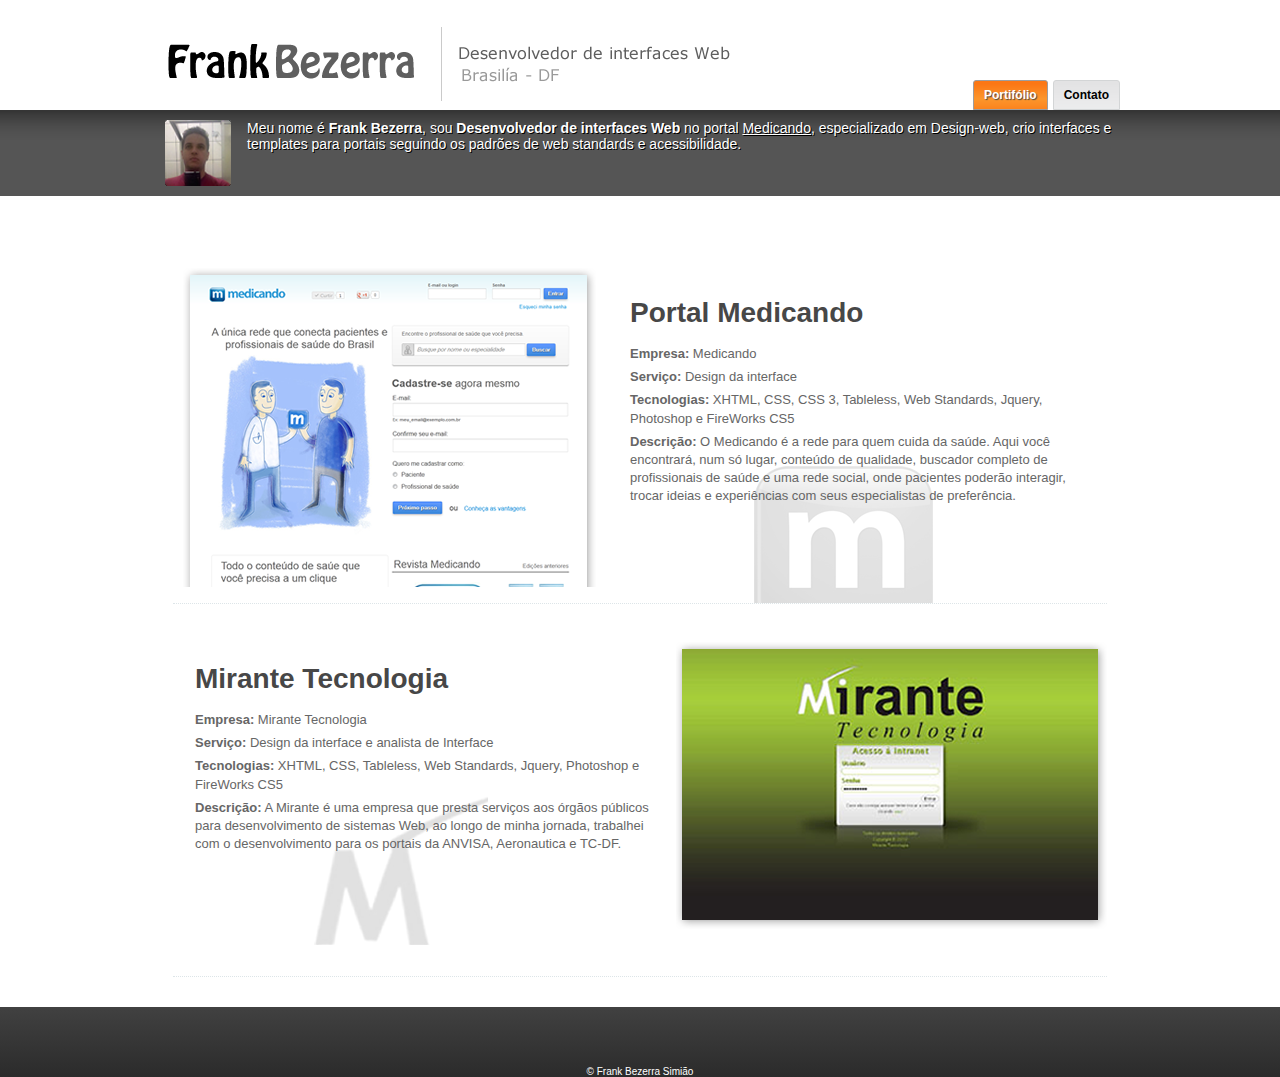
<file: prototipo/index.html>
﻿<!DOCTYPE html PUBLIC "-//W3C//DTD XHTML 1.0 Strict//EN" "http://www.w3.org/TR/xhtml1/DTD/xhtml1-strict.dtd">
<html xmlns="http://www.w3.org/1999/xhtml">

<head>

<link type="text/css" rel="stylesheet" href="css/960_24_col_rtl.css" />
<link type="text/css" rel="stylesheet" href="css/reset.css" />
<link type="text/css" rel="stylesheet" href="css/text.css" />
<link type="text/css" rel="stylesheet" href="css/geral.css" />
<link type="text/css" rel="stylesheet" href="css/colorOriginal.css" />
<link type="text/css" rel="stylesheet" href="css/overlay-apple.css" />
<link type="text/css" rel="stylesheet" href="css/scrollable.css" />
<link type="text/css" rel="stylesheet" href="css/menu.css" />

<script type="text/javascript" src="js/jquery.tools.min.js"></script>
<script type="text/javascript" src="js/efects.js"></script>


<meta http-equiv="Content-Type" content="text/html; charset=utf-8" />

<title>Portifólio Frank Bezerra</title>

</head>

<body>

<div id="head">
  <div class="container_24 top-head">
    <div class="logo aling-left">
    	<a href="#">Frank Bezerra, desenvolvedor de interfaces Web, Brasilía - DF</a>
    </div>
    
    <div class="menu-tabs">
    	<ul class="navigation">
        	<li class="menu-head">
            	<span class="menu-head-item active__"><a href="/">Portifólio</a></span>                
            </li>
            <li class="menu-head">
            	<span class="menu-head-item"><a href="/">Contato</a></span>
            </li>
        </ul>
    </div>
     
    <div class="clear"></div>
  </div>
</div>

<div id="faixa-top">

  <div class="container_24">
    <div class="grid_24 presentation aling-left">
    
      <div class="foto"> 
          <img src="img/img-frank.png" alt="Foto de Frank" /> </div>
          <h1> Meu nome é <strong>Frank Bezerra</strong>, sou <strong>Desenvolvedor de interfaces Web</strong> no portal <span class="underline">Medicando</span>, especializado em Design-web, crio interfaces e templates para portais seguindo os padrões de web standards e acessibilidade. </h1>
          <div class="clear"></div>
    </div>
    
  </div>
  
</div>


<div id="container" class="container_24">
  <div class="home-about aling-left">
  
    <div class="F1 about-F about1"> 
    	<img src="img/medicando/capa.png" alt="Medicando" rel="#medicando" width="431" height="324" />
      <div class="item-content">
        <h2 class="font-normal">Portal Medicando</h2>
        <p class="item-description">
        	<strong>Empresa:</strong> Medicando
        </p>
        <p class="item-description">
        	<strong>Serviço:</strong> Design da interface
        </p>
        <p class="item-description">
        	<strong>Tecnologias:</strong> XHTML, CSS, CSS 3, Tableless, Web Standards, Jquery, Photoshop e FireWorks CS5
        </p>
        <p class="item-description">
        	<strong>Descrição:</strong> O Medicando é a rede para quem cuida da saúde. Aqui você encontrará, num só lugar, conteúdo de qualidade, buscador completo de profissionais de saúde e uma rede social, onde pacientes poderão interagir, trocar ideias e experiências com seus especialistas de preferência.
        </p>
      </div>
    </div>
    
    <div class="F1 about-F about2">
    	<img src="img/mirante/capa.png" alt="Mirante" rel="#mirante" width="431" height="324" />
      <div class="item-content">
        <h2 class="font-normal">Mirante Tecnologia</h2>
        <p class="item-description">
        	<strong>Empresa:</strong> Mirante Tecnologia
        </p>
        <p class="item-description">
        	<strong>Serviço:</strong> Design da interface e analista de Interface
        </p>
        <p class="item-description">
        	<strong>Tecnologias:</strong> XHTML, CSS, Tableless, Web Standards, Jquery, Photoshop e FireWorks CS5
        </p>
        <p class="item-description">
        	<strong>Descrição:</strong> A Mirante é uma empresa que presta serviços aos órgãos públicos para desenvolvimento de sistemas Web, ao longo de minha jornada, trabalhei com o desenvolvimento para os portais da ANVISA, Aeronautica e TC-DF.
        </p>
      </div>
    </div>
    
  </div>
</div>

<div id="footer" class="container_24">
	<div class="copy">
    	&copy; Frank Bezerra Simião
    </div>
</div>


<!-- Galeria Mirante -->
<div id="mirante" class="apple_overlay black"> 
  <a class="close"></a>
  <!-- Galeria de Fotos --> 
  <!-- "previous page" action --> 
  <a class="prev browse left" title="Voltar">Voltar</a> 
  
  <!-- root element for scrollable -->
  <div class="scrollable"> 
    
    <!-- root element for the items -->
    <div class="items"> 
      
      <!-- 1 -->
      <div> 
      	<img src="img/mirante/mirante01.png" alt="Poster da Mirante" />
        <div class="details">
            <h2>Intranet Mirante</h2>
            <p> Template escolhido para a nova intranet da empresa. </p>
        </div>
      </div>
      
      <!-- 2 -->
      <div> 
      	<img src="img/mirante/mirante02.png" alt="Intranet Mirante" />
        <div class="details">
            <h2>Intranet Mirante</h2>
            <p> Template escolhido para a nova intranet da empresa. </p>
        </div>
      </div>
      
      <!-- 3 -->
      <div>
      	<img src="img/mirante/mirante03.png" alt="Portal Mirante" />
        <div class="details">
            <h2>Portal Mirante</h2>
            <p> Ajudei na escolha da paleta de cores, marcação e comportamento dos menus.</p>
        </div>
      </div>
    </div>
    
  </div>
  
  <!-- "next page" action --> 
  <a class="next browse right" title="Avançar">Avançar</a> 
  <!-- Galeria de Foto -->  
  
</div>

<!-- Galeria Mirante -->


<!-- Galeria Medicando -->
<div id="medicando" class="apple_overlay black"> 
  <a class="close"></a>
  <!-- Galeria de Fotos --> 
  <!-- "previous page" action --> 
  <a class="prev browse left" title="Voltar">Voltar</a> 
  
  <!-- root element for scrollable -->
  <div class="scrollable"> 
    
    <!-- root element for the items -->
    <div class="items"> 
      
      <!-- 1 -->
      <div> 
      	<img src="img/medicando/medicando01.png" alt="Tela inicial do portal Medicando" />
        <div class="details">
            <h2>Portal Medicando</h2>
            <p> Diagramação de campos, paleta de cores, padrões Web e semântica.</p>
        </div>
      </div>
      
      <!-- 2 -->
      <div> 
      	<img src="img/medicando/medicando02.png" alt="Tela de Vantagens Medciando" />
        <div class="details">
            <h2>Tela Vantagens Medicando</h2>
            <p> Efeitos de imagens, diagramação e disposição de campos. </p>
        </div>
      </div>
      
      <!-- 3 -->
      <div>
      	<img src="img/medicando/medicando03.png" alt="Tela de Login" />
        <div class="details">
            <h2>Tela de Login</h2>
            <p> Efeitos de imagens, diagramação e disposição de campos, criação de botões e formatação de formulários.</p>
        </div>
      </div>
      
      <!-- 4 -->
      <div>
      	<img src="img/medicando/medicando06.png" alt="Noticias Medicando" />
        <div class="details">
            <h2>Seção de Notícias</h2>
            <p> Uso de CSS 3 e semântica.</p>
        </div>
      </div>
      
      <!-- 5 -->
      <div>
      	<img src="img/medicando/medicando07.png" alt="Notícia na integra" />
        <div class="details">
            <h2>Conteúdo na Integra</h2>
            <p> Diagramação e disposição de campos.</p>
        </div>
      </div>
      
    </div>
    
  </div>
  
  <!-- "next page" action --> 
  <a class="next browse right" title="Avançar">Avançar</a> 
  <!-- Galeria de Foto -->  
  
</div>

<!-- Galeria Medicando -->


</body>
</html>
</file>
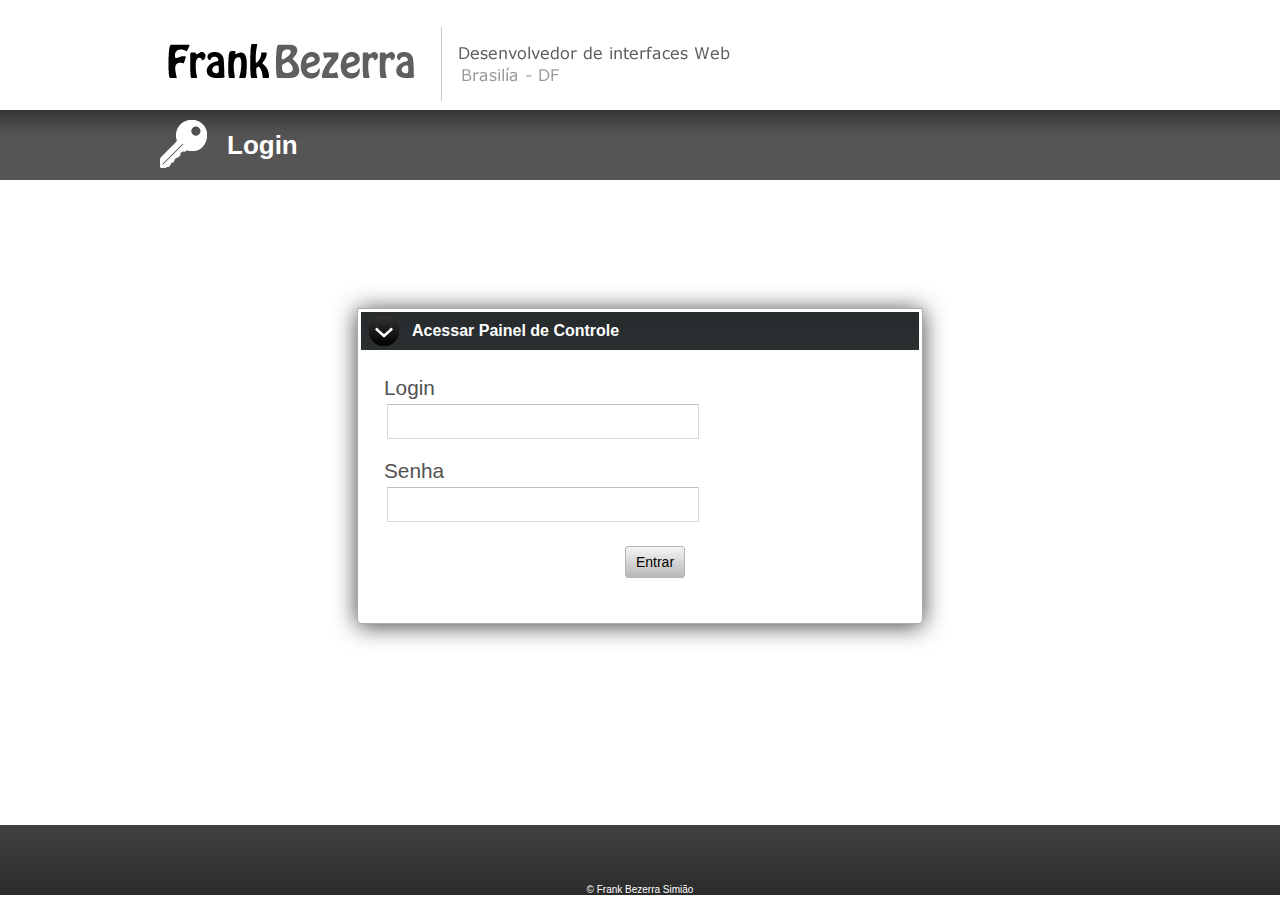
<file: prototipo/admin/index.html>
﻿<!DOCTYPE html PUBLIC "-//W3C//DTD XHTML 1.0 Strict//EN" "http://www.w3.org/TR/xhtml1/DTD/xhtml1-strict.dtd">
<html xmlns="http://www.w3.org/1999/xhtml">
<head>
<meta http-equiv="Content-Type" content="text/html; charset=utf-8" />
<title>Painel de Administrativo</title>

<link type="text/css" rel="stylesheet" href="../css/960_24_col_rtl.css" />
<link type="text/css" rel="stylesheet" href="../css/reset.css" />
<link type="text/css" rel="stylesheet" href="../css/text.css" />
<link type="text/css" rel="stylesheet" href="../css/geral.css" />
<link type="text/css" rel="stylesheet" href="../css/colorOriginal.css" />
<link type="text/css" rel="stylesheet" href="../css/overlay-apple.css" />
<link type="text/css" rel="stylesheet" href="../css/scrollable.css" />
<link type="text/css" rel="stylesheet" href="../css/menu.css" />
<link type="text/css" rel="stylesheet" href="../css/forms.css" />

<script type="text/javascript" src="../js/jquery.tools.min.js"></script>

</head>

<body>

<div id="head">
  <div class="container_24 top-head">
    <div class="logo aling-left">
    	<a href="#">Frank Bezerra, desenvolvedor de interfaces Web, Brasilía - DF</a>
    </div>     
    <div class="clear"></div>
  </div>
</div>

<div id="faixa-top">

  <div class="container_24">
  	<div class="faixa-title contraste ico-login"> 
    	<h2>Login</h2>   	
    </div>
    
  </div>
  
</div>

<div id="container" class="container_24 text-left">
	<div class="box-shadow-droid form-standard box-login">
    	<div class="title">
        	<h3>Acessar Painel de Controle</h3>
        </div>
        <div class="box-content">
        	<form name="login" action="#" method="post" id="form-login">
            	<dl>
                	<dt><label for="login">Login</label></dt>
                    <dd><input type="text" name="login" /></dd>
                    <dt><label for="pwd">Senha</label></dt>
                    <dd><input type="password" name="pwd" /></dd>
                    <dt></dt>
                    <dd class="submit-element"><input type="submit" value="Entrar" /></dd>
                </dl>
            </form>
        </div>
    </div>
</div>

<div id="footer" class="container_24">
	<div class="copy">
    	&copy; Frank Bezerra Simião
    </div>
</div>


</body>
</html>
</file>
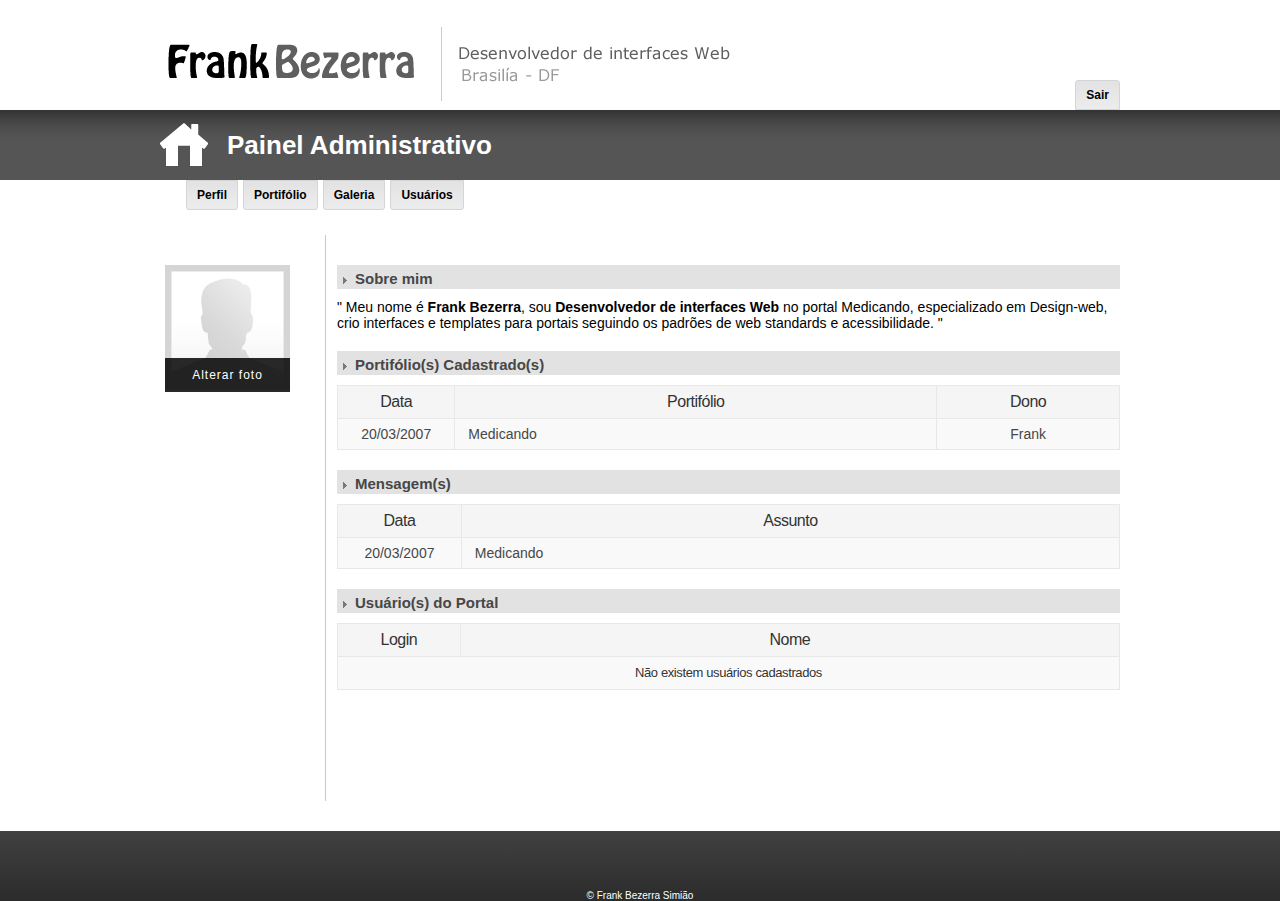
<file: prototipo/admin/painel/index.html>
﻿<!DOCTYPE html PUBLIC "-//W3C//DTD XHTML 1.0 Strict//EN" "http://www.w3.org/TR/xhtml1/DTD/xhtml1-strict.dtd">
<html xmlns="http://www.w3.org/1999/xhtml">
<head>
<meta http-equiv="Content-Type" content="text/html; charset=utf-8" />
<title>Painel de Administrativo</title>

<link type="text/css" rel="stylesheet" href="../../css/960_24_col_rtl.css" />
<link type="text/css" rel="stylesheet" href="../../css/reset.css" />
<link type="text/css" rel="stylesheet" href="../../css/text.css" />
<link type="text/css" rel="stylesheet" href="../../css/geral.css" />
<link type="text/css" rel="stylesheet" href="../../css/colorOriginal.css" />
<link type="text/css" rel="stylesheet" href="../../css/overlay-apple.css" />
<link type="text/css" rel="stylesheet" href="../../css/scrollable.css" />
<link type="text/css" rel="stylesheet" href="../../css/menu.css" />
<link type="text/css" rel="stylesheet" href="../../css/forms.css" />
<link type="text/css" rel="stylesheet" href="../../css/restrict/geral.css" />
<link type="text/css" rel="stylesheet" href="../../css/restrict/table.css" />

<script type="text/javascript" src="../../js/jquery.tools.min.js"></script>
<script type="text/javascript" src="../../js/tabela.zebrada.js"></script>

</head>

<body>

<div id="head">
  <div class="container_24 top-head">
    <div class="logo aling-left">
    	<a href="#">Frank Bezerra, desenvolvedor de interfaces Web, Brasilía - DF</a>
    </div>  
    
    <div class="menu-tabs">
    	<ul class="navigation">
        	<li class="menu-head">
            	<span class="menu-head-item logout"><a href="/">Sair</a></span>                
            </li>
        </ul>
    </div>
       
    <div class="clear"></div>
  </div>
</div>

<div id="faixa-top">

  <div class="container_24">
<div class="faixa-title contraste ico-painel"> 
    	<h2>Painel Administrativo</h2>   	
    </div>
    
  </div>
  
</div>

<div id="container" class="container_24 text-left">

	<div class="menu-cms">
    	<div class="menu-tabs">
    	<ul class="navigation">
        	<li class="menu-head">
            	<span class="menu-head-item drop">Perfil</span>
                <ul>
                	<li><a href="index.html">Home</a></li>                    
                    <li>
                    	<span>Dados cadastrais</span>
                        <ul>
                        	<li><a href="dados_pessoais.html">Dados Pessoais</a></li>
                        </ul>
                    </li>
                    <li>
                    	<span>Minha conta</span>
                        <ul>
                        	<li><a href="senha.html">Alterar senha</a></li>
                        </ul>
                    </li>
                </ul>                
            </li>
            <li class="menu-head">
            	<span class="menu-head-item drop">Portifólio</span>
                <ul>
                	<li><a href="portifolio/adcionar.html">Adicionar Portifólio</a></li> 
                    <li><a href="portifolio/administrar.html">Administrar Portifólio</a></li>  
                </ul>
            </li>
            <li class="menu-head">
            	<span class="menu-head-item drop">Galeria</span>
                <ul>
                	<li><a href="galeria/adcionar.html">Adicionar Foto</a></li> 
                    <li><a href="galeria/administrar.html">Administrar Galeria</a></li>  
                </ul>
            </li>
            <li class="menu-head">
            	<span class="menu-head-item drop">Usuários</span>
                <ul>
                	<li><a href="usr/adcionar.html">Adicionar Usuário</a></li> 
                    <li><a href="usr/administrar.html">Administrar Usuários</a></li>  
                </ul>
            </li>
        </ul>
    </div>
     
    <div class="clear"></div>
    </div>
    
    <div class="content">
    	
        <div class="grid_4 inside-collumns">
        <!-- Foto -->
            <div class="box-content-photo">
            	<div class="container-details">
                   <div class="foto">
                        <img src="../../img/perfil/profile_m_default.jpg" alt="Imagem do usuario" width="125" height="125" />
                   </div> 
                   <div class="slide-bt">
                        <a href="#">Alterar foto</a>
                   </div>
                </div>
            </div> 
            <div class="clear"></div>           
        <!-- Foto -->
        </div>
        
        <div class="grid_20 inside-collumns collumn-inside-center-full">
        	<div class="band-title-gear">
            	<span>Sobre mim</span>
            </div>
            
            <div class="menu-gear">
            	<h4>&quot; Meu nome é <strong>Frank Bezerra</strong>, sou <strong>Desenvolvedor de interfaces Web</strong> no portal <span class="underline">Medicando</span>, especializado em Design-web, crio interfaces e templates para portais seguindo os padrões de web standards e acessibilidade. &quot;</h4>
            </div>
            
            <div class="band-title-gear">
            	<span>Portifólio(s) Cadastrado(s)</span>
            </div>
            
            <div class="menu-gear">
            	<div class="table-crud">
                	<table class="crud trescell" cellpadding="0" cellspacing="0">
                    	<tr>
                        	<th class="center date">
                            	<div>
                                	<h5>Data</h5>
                                </div>
                            </th>
                            <th class="center content-tab">
                            	<div>
                                	<h5>Portifólio</h5>
                                </div>
                            </th>
                            <th class="center login">
                            	<div>
                                	<h5>Dono</h5>
                                </div>
                            </th>
                        </tr>
                        <tr>
                        	<td class="center">20/03/2007</td>
                            <td>Medicando</td>
                            <td class="center">Frank</td>
                        </tr>
                    </table>
                </div>
            </div>
            
            <div class="band-title-gear">
            	<span>Mensagem(s)</span>
            </div>
            
            <div class="menu-gear">
            	<div class="table-crud">
                	<table class="crud doiscell" cellpadding="0" cellspacing="0">
                    	<tr>
                        	<th class="center date">
                            	<div>
                                	<h5>Data</h5>
                                </div>
                            </th>
                            <th class="center content-tab">
                            	<div>
                                	<h5>Assunto</h5>
                                </div>
                            </th>
                        </tr>
                        <tr>
                        	<td class="center">20/03/2007</td>
                            <td>Medicando</td>
                        </tr>
                    </table>
                </div>
            </div>
            
            <div class="band-title-gear">
            	<span>Usuário(s) do Portal</span>
            </div>
            
            <div class="menu-gear">
            	<div class="table-crud">
                	<table class="crud doiscell" cellpadding="0" cellspacing="0">
                    	<tr>
                        	<th class="center date">
                            	<div>
                                	<h5>Login</h5>
                                </div>
                            </th>
                            <th class="center content-tab">
                            	<div>
                                	<h5>Nome</h5>
                                </div>
                            </th>
                        </tr>
                        <tr>
                        	<td colspan="2" class="msg-table empty">
                            	<div class="center">
                                	<h5 class="font-normal">Não existem usuários cadastrados</h5>
                                </div>
                            </td>
                        </tr>
                    </table>
                </div>
            </div>
            
            <script type="text/javascript">
			<!-- 
				$(function(){ 
					// zebrando as tabelas        
					zebrar_tabela();
				});
			-->
			</script>
            
            
        </div>
        
        <div class="clear"></div>
        
    </div>
	
</div>

<div id="footer" class="container_24">
	<div class="copy">
    	&copy; Frank Bezerra Simião
    </div>
</div>


</body>
</html>
</file>
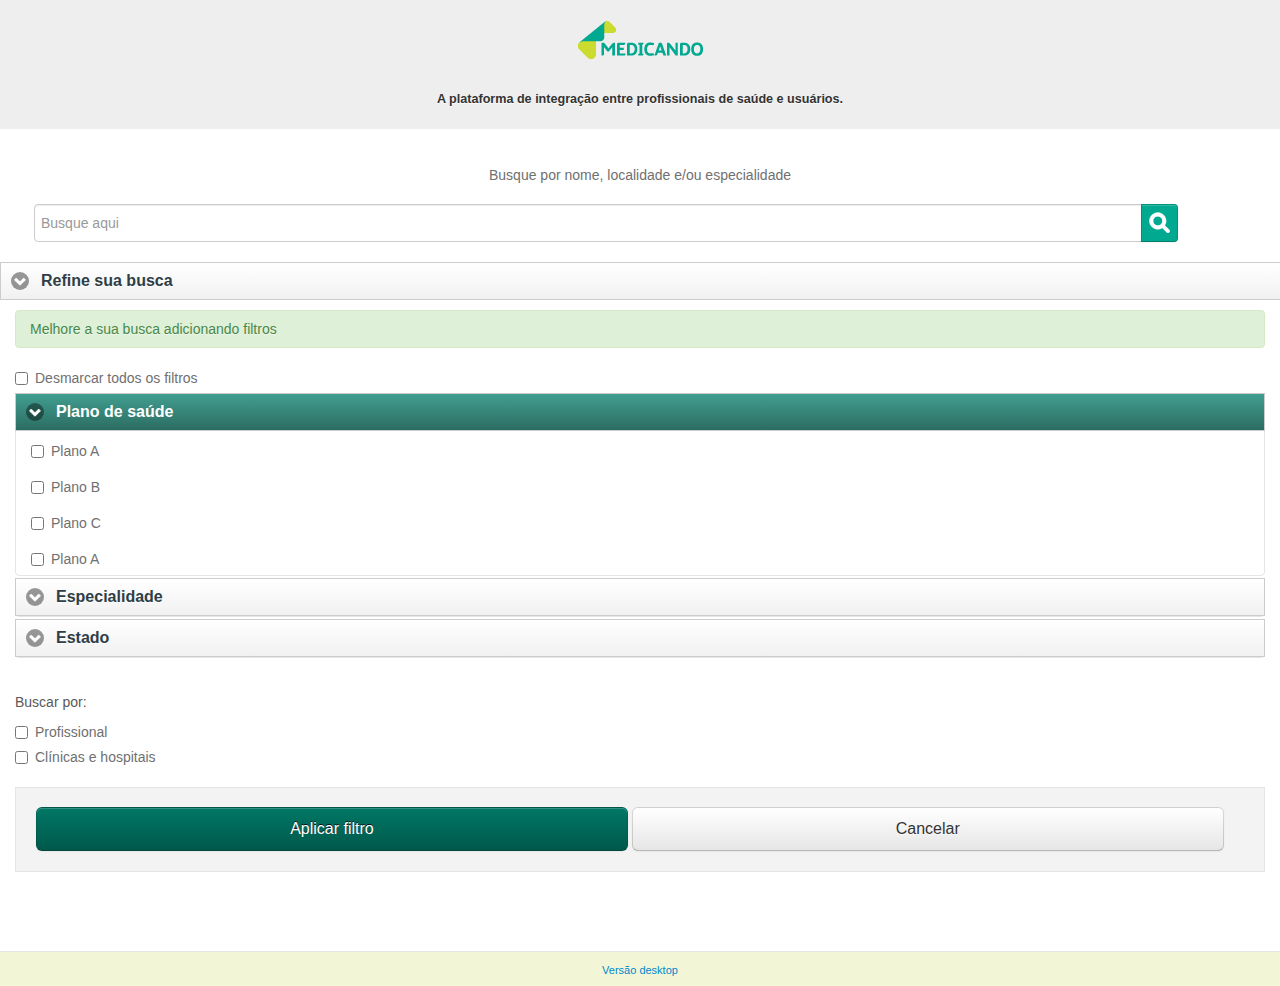
<file: trunk/portifolio/web/mob/index.html>
<!DOCTYPE html>
<html lang="pt-br">
    <head>
        <meta charset="utf-8">
        <meta name="viewport" content="width=device-width, initial-scale=1.0, maximum-scale=1.0, user-scalable=no">

        <title>Buscador Medicando</title>

        <link href="css/bootstrap.css" rel="stylesheet" media="screen" />
        <link href="css/geral.css" rel="stylesheet" />        
        <link href="css/bootstrap-responsive.css" rel="stylesheet" />        

        <!-- HTML5 shim, for IE6-8 support of HTML5 elements -->
        <!--[if lt IE 9]>
          <script src="http://html5shim.googlecode.com/svn/trunk/html5.js"></script>
        <![endif]-->
    </head>

    <body class="less-padding-l-r home">

        <div class="container-fluid less-padding-l-r">

            <div class="row-fluid">
                <div class="span12">

                    <div class="header-unit">
                        <div class="content-header">
                            <h3>
                                <i class="icons-logo-largue"></i>
                            </h3>
                            <p>A plataforma de integração entre profissionais de saúde e usuários.</p>
                        </div>
                    </div>

                    <section class="content ui-content">
                        <p class="txt-center">Busque por nome, localidade e/ou especialidade</p>

                        <div class="content-form" id="search">

                            <form action="resultado_busca.html" method="post">
                                <div class="input-append">
                                    <input class="span11" id="appendedInputButton" type="text" placeholder="Busque aqui" />
                                    <input type="submit" class="btn ico-32 search" />
                                </div>
                            </form> 

                        </div>


                        <div class="accordion" id="accordion-search">
                            <div class="accordion-group less-border">
                                <div class="accordion-heading">
                                    <a class="accordion-toggle" data-toggle="collapse" data-parent="#accordion2" href="#collapseOne">
                                        <span class="btn-inner">
                                            <span class="btn-text">Refine sua busca</span>
                                            <span class="btn-icon icon-arrow-d">&nbsp;</span>
                                        </span>
                                    </a>
                                </div>
                                <div id="collapseOne" class="accordion-body collapse in">
                                    <div class="accordion-inner">
                                        <form action="resultado_busca.html" method="post">

                                            <div class="alert alert-success">
                                                Melhore a sua busca adicionando filtros
                                            </div>

                                            <div class="">
                                                <label class="checkbox"><input type="checkbox" name="checkbox-0" /> Desmarcar todos os filtros </label>
                                            </div>

                                            <div class="accordion" id="accordionFilter">
                                                <div class="accordion-group">
                                                    <div class="accordion-heading inner">
                                                        <a class="accordion-toggle _active" data-toggle="collapse" data-parent="#accordionFilter" href="#plano">
                                                            <span class="btn-inner">
                                                                <span class="btn-text">Plano de saúde</span>
                                                                <span class="btn-icon icon-arrow-d">&nbsp;</span>
                                                            </span>
                                                        </a>
                                                    </div>

                                                    <div id="planos" class="accordion-body collapse in">
                                                        <div class="accordion-inner inner content-scrollable">
                                                            <label class="checkbox"><input type="checkbox" /> Plano A </label>
                                                            <label class="checkbox"><input type="checkbox" /> Plano B </label>
                                                            <label class="checkbox"><input type="checkbox" /> Plano C </label>
                                                            <label class="checkbox"><input type="checkbox" /> Plano A </label>
                                                            <label class="checkbox"><input type="checkbox" /> Plano B </label>
                                                            <label class="checkbox"><input type="checkbox" /> Plano C </label>
                                                            <label class="checkbox"><input type="checkbox" /> Plano A </label>
                                                            <label class="checkbox"><input type="checkbox" /> Plano B </label>
                                                            <label class="checkbox"><input type="checkbox" /> Plano C </label>
                                                            <label class="checkbox"><input type="checkbox" /> Plano A </label>
                                                            <label class="checkbox"><input type="checkbox" /> Plano B </label>
                                                            <label class="checkbox"><input type="checkbox" /> Plano C </label>
                                                            <label class="checkbox"><input type="checkbox" /> Plano A </label>
                                                            <label class="checkbox"><input type="checkbox" /> Plano B </label>
                                                            <label class="checkbox"><input type="checkbox" /> Plano C </label>
                                                        </div>
                                                    </div>

                                                </div>
                                                <!-- Especialidade -->
                                                <div class="accordion-group">
                                                    <div class="accordion-heading inner">
                                                        <a class="accordion-toggle" data-toggle="collapse" data-parent="#accordionFilter" href="#especialidade">
                                                            <span class="btn-inner">
                                                                <span class="btn-text">Especialidade</span>
                                                                <span class="btn-icon icon-arrow-d">&nbsp;</span>
                                                            </span>
                                                        </a>
                                                    </div>

                                                    <div id="especialidade" class="accordion-body collapse">
                                                        <div class="accordion-inner inner content-scrollable">
                                                            <label class="checkbox"><input type="checkbox" /> Especialidade A </label>
                                                            <label class="checkbox"><input type="checkbox" /> Especialidade B </label>
                                                            <label class="checkbox"><input type="checkbox" /> Especialidade C </label>
                                                            <label class="checkbox"><input type="checkbox" /> Especialidade A </label>
                                                            <label class="checkbox"><input type="checkbox" /> Especialidade B </label>
                                                            <label class="checkbox"><input type="checkbox" /> Especialidade C </label>
                                                            <label class="checkbox"><input type="checkbox" /> Especialidade A </label>
                                                            <label class="checkbox"><input type="checkbox" /> Especialidade B </label>
                                                            <label class="checkbox"><input type="checkbox" /> Especialidade C </label>
                                                            <label class="checkbox"><input type="checkbox" /> Especialidade A </label>
                                                            <label class="checkbox"><input type="checkbox" /> Especialidade B </label>
                                                            <label class="checkbox"><input type="checkbox" /> Especialidade C </label>
                                                            <label class="checkbox"><input type="checkbox" /> Especialidade A </label>
                                                            <label class="checkbox"><input type="checkbox" /> Especialidade B </label>
                                                            <label class="checkbox"><input type="checkbox" /> Especialidade C </label>
                                                        </div>
                                                    </div>

                                                </div>
                                                <!-- Especialidade --> 

                                                <!-- Estado -->
                                                <div class="accordion-group">
                                                    <div class="accordion-heading inner">
                                                        <a class="accordion-toggle" data-toggle="collapse" data-parent="#accordionFilter" href="#estado">
                                                            <span class="btn-inner">
                                                                <span class="btn-text">Estado</span>
                                                                <span class="btn-icon icon-arrow-d">&nbsp;</span>
                                                            </span>
                                                        </a>
                                                    </div>

                                                    <div id="estado" class="accordion-body collapse">
                                                        <div class="accordion-inner inner content-scrollable">
                                                            <label class="checkbox"><input type="checkbox" /> Etado A </label>
                                                            <label class="checkbox"><input type="checkbox" /> Etado B </label>
                                                            <label class="checkbox"><input type="checkbox" /> Etado C </label>
                                                            <label class="checkbox"><input type="checkbox" /> Etado A </label>
                                                            <label class="checkbox"><input type="checkbox" /> Etado B </label>
                                                            <label class="checkbox"><input type="checkbox" /> Etado C </label>
                                                            <label class="checkbox"><input type="checkbox" /> Etado A </label>
                                                            <label class="checkbox"><input type="checkbox" /> Etado B </label>
                                                            <label class="checkbox"><input type="checkbox" /> Etado C </label>
                                                            <label class="checkbox"><input type="checkbox" /> Etado A </label>
                                                            <label class="checkbox"><input type="checkbox" /> Etado B </label>
                                                            <label class="checkbox"><input type="checkbox" /> Etado C </label>
                                                            <label class="checkbox"><input type="checkbox" /> Etado A </label>
                                                            <label class="checkbox"><input type="checkbox" /> Etado B </label>
                                                            <label class="checkbox"><input type="checkbox" /> Etado C </label>
                                                        </div>
                                                    </div>                                                  

                                                </div>                                                
                                                <!-- Especialidade -->
                                            </div>

                                            <span class="help-block">Buscar por:</span>
                                            <label class="checkbox">
                                                <input type="checkbox"> Profissional
                                            </label>
                                            <label class="checkbox">
                                                <input type="checkbox"> Clínicas e hospitais
                                            </label>

                                            <div class="form-actions">
                                                <button type="submit" class="btn btn-primary btn-large">Aplicar filtro</button>
                                                <button type="button" class="btn btn-large">Cancelar</button>
                                            </div>

                                        </form>
                                    </div>
                                </div>
                            </div>
                        </div>
                    </section>

                </div>                

            </div>

            <div class="clear"></div>         


        </div>

        <footer class="txt-center footer">
            <p><a href="http://www.medicando.com.br">Versão desktop</a></p>
        </footer>

    </body>
</html>
</file>
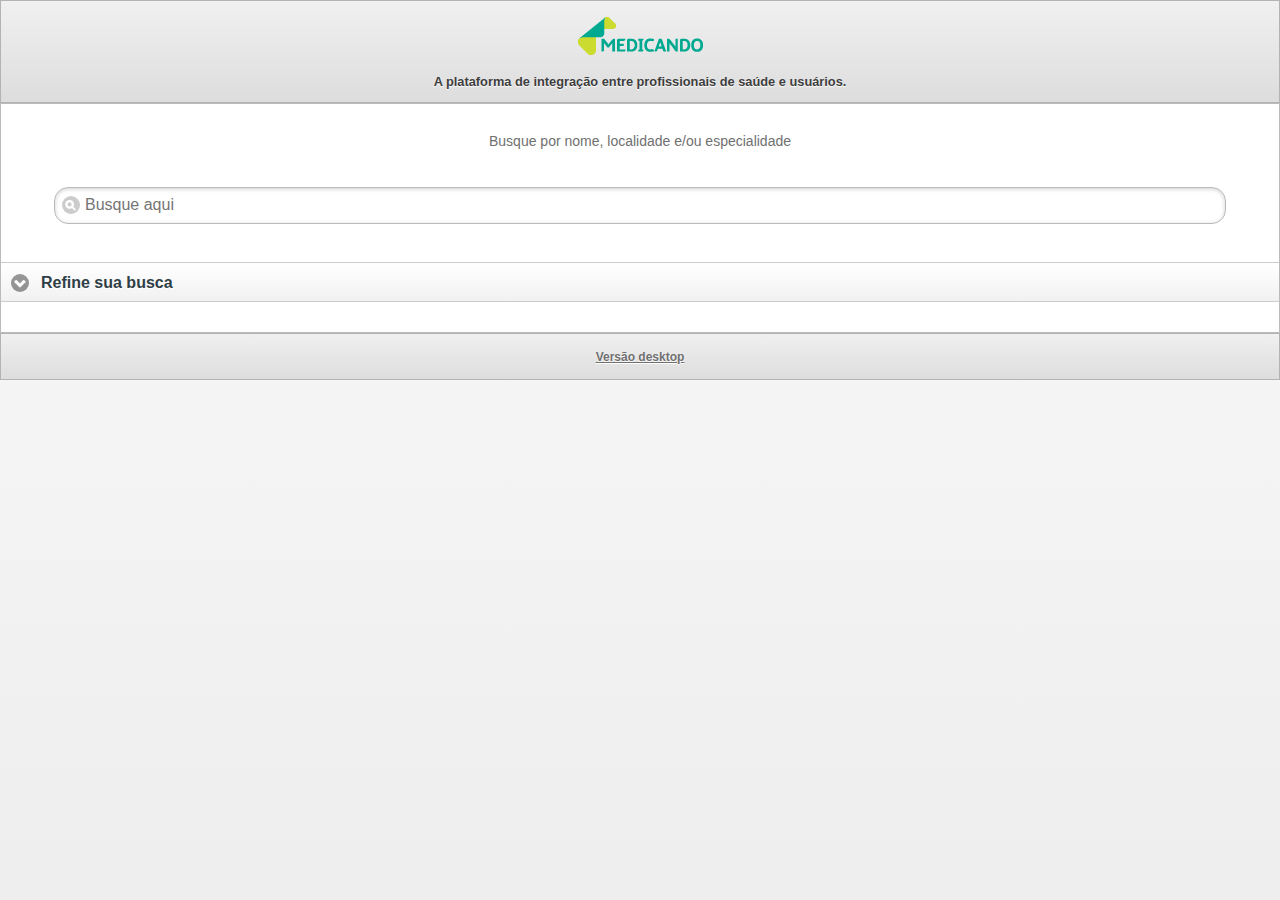
<file: trunk/portifolio/web/teste/index.html>
<!DOCTYPE HTML>
<html lang="pt-br">
    <head>

        <meta charset="utf-8">
        <meta name="viewport" content="width=device-width, initial-scale=1.0, maximum-scale=1.0, user-scalable=no">

        <title>Buscador Medicando</title>
        
        <link rel="stylesheet"  href="css/jquery.mobile-custon.css" />
        <link rel="stylesheet" href="css/jqm-docs.css"/>        
        <link rel="stylesheet" href="css/medi.css"/>
        <link rel="stylesheet" href="css/geral.css"/>

        <script src="js/jquery.js"></script>
        <script src="js/jqm-docs.js"></script>
        <script src="js/jquery.mobile-1.2.0.js"></script>
        

    </head>

    <body>

        <div data-role="page" class="type-interior">

            <div id="page">
                
                <section data-role="header"  data-theme="c">
                    
                    <div class="content-header">
                        <h3><img src="img/logo.png" alt="Medicando" /></h3>
                        <p>A plataforma de integração entre profissionais de saúde e usuários.</p>
                    </div>                                   
                    
                </section>


                <section class="content" data-role="content" data-theme="d">                   
                    
                    
                    <p class="center title">Busque por nome, localidade e/ou especialidade</p>
                    
                    <div class="content-form" id="search">
                        <form action="resultado_busca.html" method="post">
                            <div data-role="fieldcontain" class="ui-hide-label">
                                <input type="search" name="search" id="search-basic" value="" placeholder="Busque aqui" />
                            </div>
                        </form>                             
                    </div> 
                    
                    <div class="collaps-list hide-element" data-role="collapsible" data-theme="c" data-content-theme="c" data-collapsed-icon="arrow-d" data-expanded-icon="arrow-u" data-inset="false" data-target="search">
                        <h2>Refine sua busca</h2>
                        <form action="resultado_busca.html" method="post"> 
                            
                            <h4>Melhore a sua busca adicionando filtros</h4>
                                
                            <label><input type="checkbox" name="checkbox-0" data-corners="false" /> Desmarcar todos os filtros </label>
                            
                            <div class="collaps-forms" data-role="collapsible-set" data-theme="e" data-content-theme="d" data-collapsed-icon="arrow-d" data-expanded-icon="arrow-u">
                                
                                <div data-role="collapsible">
                                    <h2>Plano de saúde</h2>
                                    <fieldset data-role="controlgroup">
                                        <input type="checkbox" name="planoa" id="plano" class="custom" />
                                        <label for="plano">Plano A</label>
                                        <input type="checkbox" name="planob" id="planob" class="custom" />
                                        <label for="planob">Plano B</label>                                    
                                        <input type="checkbox" name="planoc" id="planoc" class="custom" />
                                        <label for="planoc">Plano C</label>
                                    </fieldset>                                         
				</div> 
                                
                                <div data-role="collapsible">
                                    <h2>Especialidade</h2>
                                    <fieldset data-role="controlgroup">
                                        <input type="checkbox" name="especialidadea" id="especialidadea" class="custom" />
                                        <label for="especialidadea">Especialidade A</label>
                                        <input type="checkbox" name="especialidadeb" id="especialidadeb" class="custom" />
                                        <label for="especialidadeb">Especialidade B</label>                                    
                                        <input type="checkbox" name="especialidadec" id="especialidadec" class="custom" />
                                        <label for="especialidadec">Especialidade C</label>                                    
                                    </fieldset>
				</div> 
                                
                                <div data-role="collapsible">
                                    <h2>Estado</h2>
                                    <fieldset data-role="controlgroup">
                                        <input type="checkbox" name="estadoa" id="estadoa" class="custom" />
                                        <label for="estadoa">Estado A</label>                                                                          
                                        <input type="checkbox" name="estadob" id="estadob" class="custom" />
                                        <label for="estadob">Estado B</label>                                                                          
                                        <input type="checkbox" name="estadoc" id="estadoc" class="custom" />
                                        <label for="estadoc">Estado C</label>                                                                          
                                    </fieldset>
				</div> 
                                
                                <div data-role="collapsible">
                                    <h2>Cidade</h2>
                                    <fieldset data-role="controlgroup">
                                        <input type="checkbox" name="cidadea" id="cidadea" class="custom" />
                                        <label for="cidadea">Cidade A</label>                                        
                                        <input type="checkbox" name="cidadeb" id="cidadeb" class="custom" />
                                        <label for="cidadeb">Cidade B</label>                                        
                                        <input type="checkbox" name="cidadec" id="cidadec" class="custom" />
                                        <label for="cidadec">Cidade C</label>                                        
                                    </fieldset>
				</div> 
                                
                                <div data-role="collapsible">
                                    <h2>Bairro</h2>
                                    <fieldset data-role="controlgroup">
                                        <input type="checkbox" name="bairroa" id="bairroa" class="custom" />
                                        <label for="bairroa">Bairro A</label>                                       
                                        <input type="checkbox" name="bairrob" id="bairrob" class="custom" />
                                        <label for="bairrob">Bairro B</label>                                       
                                        <input type="checkbox" name="bairroc" id="bairroc" class="custom" />
                                        <label for="bairroc">Bairro C</label>                                       
                                    </fieldset>
				</div> 
                                
                            </div>

                            <div  data-role="fieldcontain">
                                <fieldset data-role="controlgroup">
                                    <legend>Buscar por:</legend>
                                    <input type="checkbox" name="profissional" id="profissional" class="custom" />
                                    <label for="profissional">Profissional</label>

                                    <input type="checkbox" name="clinica" id="clinica" class="custom" />
                                    <label for="clinica">Clinica</label>
                                </fieldset>
                            </div>

                            <div class="ui-body ui-body-b">
                                <fieldset class="ui-grid-a">
                                    <div class="ui-block-a bt-form bt-target">
                                        <button type="submit" data-theme="a" data-corners="false">Aplicar Filtro</button>
                                    </div>
                                    <div class="ui-block-b bt-form">
                                        <button type="submit" data-theme="d" data-corners="false">Cancelar</button>
                                    </div>                                    
                                </fieldset>
                            </div>

                        </form>
                    </div>
                    
                </section>    


                <footer data-role="footer" class="footer-docs" data-theme="c" id="footer">
                    <div><a href="http://medicando.com.br" >Vers&atilde;o desktop</a></div>
                </footer>

            </div>   


        </div>
        <script src="js/geral.js"></script>
    </body>

</html>
</file>
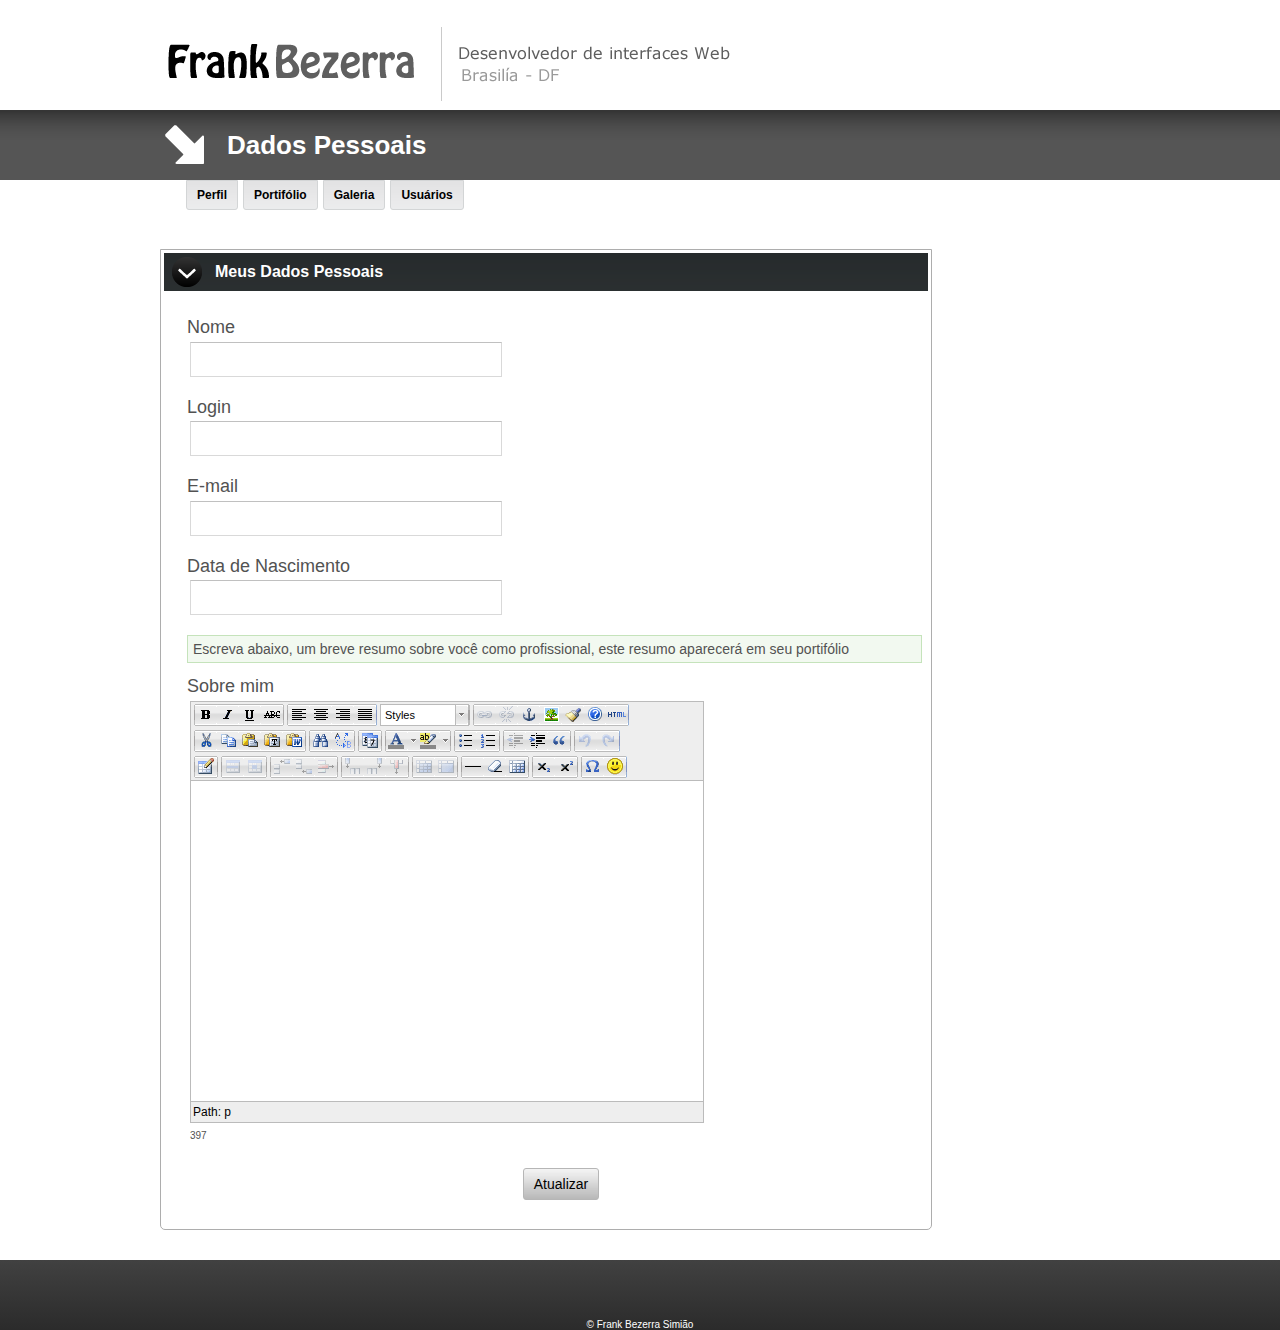
<file: prototipo/admin/painel/dados_pessoais.html>
﻿<!DOCTYPE html PUBLIC "-//W3C//DTD XHTML 1.0 Strict//EN" "http://www.w3.org/TR/xhtml1/DTD/xhtml1-strict.dtd">
<html xmlns="http://www.w3.org/1999/xhtml">
<head>
<meta http-equiv="Content-Type" content="text/html; charset=utf-8" />
<title>Painel de Administrativo</title>

<link type="text/css" rel="stylesheet" href="../../css/960_24_col_rtl.css" />
<link type="text/css" rel="stylesheet" href="../../css/reset.css" />
<link type="text/css" rel="stylesheet" href="../../css/text.css" />
<link type="text/css" rel="stylesheet" href="../../css/geral.css" />
<link type="text/css" rel="stylesheet" href="../../css/colorOriginal.css" />
<link type="text/css" rel="stylesheet" href="../../css/overlay-apple.css" />
<link type="text/css" rel="stylesheet" href="../../css/scrollable.css" />
<link type="text/css" rel="stylesheet" href="../../css/menu.css" />
<link type="text/css" rel="stylesheet" href="../../css/forms.css" />
<link type="text/css" rel="stylesheet" href="../../css/restrict/geral.css" />
<link type="text/css" rel="stylesheet" href="../../css/restrict/table.css" />


<script type="text/javascript" src="../../js/tabela.zebrada.js"></script>
<script type="text/javascript" src="../../js/lib/tiny/tiny_mce.js"></script>
<script type="text/javascript" src="../../js/lib/tiny/editor-custon.js"></script>


</head>

<body>

<div id="head">
  <div class="container_24 top-head">
    <div class="logo aling-left">
    	<a href="#">Frank Bezerra, desenvolvedor de interfaces Web, Brasilía - DF</a>
    </div>     
    <div class="clear"></div>
  </div>
</div>

<div id="faixa-top">

  <div class="container_24">
<div class="faixa-title contraste ico-sessao"> 
    	<h2>Dados Pessoais</h2>   	
    </div>
    
  </div>
  
</div>

<div id="container" class="container_24 text-left">

	<div class="menu-cms">
    	<div class="menu-tabs">
    	<ul class="navigation">
        	<li class="menu-head">
            	<span class="menu-head-item drop">Perfil</span>
                <ul>
                	<li><a href="index.html">Home</a></li>                    
                    <li>
                    	<span>Dados cadastrais</span>
                        <ul>
                        	<li><a href="dados_pessoais.html">Dados Pessoais</a></li>
                        </ul>
                    </li>
                    <li>
                    	<span>Minha conta</span>
                        <ul>
                        	<li><a href="senha.html">Alterar senha</a></li>
                        </ul>
                    </li>
                </ul>                
            </li>
            <li class="menu-head">
            	<span class="menu-head-item drop">Portifólio</span>
                <ul>
                	<li><a href="portifolio/adcionar.html">Adicionar Portifólio</a></li> 
                    <li><a href="portifolio/administrar.html">Administrar Portifólio</a></li>  
                </ul>
            </li>
            <li class="menu-head">
            	<span class="menu-head-item drop">Galeria</span>
                <ul>
                	<li><a href="galeria/adcionar.html">Adicionar Foto</a></li> 
                    <li><a href="galeria/administrar.html">Administrar Galeria</a></li>  
                </ul>
            </li>
            <li class="menu-head">
            	<span class="menu-head-item drop">Usuários</span>
                <ul>
                	<li><a href="usr/adcionar.html">Adicionar Usuário</a></li> 
                    <li><a href="usr/administrar.html">Administrar Usuários</a></li>  
                </ul>
            </li>
        </ul>
    </div>
     
    <div class="clear"></div>
    </div>
    
    <div class="content">
    	
        <div class="box-shadow-droid form-standard form-full">
        	<div class="title">
                <h3>Meus Dados Pessoais</h3>
            </div>
            <div class="box-content">
            	<form name="profile" action="#" method="post" id="form-dados-pessoais">
                    <dl>
                        <dt><label for="nome">Nome</label></dt>
                        <dd><input type="text" name="name" id="nome" /></dd>
                        <dt><label for="login">Login</label></dt>
                        <dd><input type="text" name="login" id="login" /></dd>
                        <dt><label for="email">E-mail</label></dt>
                        <dd><input type="text" name="email" id="email" /></dd>
                        <dt><label for="dat_nascimento">Data de Nascimento</label></dt>
                        <dd><input type="text" name="dat_nascimento" class="date" id="dat_nascimento" /></dd>                        
                        <dt>
                        	<div class="info-form">Escreva abaixo, um breve resumo sobre você como profissional, este resumo aparecerá em seu portifólio</div>
                        </dt>
                        <dt><label for="about">Sobre mim</label></dt>
                        <dd>
                        	<textarea name="about" id="about" class="rich-text-medium"></textarea>
                            <span class="count">397</span>
                        </dd>
                        <dt></dt>
                        <dd class="submit-element"><input type="submit" value="Atualizar" /></dd>
                    </dl>
                </form>
            </div>        	
        </div>
        
        <div class="clear"></div>
        
    </div>
	
</div>

<div id="footer" class="container_24">
	<div class="copy">
    	&copy; Frank Bezerra Simião
    </div>
</div>


</body>
</html>
</file>
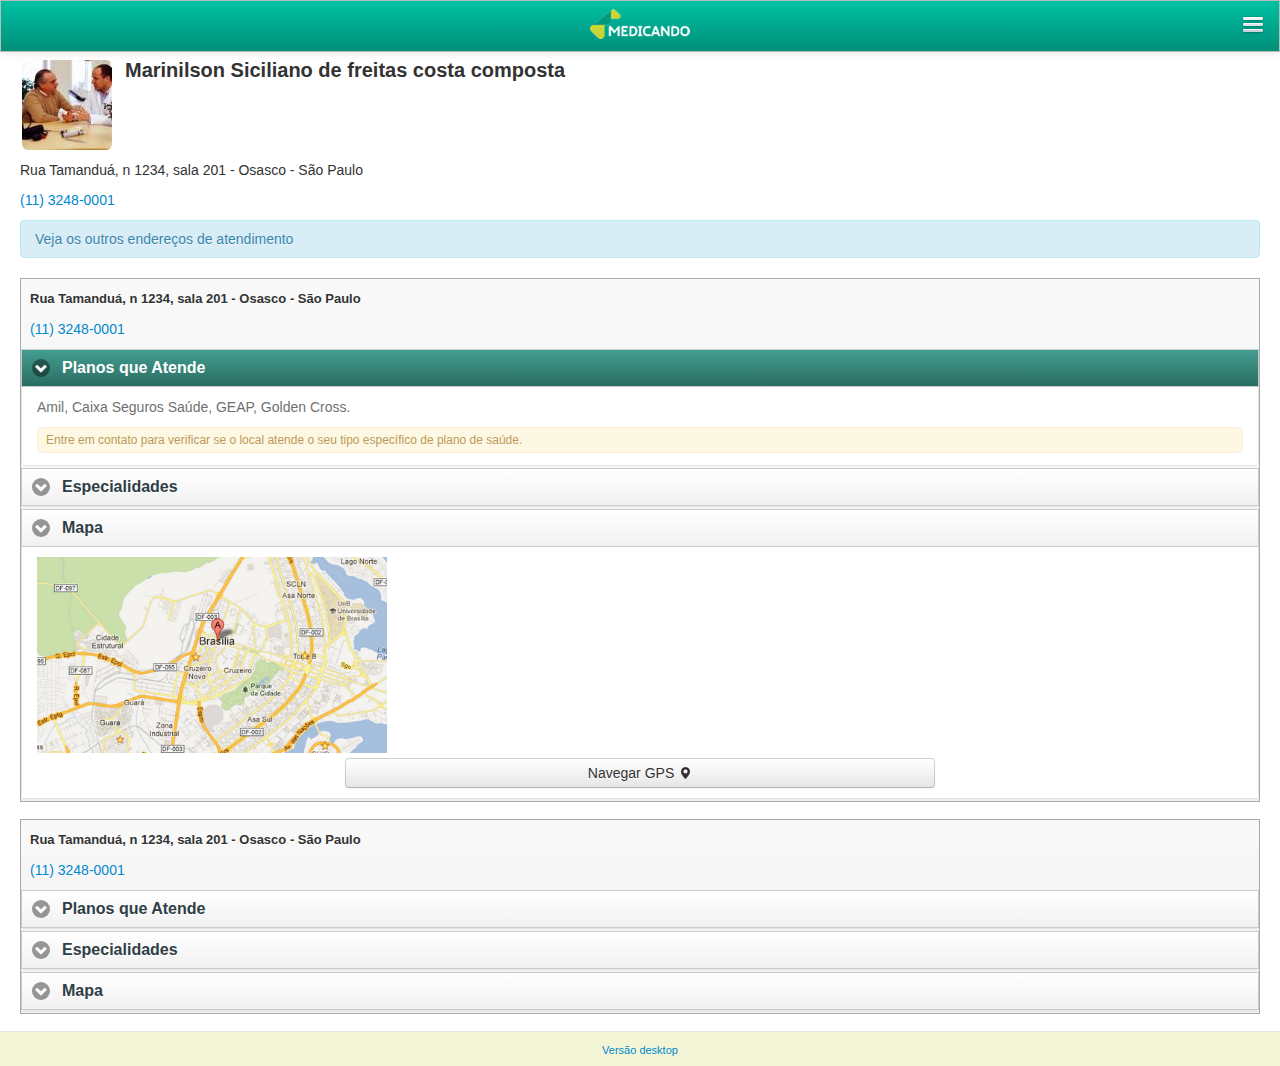
<file: trunk/portifolio/web/mob/perfil.html>
<!DOCTYPE html>
<html lang="pt-br">
    <head>
        <meta charset="utf-8">
        <meta name="viewport" content="width=device-width, initial-scale=1.0, maximum-scale=1.0, user-scalable=no">

        <title>Buscador Medicando</title>

        <link href="css/bootstrap.css" rel="stylesheet" media="screen" />
        <link href="css/geral.css" rel="stylesheet" />        
        <link href="css/bootstrap-responsive.css" rel="stylesheet" />        

        <!-- HTML5 shim, for IE6-8 support of HTML5 elements -->
        <!--[if lt IE 9]>
          <script src="http://html5shim.googlecode.com/svn/trunk/html5.js"></script>
        <![endif]-->
    </head>

    <body class="inner">
        <div class="navbar navbar-inverse navbar-fixed-top">
            <div class="navbar-inner">
                <div class="container-fluid">
                    <div class="header">
                        <span class="nav-icon left">
                            <a href="#" class="ico menu"><i class="icons-back"></i></a>
                        </span>
                        <div class="logo">
                            <a href="#"><i class="icons-logo"></i></a>
                        </div>
                        <span class="nav-icon right">
                            <a href="#" class="ico menu"><i class="icons-menu"></i></a>
                        </span>                               
                    </div>
                </div>
            </div>
        </div>

        <div class="container-fluid">

            <div class="row-fluid">

                <div class="span12">

                    <!-- Perfil -->
                    <section>

                        <div class="header-info media">
                            <img src="img/01.jpg" alt="Imagem" class="thumb img-rounded" />
                            <div class="media-body">
                                <h4 class="media-heading">Marinilson Siciliano de freitas costa composta</h4>
                            </div>                            
                        </div>

                        <div class="clear"></div>

                        <div class="info">
                            <p>Rua Tamanduá, n 1234, sala 201 - Osasco - São Paulo</p>
                            <p><a href="#">(11) 3248-0001</a></p>
                        </div>

                        <div class="alert alert-info">
                            Veja os outros endereços de atendimento
                        </div>

                        <!-- Endereços -->                        
                        <div class="theme-c blocks">

                            <div class="box-group">
                                
                                <div class="box-group-header">
                                    <h4>Rua Tamanduá, n 1234, sala 201 - Osasco - São Paulo</h4>
                                    <p><a href="#">(11) 3248-0001</a></p>
                                </div>                                

                                <div class="accordion" id="accordionFilter">
                                    <div class="accordion-group">
                                        <div class="accordion-heading inner">
                                            <a class="accordion-toggle _active" data-toggle="collapse" data-parent="#accordionFilter" href="#plano">
                                                <span class="btn-inner">
                                                    <span class="btn-text">Planos que Atende</span>
                                                    <span class="btn-icon icon-arrow-d">&nbsp;</span>
                                                </span>
                                            </a>
                                        </div>

                                        <div id="planos" class="accordion-body collapse in">
                                            <div class="accordion-inner inner content-scrollable">
                                                <p>Amil, Caixa Seguros Saúde, GEAP, Golden Cross.</p>
                                                <div class="alert alert-block">
                                                    Entre em contato para verificar se o local atende o seu tipo específico de plano de saúde.
                                                </div>                                                
                                            </div>
                                        </div>

                                    </div>
                                    <!-- Especialidade -->
                                    <div class="accordion-group">
                                        <div class="accordion-heading inner">
                                            <a class="accordion-toggle" data-toggle="collapse" data-parent="#accordionFilter" href="#especialidade">
                                                <span class="btn-inner">
                                                    <span class="btn-text">Especialidades</span>
                                                    <span class="btn-icon icon-arrow-d">&nbsp;</span>
                                                </span>
                                            </a>
                                        </div>

                                        <div id="especialidade" class="accordion-body collapse">
                                            <div class="accordion-inner inner content-scrollable">
                                                <p>Ginecologia, Obstetricia, Cardiologia.</p>
                                            </div>
                                        </div>

                                    </div>
                                    <!-- Especialidade --> 

                                    <!-- Mapa -->
                                    <div class="accordion-group">
                                        <div class="accordion-heading inner">
                                            <a class="accordion-toggle" data-toggle="collapse" data-parent="#accordionFilter" href="#mapa">
                                                <span class="btn-inner">
                                                    <span class="btn-text">Mapa</span>
                                                    <span class="btn-icon icon-arrow-d">&nbsp;</span>
                                                </span>
                                            </a>
                                        </div>

                                        <div id="mapa" class="accordion-body collapse in">
                                            <div class="accordion-inner inner content-scrollable maps">
                                                <a href="#abreMapa"><img src="img/maps.png" alt="Mapa" /></a>
                                                <div class="clear"></div>
                                                <div class="txt-center">
                                                    <button class="btn" type="button">Navegar GPS <i class="icon-map-marker"></i></button>
                                                </div>                                                
                                            </div>
                                        </div>                                                  

                                    </div>                                                
                                    <!-- Especialidade -->
                                </div>

                            </div>

                        </div>                        
                        <!-- Endereços -->
                        
                        <!-- Endereços -->                        
                        <div class="theme-c blocks">

                            <div class="box-group">
                                
                                <div class="box-group-header">
                                    <h4>Rua Tamanduá, n 1234, sala 201 - Osasco - São Paulo</h4>
                                    <p><a href="#">(11) 3248-0001</a></p>
                                </div>                                

                                <div class="accordion" id="accordionFilter2">
                                    <div class="accordion-group">
                                        <div class="accordion-heading inner">
                                            <a class="accordion-toggle" data-toggle="collapse" data-parent="#accordionFilter2" href="#plano2">
                                                <span class="btn-inner">
                                                    <span class="btn-text">Planos que Atende</span>
                                                    <span class="btn-icon icon-arrow-d">&nbsp;</span>
                                                </span>
                                            </a>
                                        </div>

                                        <div id="planos2" class="accordion-body collapse">
                                            <div class="accordion-inner inner content-scrollable">
                                                <p>Amil, Caixa Seguros Saúde, GEAP, Golden Cross.</p>
                                                <div class="alert alert-block">
                                                    Entre em contato para verificar se o local atende o seu tipo específico de plano de saúde.
                                                </div>                                                
                                            </div>
                                        </div>

                                    </div>
                                    <!-- Especialidade -->
                                    <div class="accordion-group">
                                        <div class="accordion-heading inner">
                                            <a class="accordion-toggle" data-toggle="collapse" data-parent="#accordionFilter2" href="#especialidade2">
                                                <span class="btn-inner">
                                                    <span class="btn-text">Especialidades</span>
                                                    <span class="btn-icon icon-arrow-d">&nbsp;</span>
                                                </span>
                                            </a>
                                        </div>

                                        <div id="especialidade2" class="accordion-body collapse">
                                            <div class="accordion-inner inner content-scrollable">
                                                <p>Ginecologia, Obstetricia, Cardiologia.</p>
                                            </div>
                                        </div>

                                    </div>
                                    <!-- Especialidade --> 

                                    <!-- Mapa -->
                                    <div class="accordion-group">
                                        <div class="accordion-heading inner">
                                            <a class="accordion-toggle" data-toggle="collapse" data-parent="#accordionFilter2" href="#mapa2">
                                                <span class="btn-inner">
                                                    <span class="btn-text">Mapa</span>
                                                    <span class="btn-icon icon-arrow-d">&nbsp;</span>
                                                </span>
                                            </a>
                                        </div>

                                        <div id="mapa2" class="accordion-body collapse">
                                            <div class="accordion-inner inner content-scrollable maps">
                                                <a href="#abreMapa"><img src="img/maps.png" alt="Mapa" /></a>
                                                <div class="clear"></div>
                                                <div class="txt-center">
                                                    <button class="btn" type="button">Navegar GPS <i class="icon-map-marker"></i></button>
                                                </div>                                                
                                            </div>
                                        </div>                                                  

                                    </div>                                                
                                    <!-- Especialidade -->
                                </div>

                            </div>

                        </div>                        
                        <!-- Endereços -->

                    </section>
                    <!-- Perfil -->

                </div>     

            </div>

            <div class="clear"></div>           

        </div>

        <footer class="txt-center footer">
            <p><a href="http://www.medicando.com.br">Versão desktop</a></p>
        </footer>

    </body>
</html>
</file>
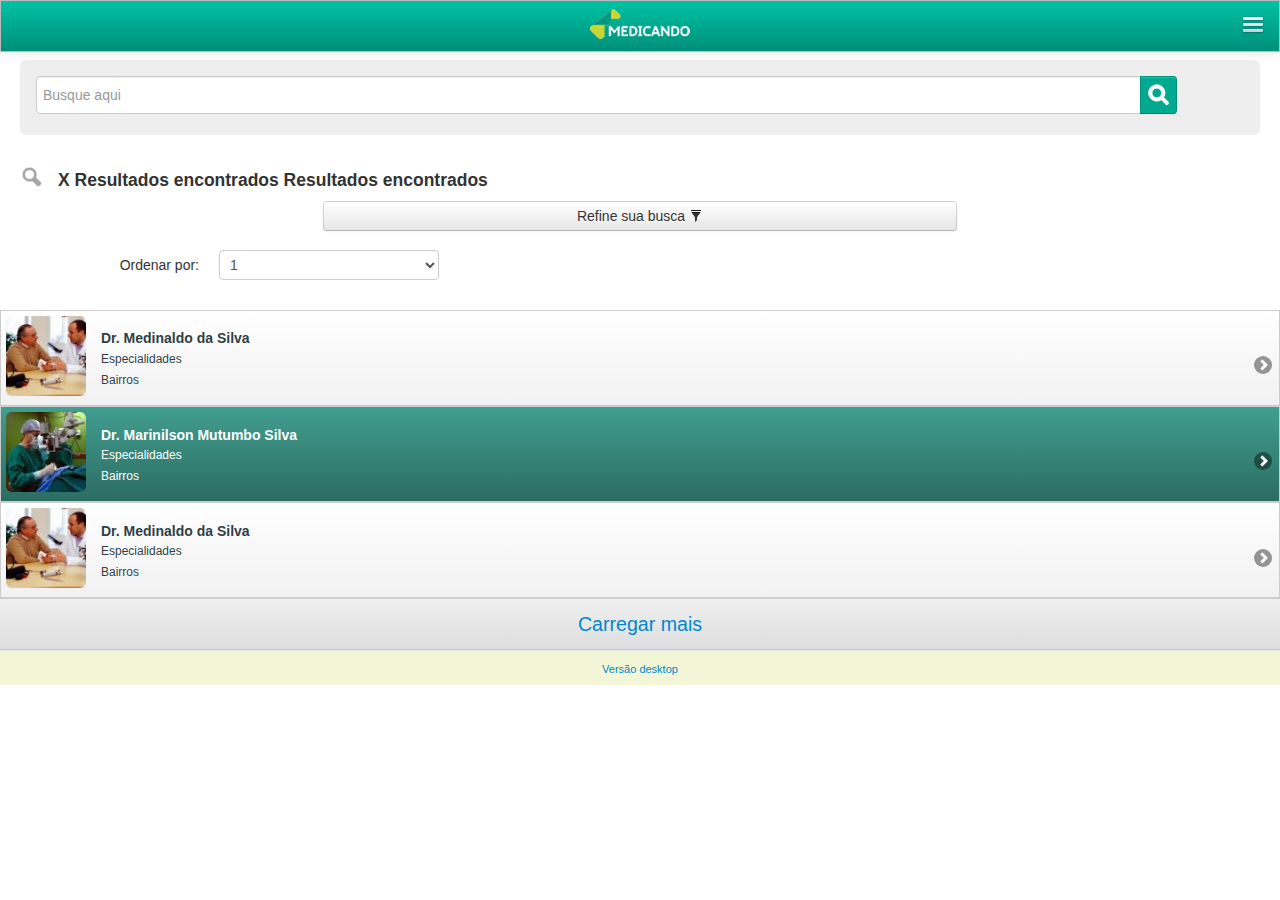
<file: trunk/portifolio/web/mob/resultado_busca.html>
<!DOCTYPE html>
<html lang="pt-br">
    <head>
        <meta charset="utf-8">
        <meta name="viewport" content="width=device-width, initial-scale=1.0, maximum-scale=1.0, user-scalable=no">

        <title>Buscador Medicando</title>

        <link href="css/bootstrap.css" rel="stylesheet" media="screen" />
        <link href="css/geral.css" rel="stylesheet" />        
        <link href="css/bootstrap-responsive.css" rel="stylesheet" />        

        <!-- HTML5 shim, for IE6-8 support of HTML5 elements -->
        <!--[if lt IE 9]>
          <script src="http://html5shim.googlecode.com/svn/trunk/html5.js"></script>
        <![endif]-->
    </head>

    <body class="inner">
        <div class="navbar navbar-inverse navbar-fixed-top">
            <div class="navbar-inner">
                <div class="container-fluid">
                    <div class="header">
                        <span class="nav-icon left">
                            <a href="#" class="ico menu"><i class="icons-back"></i></a>
                        </span>
                        <div class="logo">
                            <a href="#"><i class="icons-logo"></i></a>
                        </div>
                        <span class="nav-icon right">
                            <a href="#" class="ico menu"><i class="icons-menu"></i></a>
                        </span>                
                    </div>
                </div>
            </div>
        </div>

        <div class="container-fluid">

            <div class="row-fluid">

                <div class="span12">

                    <div class="hero-unit search">
                        <form action="resultado_busca.html" method="post">
                            <div class="input-append">
                                <input class="span11" id="appendedInputButton" type="text" placeholder="Busque aqui" />
                                <input type="submit" class="btn ico-32 search" />
                            </div>
                        </form>
                    </div>

                    <div class="title-session icons">
                        <h4>X Resultados encontrados Resultados encontrados</h4>
                        <i class="icon search"></i>
                    </div>

                    <div class="box-content actions">
                        <p class="txt-center">
                            <a class="btn">Refine sua busca <i class="icon-filter"></i></a>
                        </p>

                        <div  class="content-form">
                            <form class="form-horizontal">
                                <div class="control-group">
                                    <label class="control-label" for="order">Ordenar por:</label>
                                    <div class="controls">
                                        <select id="order">
                                            <option>1</option>
                                            <option>2</option>
                                            <option>3</option>
                                            <option>4</option>
                                            <option>5</option>
                                        </select>
                                    </div>
                                </div>
                            </form>
                        </div>
                    </div>
                    <!-- Resultado de busca -->
                    <section>
                        <div class="list">
                            <ul>
                                <li>
                                    <div class="content-list">
                                        <a href="perfil.html">
                                            <img src="img/01.jpg" alt="Imagem" class="thumb img-rounded" />
                                            <h3 class="li-heading">Dr. Medinaldo da Silva</h3>
                                            <p class="li-desc">Especialidades</p>
                                            <p class="li-desc">Bairros</p>
                                            <i class="btn-icon icon-arrow-r">&nbsp;</i>
                                        </a>
                                    </div>                                    
                                </li>
                                <li>
                                    <div class="content-list">
                                        <a href="perfil.html" class="_active">
                                            <img src="img/02.jpg" alt="Imagem" class="thumb img-rounded" />
                                            <h3 class="li-heading">Dr. Marinilson Mutumbo Silva</h3>
                                            <p class="li-desc">Especialidades</p>
                                            <p class="li-desc">Bairros</p>
                                            <i class="btn-icon icon-arrow-r">&nbsp;</i>
                                        </a>
                                    </div>                                    
                                </li>
                                <li>
                                    <div class="content-list">
                                        <a href="perfil.html">
                                            <img src="img/01.jpg" alt="Imagem" class="thumb img-rounded" />
                                            <h3 class="li-heading">Dr. Medinaldo da Silva</h3>
                                            <p class="li-desc">Especialidades</p>
                                            <p class="li-desc">Bairros</p>
                                            <i class="btn-icon icon-arrow-r">&nbsp;</i>
                                        </a>
                                    </div>                                    
                                </li>                                
                                <li class="load">
                                    <a href="#">Carregar mais</a>                                
                                </li>                                
                            </ul>
                        </div>
                    </section>
                    <!-- Resultado de busca -->

                </div>     

            </div>

            <div class="clear"></div>           

        </div>

        <footer class="txt-center footer">
            <p><a href="http://www.medicando.com.br">Versão desktop</a></p>
        </footer>

    </body>
</html>
</file>
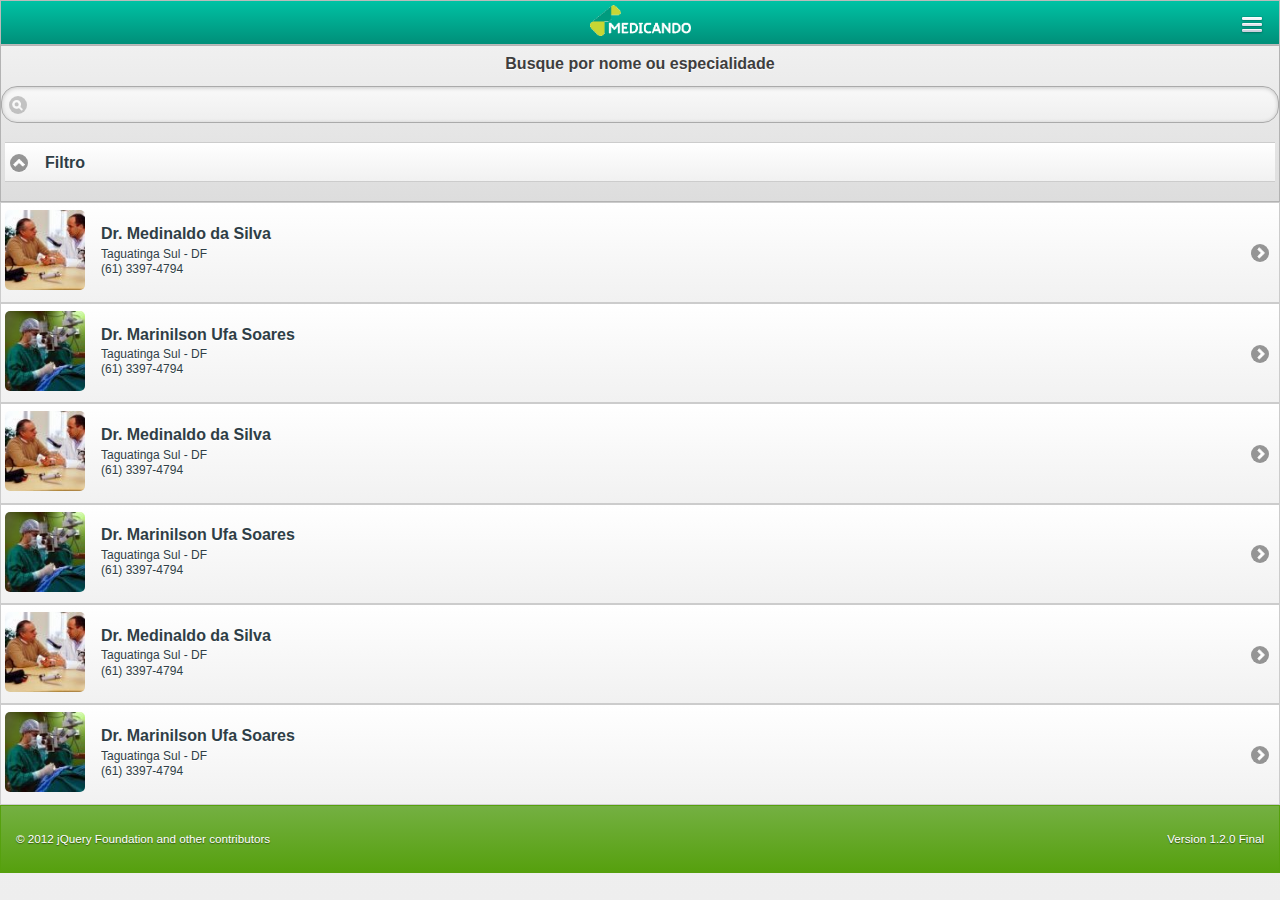
<file: trunk/portifolio/web/teste/resultado_busca.html>
<!DOCTYPE HTML>
<html lang="pt-br">
    <head>

        <meta charset="utf-8">
        <meta name="viewport" content="width=device-width, initial-scale=1.0, maximum-scale=1.0, user-scalable=no">

        <title>Site Jquery Mobile</title>
        
        <link rel="stylesheet"  href="css/jquery.mobile-custon.css" />
        <link rel="stylesheet" href="css/jqm-docs.css"/>        
        <link rel="stylesheet" href="css/medi.css"/>
        <link rel="stylesheet" href="css/geral.css"/>

        <script src="js/jquery.js"></script>
        <script src="js/jqm-docs.js"></script>
        <script src="js/jquery.mobile-1.2.0.js"></script>

    </head>

    <body>

        <div data-role="page" class="type-interior">	
            
         <div class="nav-container">

            </div>

            <div id="page">
                <header data-role="header"  data-theme="d" id="header">

                    <div class="header">
                        <div class="logo">
                            <a href="#"><img src="img/logo-top.png" alt="Logo Medicando" title="Home" class="img-logo" /></a>
                        </div>
                        <div class="nav-icon">
                            <a href="#"><img src="img/menu.png" alt="menu" title="menu" /></a>
                        </div>                
                    </div>

                </header>
                
                <section data-role="header"  data-theme="c">
                    <h3>Busque por nome ou especialidade</h3>
                    <input type="search" name="search" id="search-basic" value="" />                    
                    <div class="content-form">
                            <div data-role="collapsible" data-theme="c" data-content-theme="c" data-collapsed-icon="arrow-u" data-expanded-icon="arrow-d" data-inset="false">
                                <h2>Filtro</h2>
                                <form action="form.php" method="post">                            
                                    <div data-role="fieldcontain">
                                       <label for="planos" class="select font-normal">Planos:</label>
                                       <select name="planos" id="select-choice-1" data-native-menu="false">
                                          <option value="standard">Todos</option>
                                          <option value="rush">Rush: 3 days</option>
                                          <option value="express">Express: next day</option>
                                          <option value="overnight">Overnight</option>
                                       </select>
                                    </div>
                                    
                                    <div  data-role="fieldcontain">
                                        <fieldset data-role="controlgroup">
                                            <legend>Filtrar busca por:</legend>
                                            <input type="checkbox" name="profissional" id="profissional" class="custom" />
                                            <label for="profissional">Profissional</label>

                                            <input type="checkbox" name="clinica" id="clinica" class="custom" />
                                            <label for="clinica">Clinica</label>
                                        </fieldset>
                                    </div>
                                    
                                    <div class="ui-body ui-body-b">
                                        <fieldset class="ui-grid-a">
                                            <div class="ui-block-a bt-form">
                                                <button type="submit" data-theme="d" data-corners="false">Cancelar</button>
                                            </div>
                                            <div class="ui-block-b bt-form bt-target">
                                                <button type="submit" data-theme="a" data-corners="false">Buscar</button>
                                            </div>
                                        </fieldset>
                                    </div>
                                    
                                </form>
                            </div>
                    </div>
                </section>


                <section class="content">
                    <div>
                        <ul data-role="listview" >
                            <li>
                                <a href="resultado_busca.html" data-transition="pop">
                                    <img src="img/01.jpg" alt="Dr. Fulano" />
                                    <h3>Dr. Medinaldo da Silva</h3>
                                    <p>Taguatinga Sul - DF</p>
                                    <p>(61) 3397-4794</p>
                                </a>
                            </li>
                            <li>
                                <a href="resultado_busca.html" data-transition="pop">
                                    <img src="img/02.jpg" alt="Dr. Fulano" />
                                    <h3>Dr. Marinilson Ufa Soares</h3>
                                    <p>Taguatinga Sul - DF</p>
                                    <p>(61) 3397-4794</p>
                                </a>
                            </li>
                            <li>
                                <a href="resultado_busca.html" data-transition="pop">
                                    <img src="img/01.jpg" alt="Dr. Fulano" />
                                    <h3>Dr. Medinaldo da Silva</h3>
                                    <p>Taguatinga Sul - DF</p>
                                    <p>(61) 3397-4794</p>
                                </a>
                            </li>
                            <li>
                                <a href="resultado_busca.html" data-transition="pop">
                                    <img src="img/02.jpg" alt="Dr. Fulano" />
                                    <h3>Dr. Marinilson Ufa Soares</h3>
                                    <p>Taguatinga Sul - DF</p>
                                    <p>(61) 3397-4794</p>
                                </a>
                            </li>
                            <li>
                                <a href="resultado_busca.html" data-transition="pop">
                                    <img src="img/01.jpg" alt="Dr. Fulano" />
                                    <h3>Dr. Medinaldo da Silva</h3>
                                    <p>Taguatinga Sul - DF</p>
                                    <p>(61) 3397-4794</p>
                                </a>
                            </li>
                            <li>
                                <a href="resultado_busca.html" data-transition="pop">
                                    <img src="img/02.jpg" alt="Dr. Fulano" />
                                    <h3>Dr. Marinilson Ufa Soares</h3>
                                    <p>Taguatinga Sul - DF</p>
                                    <p>(61) 3397-4794</p>
                                </a>
                            </li>
                        </ul>
                    </div>
                </section>    


                <footer data-role="footer" class="footer-docs" data-theme="f" id="footer">
                    <p class="jqm-version"></p>
                    <p>&copy; 2012 jQuery Foundation and other contributors</p>
                </footer>

            </div>   


        </div>

    </body>

</html>
</file>
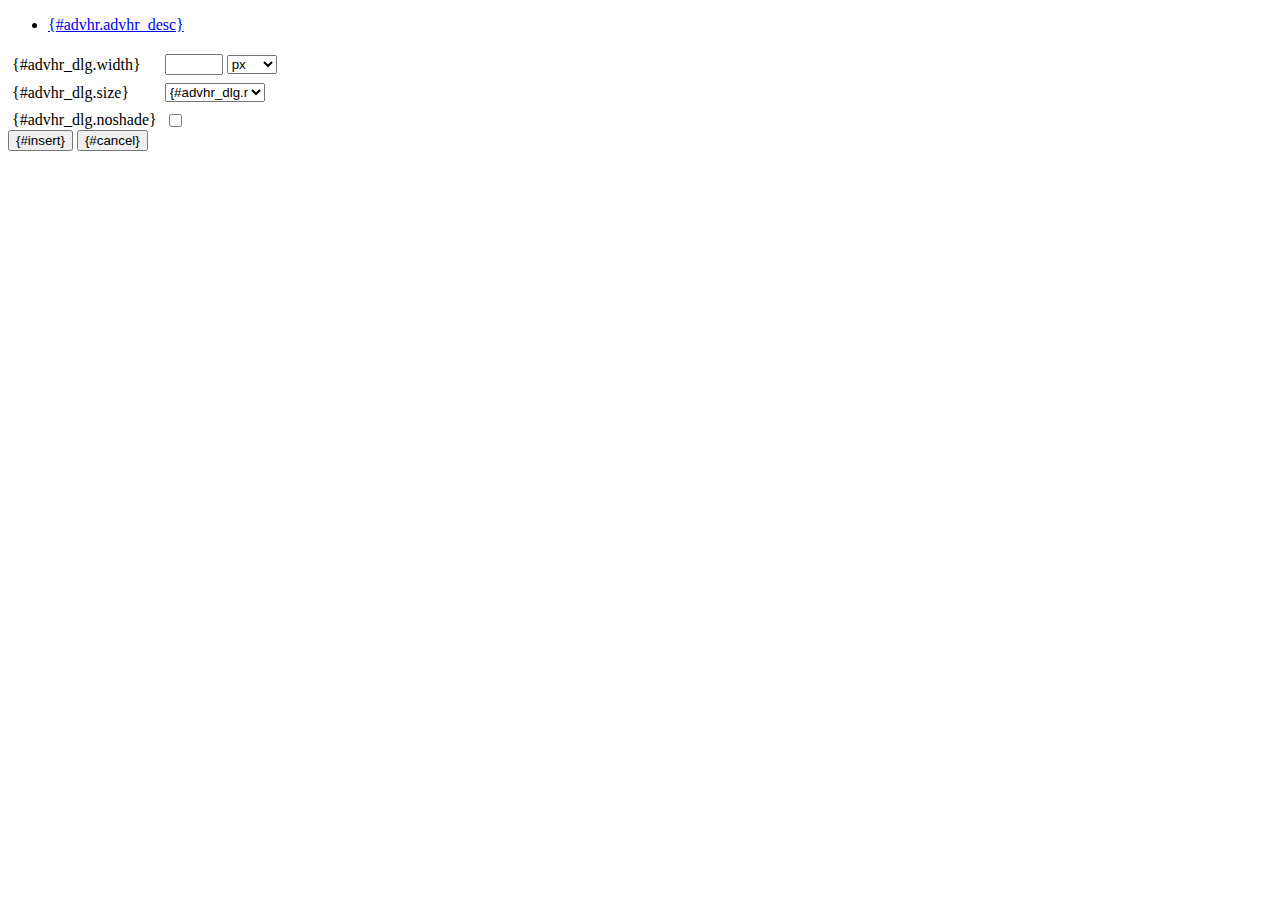
<file: prototipo/js/lib/tiny/plugins/advhr/rule.htm>
<!DOCTYPE html PUBLIC "-//W3C//DTD XHTML 1.0 Strict//EN" "http://www.w3.org/TR/xhtml1/DTD/xhtml1-strict.dtd">
<html xmlns="http://www.w3.org/1999/xhtml">
<head>
	<title>{#advhr.advhr_desc}</title>
	<script type="text/javascript" src="../../tiny_mce_popup.js"></script>
	<script type="text/javascript" src="js/rule.js"></script>
	<script type="text/javascript" src="../../utils/mctabs.js"></script>
	<script type="text/javascript" src="../../utils/form_utils.js"></script>
	<link href="css/advhr.css" rel="stylesheet" type="text/css" />
</head>
<body role="application">
<form onsubmit="AdvHRDialog.update();return false;" action="#">
	<div class="tabs">
		<ul>
			<li id="general_tab" class="current" aria-controls="general_panel"><span><a href="javascript:mcTabs.displayTab('general_tab','general_panel');" onmousedown="return false;">{#advhr.advhr_desc}</a></span></li>
		</ul>
	</div>

	<div class="panel_wrapper">
		<div id="general_panel" class="panel current">
			<table role="presentation" border="0" cellpadding="4" cellspacing="0">
					<tr role="group" aria-labelledby="width_label">
						<td><label id="width_label" for="width">{#advhr_dlg.width}</label></td>
						<td class="nowrap">
							<input id="width" name="width" type="text" value="" class="mceFocus" />
							<span style="display:none;" id="width_unit_label">{#advhr_dlg.widthunits}</span>
							<select name="width2" id="width2" aria-labelledby="width_unit_label">
								<option value="">px</option>
								<option value="%">%</option>
							</select>
						</td>
					</tr>
					<tr>
						<td><label for="size">{#advhr_dlg.size}</label></td>
						<td><select id="size" name="size">
							<option value="">{#advhr_dlg.normal}</option>
							<option value="1">1</option>
							<option value="2">2</option>
							<option value="3">3</option>
							<option value="4">4</option>
							<option value="5">5</option>
						</select></td>
					</tr>
					<tr>
						<td><label for="noshade">{#advhr_dlg.noshade}</label></td>
						<td><input type="checkbox" name="noshade" id="noshade" class="radio" /></td>
					</tr>
			</table>
		</div>
	</div>

	<div class="mceActionPanel">
		<input type="submit" id="insert" name="insert" value="{#insert}" />
		<input type="button" id="cancel" name="cancel" value="{#cancel}" onclick="tinyMCEPopup.close();" />
	</div>
</form>
</body>
</html>
</file>
<file: prototipo/css/960_24_col_rtl.css>
/*
  960 Grid System ~ Core CSS.
  Learn more ~ http://960.gs/

  Licensed under GPL and MIT.
*/

/*
  Forces backgrounds to span full width,
  even if there is horizontal scrolling.
  Increase this if your layout is wider.

  Note: IE6 works fine without this fix.
*/

body {
  min-width: 988px;
}

/* `Container
----------------------------------------------------------------------------------------------------*/

.container_24 {
  margin-right: auto;
  margin-left: auto;
  width: 960px;
}

/* `Grid >> Global
----------------------------------------------------------------------------------------------------*/

.grid_1,
.grid_2,
.grid_3,
.grid_4,
.grid_5,
.grid_6,
.grid_7,
.grid_8,
.grid_9,
.grid_10,
.grid_11,
.grid_12,
.grid_13,
.grid_14,
.grid_15,
.grid_16,
.grid_17,
.grid_18,
.grid_19,
.grid_20,
.grid_21,
.grid_22,
.grid_23,
.grid_24 {
  display: inline;
  float: left;
  margin-right: 5px;
  margin-left: 5px;
}

.push_1, .pull_1,
.push_2, .pull_2,
.push_3, .pull_3,
.push_4, .pull_4,
.push_5, .pull_5,
.push_6, .pull_6,
.push_7, .pull_7,
.push_8, .pull_8,
.push_9, .pull_9,
.push_10, .pull_10,
.push_11, .pull_11,
.push_12, .pull_12,
.push_13, .pull_13,
.push_14, .pull_14,
.push_15, .pull_15,
.push_16, .pull_16,
.push_17, .pull_17,
.push_18, .pull_18,
.push_19, .pull_19,
.push_20, .pull_20,
.push_21, .pull_21,
.push_22, .pull_22,
.push_23, .pull_23 {
  position: relative;
}

/* `Grid >> Children (Alpha ~ First, Omega ~ Last)
----------------------------------------------------------------------------------------------------*/

.alpha {
  margin-right: 0;
}

.omega {
  margin-left: 0;
}

/* `Grid >> 24 Columns
----------------------------------------------------------------------------------------------------*/

.container_24 .grid_1 {
  width: 30px;
}

.container_24 .grid_2 {
  width: 70px;
}

.container_24 .grid_3 {
  width: 110px;
}

.container_24 .grid_4 {
  width: 150px;
}

.container_24 .grid_5 {
  width: 190px;
}

.container_24 .grid_6 {
  width: 230px;
}

.container_24 .grid_7 {
  width: 270px;
}

.container_24 .grid_8 {
  width: 310px;
}

.container_24 .grid_9 {
  width: 350px;
}

.container_24 .grid_10 {
  width: 390px;
}

.container_24 .grid_11 {
  width: 430px;
}

.container_24 .grid_12 {
  width: 470px;
}

.container_24 .grid_13 {
  width: 510px;
}

.container_24 .grid_14 {
  width: 550px;
}

.container_24 .grid_15 {
  width: 590px;
}

.container_24 .grid_16 {
  width: 630px;
}

.container_24 .grid_17 {
  width: 670px;
}

.container_24 .grid_18 {
  width: 710px;
}

.container_24 .grid_19 {
  width: 750px;
}

.container_24 .grid_20 {
  width: 790px;
}

.container_24 .grid_21 {
  width: 830px;
}

.container_24 .grid_22 {
  width: 870px;
}

.container_24 .grid_23 {
  width: 910px;
}

.container_24 .grid_24 {
  width: 950px;
}

/* `Prefix Extra Space >> 24 Columns
----------------------------------------------------------------------------------------------------*/

.container_24 .prefix_1 {
  padding-right: 40px;
}

.container_24 .prefix_2 {
  padding-right: 80px;
}

.container_24 .prefix_3 {
  padding-right: 120px;
}

.container_24 .prefix_4 {
  padding-right: 160px;
}

.container_24 .prefix_5 {
  padding-right: 200px;
}

.container_24 .prefix_6 {
  padding-right: 240px;
}

.container_24 .prefix_7 {
  padding-right: 280px;
}

.container_24 .prefix_8 {
  padding-right: 320px;
}

.container_24 .prefix_9 {
  padding-right: 360px;
}

.container_24 .prefix_10 {
  padding-right: 400px;
}

.container_24 .prefix_11 {
  padding-right: 440px;
}

.container_24 .prefix_12 {
  padding-right: 480px;
}

.container_24 .prefix_13 {
  padding-right: 520px;
}

.container_24 .prefix_14 {
  padding-right: 560px;
}

.container_24 .prefix_15 {
  padding-right: 600px;
}

.container_24 .prefix_16 {
  padding-right: 640px;
}

.container_24 .prefix_17 {
  padding-right: 680px;
}

.container_24 .prefix_18 {
  padding-right: 720px;
}

.container_24 .prefix_19 {
  padding-right: 760px;
}

.container_24 .prefix_20 {
  padding-right: 800px;
}

.container_24 .prefix_21 {
  padding-right: 840px;
}

.container_24 .prefix_22 {
  padding-right: 880px;
}

.container_24 .prefix_23 {
  padding-right: 920px;
}

/* `Suffix Extra Space >> 24 Columns
----------------------------------------------------------------------------------------------------*/

.container_24 .suffix_1 {
  padding-left: 40px;
}

.container_24 .suffix_2 {
  padding-left: 80px;
}

.container_24 .suffix_3 {
  padding-left: 120px;
}

.container_24 .suffix_4 {
  padding-left: 160px;
}

.container_24 .suffix_5 {
  padding-left: 200px;
}

.container_24 .suffix_6 {
  padding-left: 240px;
}

.container_24 .suffix_7 {
  padding-left: 280px;
}

.container_24 .suffix_8 {
  padding-left: 320px;
}

.container_24 .suffix_9 {
  padding-left: 360px;
}

.container_24 .suffix_10 {
  padding-left: 400px;
}

.container_24 .suffix_11 {
  padding-left: 440px;
}

.container_24 .suffix_12 {
  padding-left: 480px;
}

.container_24 .suffix_13 {
  padding-left: 520px;
}

.container_24 .suffix_14 {
  padding-left: 560px;
}

.container_24 .suffix_15 {
  padding-left: 600px;
}

.container_24 .suffix_16 {
  padding-left: 640px;
}

.container_24 .suffix_17 {
  padding-left: 680px;
}

.container_24 .suffix_18 {
  padding-left: 720px;
}

.container_24 .suffix_19 {
  padding-left: 760px;
}

.container_24 .suffix_20 {
  padding-left: 800px;
}

.container_24 .suffix_21 {
  padding-left: 840px;
}

.container_24 .suffix_22 {
  padding-left: 880px;
}

.container_24 .suffix_23 {
  padding-left: 920px;
}

/* `Push Space >> 24 Columns
----------------------------------------------------------------------------------------------------*/

.container_24 .push_1 {
  right: 40px;
}

.container_24 .push_2 {
  right: 80px;
}

.container_24 .push_3 {
  right: 120px;
}

.container_24 .push_4 {
  right: 160px;
}

.container_24 .push_5 {
  right: 200px;
}

.container_24 .push_6 {
  right: 240px;
}

.container_24 .push_7 {
  right: 280px;
}

.container_24 .push_8 {
  right: 320px;
}

.container_24 .push_9 {
  right: 360px;
}

.container_24 .push_10 {
  right: 400px;
}

.container_24 .push_11 {
  right: 440px;
}

.container_24 .push_12 {
  right: 480px;
}

.container_24 .push_13 {
  right: 520px;
}

.container_24 .push_14 {
  right: 560px;
}

.container_24 .push_15 {
  right: 600px;
}

.container_24 .push_16 {
  right: 640px;
}

.container_24 .push_17 {
  right: 680px;
}

.container_24 .push_18 {
  right: 720px;
}

.container_24 .push_19 {
  right: 760px;
}

.container_24 .push_20 {
  right: 800px;
}

.container_24 .push_21 {
  right: 840px;
}

.container_24 .push_22 {
  right: 880px;
}

.container_24 .push_23 {
  right: 920px;
}

/* `Pull Space >> 24 Columns
----------------------------------------------------------------------------------------------------*/

.container_24 .pull_1 {
  right: -40px;
}

.container_24 .pull_2 {
  right: -80px;
}

.container_24 .pull_3 {
  right: -120px;
}

.container_24 .pull_4 {
  right: -160px;
}

.container_24 .pull_5 {
  right: -200px;
}

.container_24 .pull_6 {
  right: -240px;
}

.container_24 .pull_7 {
  right: -280px;
}

.container_24 .pull_8 {
  right: -320px;
}

.container_24 .pull_9 {
  right: -360px;
}

.container_24 .pull_10 {
  right: -400px;
}

.container_24 .pull_11 {
  right: -440px;
}

.container_24 .pull_12 {
  right: -480px;
}

.container_24 .pull_13 {
  right: -520px;
}

.container_24 .pull_14 {
  right: -560px;
}

.container_24 .pull_15 {
  right: -600px;
}

.container_24 .pull_16 {
  right: -640px;
}

.container_24 .pull_17 {
  right: -680px;
}

.container_24 .pull_18 {
  right: -720px;
}

.container_24 .pull_19 {
  right: -760px;
}

.container_24 .pull_20 {
  right: -800px;
}

.container_24 .pull_21 {
  right: -840px;
}

.container_24 .pull_22 {
  right: -880px;
}

.container_24 .pull_23 {
  right: -920px;
}

/* `Clear Floated Elements
----------------------------------------------------------------------------------------------------*/

/* http://sonspring.com/journal/clearing-floats */

.clear {
  clear: both;
  display: block;
  overflow: hidden;
  visibility: hidden;
  width: 0;
  height: 0;
}

/* http://www.yuiblog.com/blog/2010/09/27/clearfix-reloaded-overflowhidden-demystified */

.clearfix:before,
.clearfix:after,
.container_24:before,
.container_24:after {
  content: '.';
  display: block;
  overflow: hidden;
  visibility: hidden;
  font-size: 0;
  line-height: 0;
  width: 0;
  height: 0;
}

.clearfix:after,
.container_24:after {
  clear: both;
}

/*
  The following zoom:1 rule is specifically for IE6 + IE7.
  Move to separate stylesheet if invalid CSS is a problem.
*/

.clearfix,
.container_24 {
  zoom: 1;
}
</file>
<file: prototipo/css/text.css>
/*
projeto: frankbezerra.com
arquivo: text.css
autor: Frank Bezerra - frankutio@gmail.com
resumo: arquivo responsável pela tipografia do site
*/

body {
    font-family: Verdana, Geneva, sans-serif;
	padding: 10px 0;
	text-align: center;
}

a{
	color: #0099CC;
	text-decoration: none;
}

a:focus,a:active {
    outline:1px dotted;
}
a:hover{
    text-decoration: underline;
}

h1 {
    font-size:25px;
}
h2 {
    font-size:23px;
}
h3 {
    font-size:21px;
}
h4 {
    font-size:19px;
}
h5 {
    font-size:17px;
}
h6 {
    font-size:15px;
}
ol {
    list-style:decimal outside none;
}

li {
    margin-left:30px;
}

body, div, dl, dt, dd, ul, ol, li, h1, h2, h3, h4, h5, h6, pre, form, fieldset, input, textarea, p, blockquote, th, td, a {
    margin: 0;
    outline: medium none;
    padding: 0;
}

dd{
        padding-bottom: 10px;
}


.aling-left{
	text-align: left;
}

.aling-right{
	text-align: right;
}
</file>
<file: prototipo/css/geral.css>
/*
projeto: frankBezerra.com.br
arquivo: geral.css
autor: Frank Bezerra - frankutio@gmail.com, frankutio@hotmail.com
resumo: Formata e diagrama as estruturas do layout.
*/

.text-left{
	text-align: left;
}


#head .container_24{
	padding: 25px 0 0 0;
}

.top-head{
	position: relative;
}

#head .logo{
	float: left;
	height: 85px;
	overflow: hidden;
	width: 587px;
	text-indent: -9999em;
}

#faixa-top{
	clear: both;
    display: block;
    padding: 10px;
}

#container{
	margin-top: 15px;
	min-height: 600px;
}

.presentation h1{
	font-size: 14px;
}

/* Formatação das fotos - Inicio */
div.foto {
    float: left;
    margin: 0 1em 0 0;
    position: relative;
}
div.foto{
    margin-right: 10px;
}

div.foto a{
    margin: 0 !important;
}

 div.foto span {
    display: block;
    height: 3px;
    position: absolute;
    width: 3px;
    text-align: center;
    font-size: 8pt;
}
.foto span.canto-ce {
    left: 0;
    top: 0;
}
.foto span.canto-cd {
    right: 0;
    top: 0;
}
.foto span.canto-re {
    bottom: 0;
    left: 0;
}
.foto span.canto-rd {
    bottom: 0;
    right: 0;
}
    /* Formatação das fotos - Fim */
	

/* Caixas sobre Trabalhos */

.home-about {
    margin-top: 52px;
    padding: 0 13px;
} 

.home-about div.about-F{
	position: relative;
    padding-bottom: 16px;
}

.about-F .number-content{
    line-height: 1em;
    margin: 0;
    position: absolute;
}

.about-F .item-content{
    position: absolute;
    width: 455px;
}

.about1 .item-content, .about3 .item-content, .about5 .item-content{
    right: 22px;
    top: 36px;
}

.about-F h2{
    line-height: 1em;
    margin-bottom: 18px;
}

.about-F img{
	cursor: pointer;
}

.about-F p.item-description{
    font-size: 13px;
    line-height: 1.4em;
    margin-bottom: 5px;
	font-family: Verdana, Geneva, sans-serif;
}

.about2, .about4{
    padding-top: 2em;
    text-align: right;
}

.about-F.about2 .item-content, .about-F.about4 .item-content{
    left: 22px;
    text-align: left;
    top: 61px;
}

.home-about div.button-content{
    padding: 5px;
    text-align: center;
}

/* Caixas sobre Trabalhos */

#footer {
    position: relative;
    width: 100%;
	min-height: 70px;
    margin-top: 30px;
}

#footer .copy{
	position: absolute;
	width: 100%;
	text-align: center;
	bottom: 0px;
	font-size: 10px;
}

/* Titulos e faixas - inicio */
div.faixa-title{
	height: 40px;
	text-align: left;
	padding: 10px 0 0 67px;
}

div.faixa-title h2{
	font-size: 26px;
}
/* Titulos e faixas - fim */

/* Box - inicio */
.box-shadow-droid{
	width: 558px;
	min-height: 308px;
	margin: 0 auto;
	margin-top: 20px;
	border-radius: 0px 0px 5px 5px;
}

.box-shadow-droid.form-full{
	width: 764px;
	min-height: 308px;
	margin: 54px 0 0 0;
}

.box-shadow-droid.box-login{
	margin-top: 113px;
}
/* Box - fim */

div.foto {
	float: left;
	margin: 0 1em 0 0;
	position: relative;
}
</file>
<file: prototipo/css/colorOriginal.css>
/*
projeto: frankBezerra.com.br
arquivo: colorOriginal.css
autor: Frank Bezerra - frankutio@gmail.com, frankutio@hotmail.com
resumo: Formata e define as cores do sistema, assim como formata as imagens.
*/

#head .logo{
	background: url("../img/logo.png") no-repeat 0 0 #FFF;
}

#faixa-top{
	background: url("../img/bg-faixa.jpg") repeat-x left top #555555;
}

.presentation h1{
	color: #FFF;
	text-shadow: 1px 1px 0 #000000;
	font-weight: normal;
}

.presentation h1 span.underline{
	text-decoration: underline;
}

/* Formatação das fotos - Inicio */

div.foto span {
    background: url("../img/canto-foto-arredondado.png") no-repeat 0 0;
    color: #646464;
}

.foto span.canto-ce {
    background-position: 0 0;
}

.foto span.canto-cd {
    background-position: -3px 0;
}

.foto span.canto-re {
    background-position:  0 -3px;
}

.foto span.canto-rd {
    background-position:  -3px -3px;
}
    /* Formatação das fotos - Fim */


/* Caixas sobre Trabalhos */

.home-about div.about-F{
    border-bottom: 1px dotted #DDE5E8;
}

.about-F .number-content{
    color: #F0F4F5;
    font-size: 30em;
}

.about-F .item-content{
    color: #666666;
}

.about-F h2{
    font-size: 28px;
    color: #474747;
}

.about-F span.item-link{
    font-size: 18px;
}

div.about1{
    background: url("../img/med-bg.png") no-repeat 570px 190px;
}

div.about2{
    background: url("../img/mir-bg.png") no-repeat 115px 191px;
}

	/* Desabilitar conforme necessário 


div.about3{
    background: url("/resources/new_template/image/demo/espaco-saude-bg.png") no-repeat 570px 192px;
}

div.about4{
    background: url("/resources/new_template/image/demo/rede-bg.png") no-repeat 115px 218px;
}

div.about5{
    background: url("/resources/new_template/image/demo/conteudo-bg.png") no-repeat 570px 192px;
}

	*/
/* Caixas sobre Trabalhos */

#footer {
	color: #FFF;
    background-color: #414141;
    background: -webkit-gradient(linear, 0% 0%, 0% 100%, from(#2b2b2b), to(#414141));
    background: -webkit-linear-gradient(top, #414141, #2b2b2b);
    background: -moz-linear-gradient(top, #414141, #2b2b2b);
    background: -ms-linear-gradient(top, #414141, #2b2b2b);
    background: -o-linear-gradient(top, #414141, #2b2b2b);

}

/* Titulos e faixas - inicio */
div.faixa-title.contraste{
	color: #FFF;
}

div.faixa-title.ico-login{
	background: url("../img/icones/ico_login_contraste.png") no-repeat 0 0;
}

div.faixa-title.ico-painel{
	background: url("../img/icones/ico_home_contraste.png") no-repeat 0 0;
}

div.faixa-title.ico-sessao{
	background: url("../img/icones/ico_current_contraste.png") no-repeat 0 0;
}
/* Titulos e faixas - fim */

/* Box - inicio */
.box-shadow-droid{
	box-shadow: 0 2px 23px #414141;
	border: solid 1px #ADADAD;
	padding: 3px;
}

.box-shadow-droid.form-full{
	box-shadow: none;
}

.box-shadow-droid .title{
	background: url("../img/bg-title-box.png") repeat-x 0 0;
	color: #FFF;
}

.box-shadow-droid .title h3{
	background: url("../img/icones/ico_geral_contraste_32.png") no-repeat 6px 3px;
	font-size: 16px;
	padding: 10px 0px 10px 51px;
}

.box-shadow-droid .box-content{
	padding: 6px;
	margin-top: 20px;
}
/* Box - fim */
</file>
<file: prototipo/css/overlay-apple.css>
/* the overlayed element */
.apple_overlay {
	/* initially overlay is hidden */
    display:none;
	/* growing background image */
    background-image:url(../img/white.png);
	/*
      width after the growing animation finishes
      height is automatically calculated
      */
    width:640px;
	/* some padding to layout nested elements nicely  */
    padding:35px;
	/* a little styling */
    font-size:11px;
}
/* default close button positioned on upper right corner */
.apple_overlay .close {
	background-image:url(../img/close.png);
	position:absolute;
	right:5px;
	top:5px;
	cursor:pointer;
	height:35px;
	width:35px;
}
/* black version of the overlay. simply uses a different background image */
div.apple_overlay.black {
	background: url(../img/transparent-aple.png);
	width: 656px;
	color:#fff;
}
div.apple_overlay h2 {
	margin:10px 0 -9px 0;
	font-weight: normal;
	font-size: 18px;
	padding-bottom: 1px;
	border-bottom: 1px solid #FFF;
}

div.black h2 {
	color:#fff;
}

div.details p {
	display: block;
	padding: 15px 0 0;
	width: 640px;
	font-size: 13px;
}
</file>
<file: prototipo/css/scrollable.css>
/*
root element for the scrollable.  when scrolling occurs this
element stays still.
*/
.scrollable {
	/* required settings */
  position:relative;
	overflow:hidden;
	width: 640px;
	height: 514px;
	margin-left: 8px;
}
/*
root element for scrollable items. Must be absolutely positioned
and it should have a extremely large width to accommodate scrollable
items.  it's enough that you set width and height for the root element
and not for this element.
*/
.scrollable .items {
	/* this cannot be too large */
  width:20000em;
	position:absolute;
}
/*
a single item. must be floated in horizontal scrolling.  typically,
this element is the one that *you* will style the most.
*/
.items div {
	float:left;
}
.items .details {
	float: none;
}




/* prev, next, prevPage and nextPage buttons */
a.browse {
	position: absolute;
	top: 146px;
	background: url("../img/setas.png") no-repeat;
	display: block;
	width: 59px;
	height: 105px;
	margin: 40px 10px;
	cursor: pointer;
	font-size: 1px;
	z-index: 99999999;
	text-indent: -12999em;
}

a.browse:focus, a.browse:active{
	outline: 0 none;
}

/* right */
a.right {
	background-position: -61px 0px;
	clear: right;
	margin-right: 0px;
	right: 42px;
}


/* left */
a.left {
	margin-left: 0px;
	left: 44px;
}

/* disabled navigational button */
a.disabled {
	visibility:hidden !important;
}
</file>
<file: prototipo/css/menu.css>
/*
projeto: frankbezerra.com
arquivo: menu.css
autor: Frank Bezerra - frankutio@gmail.com
resumo: Formatação geral do menu.
*/

.menu-tabs{
	position: absolute;
	right: 0px;
	bottom: 0px;
}

ul.navigation{
    list-style: none;
	display: table;
    height: auto;
    margin: 0 0 0 21px;    
    white-space: nowrap;
}

.navigation li{
    position: relative;
    float: left;
    list-style: none;
    margin-left: 5px;
    padding: 0.25em 0 0 0;
}

ul.navigation > li:first-child {
    cursor: pointer;
}

.navigation li > ul{
    position: absolute;
    visibility: hidden;
    width: 227px;
    background: #FFF;
    border: solid 2px #CCCCCC;
}

.navigation li:hover ul{
    visibility: visible;
}

.navigation li ul li > ul{
    position: relative;
    margin-left: 20px;
}

.navigation li ul > li{
    float: none;
    margin: 0;
	text-align: left;
}

.navigation li ul li > a{
    display: block;
    border-left: 3px solid #FFFFFF;
    padding: 2px 0 2px 17px;
    font-size: 14px;
    white-space: normal;
    width: 92%;
    color: #0099CC;
}

.navigation li ul li > a:hover{
    border-left: 3px solid #FB7715;
    color: #A80000;
    text-decoration: none;
}

.navigation li ul li.active__ > a{
    border-left: 3px solid #0099CC;
    color: #A80000;
    text-decoration: none;
}

.navigation li > .menu-head-item{
    display: block;
    background: url("../img/bg-menu.png") repeat-x 0 0 #EDEEEF;
    border-bottom: none;
    color: #000;    
    font-size: 12px;
    font-weight: bold;    
    -webkit-border-radius: 3px 3px 0 0;
    -moz-border-radius: 3px 3px 0 0;
    border-radius: 3px 3px 0 0;
    border: solid 1px #D3D5D6;
}

.navigation li > .menu-head-item a, .navigation li > .menu-head-item.drop{
	display: block;
	padding: 7px 10px;
	color: #000;
}

.navigation li.menu-head:hover .menu-head-item{
    background: url("../img/bg-menu.png") repeat-x 0 -83px #FC842C;
    color: #FFF;
    text-decoration: none;
    text-shadow: 1px 1px 1px #474747;
    cursor: pointer;
	border-color: #9D9EA0;
}

.navigation li.menu-head:hover .menu-head-item a, .navigation li.menu-head:hover .menu-head-item.drop{
	color: #FFF;
}

.navigation li.menu-head .menu-head-item.active__{
    background: url("../img/bg-menu.png") repeat-x 0 -40px #FB7715;
    color: #FFF;
    text-shadow: 1px 1px 1px #474747;
    cursor: pointer;
	border-color: #9D9EA0;
}

.navigation li.menu-head .menu-head-item.active__ a{
    color: #FFF;
}

.navigation li > ul{
    top: 40px;
    left: 0px;
}

.navigation li.menu-head:hover ul li > span{
    display: block;
    background: url("../img/sprite_icon_global.png") no-repeat scroll 6px -48px #E2E2E2;
    border: none;
    font-weight: bold;
    margin-top: 3px;
    padding: 2px 0 2px 18px;
    -webkit-border-radius: none;
    -moz-border-radius: none;
    border-radius: none;
    color: #474747;    
    font-size: 14px;
    text-shadow: none;
    cursor: default;
}

.navigation li ul li > span:hover{
    background: url("../img/sprite_icon_global.png") no-repeat scroll 6px -48px #E2E2E2;
    color: #474747;   
    text-shadow: none;
}

.navigation li ul li ul{
    position: relative;
    top: 0;
    width: 100%;
    border: none;
    margin: 0 0 7px 0;
    padding: 0;
    -moz-box-shadow: none;
}
</file>
<file: prototipo/css/forms.css>
/*
projeto: frankBezerra.com.br
arquivo: forms.css
autor: Frank Bezerra - frankutio@gmail.com, frankutio@hotmail.com
resumo: Formata e diagrama os formularios.
*/

.form-standard dt, .form-standard dd {
	position: relative;
	color: #525252;
	font-size: 1.3em;
	margin: 0 0 0.2em 17px;
}

.form-standard dd{
	margin: 0 0 0 20px;
	padding-bottom: 20px;
}

input[type="text"], input[type="password"], textarea {
	color: #888;
	padding: 4px 6px;
	width: 300px;
	border-color: silver #D9D9D9 #D9D9D9;
	border-right: 1px solid #D9D9D9;
	border-style: solid;
	border-width: 1px;
}

.form-standard input[type="text"], .form-standard input[type="password"], .form-standard input[type="file"] {
	height: 32px;
	padding: 1px 0 0 10px;
	font-size: 15px;
	margin: 0;
	padding: 1px 0 0 10px;
}

select{
    color: #888888;
    padding: 4px 6px;
    border-color: #C0C0C0 #D9D9D9 #D9D9D9;
    border-right: 1px solid #D9D9D9;
    border-style: solid;
    border-width: 1px;
}

.form-standard input[type=text]:focus, .form-standard input[type=password]:focus, .form-standard input[type=file]:focus, .form-standard textarea:focus{
    -moz-box-shadow: 0 1px 4px rgba(0, 0, 0, 0.3) inset;
    -webkit-box-shadow: 0 1px 4px rgba(0, 0, 0, 0.3) inset;
    box-shadow: 0 1px 4px rgba(0, 0, 0, 0.3) inset;
    border: 1px solid #FB7715;
    color: #000;
    font-style: normal;
}

.form-standard dd.submit-element, .form-standard span.class-teste, .form-standard dd.buttons-element {
	position: relative;
	text-align: center;
}

/* formatação dos botoes - inicio */
input[type=submit]{
    background: url(../img/bg-bt.png) repeat-x 0 0;
    border: 1px solid #B6B6B6;
    color: #000;
    font-weight: normal;
    font-size: 14px;	
    padding: 7px 10px;
    cursor: pointer;
    -webkit-border-radius: 3px;
    -moz-border-radius: 3px;
    border-radius: 3px;
	margin-left: 10px;
}

input[type=submit]:hover{
	border-color: #FB7715;
    color: #000;
	box-shadow: 0 0px 6px #FB7715;
}

input[type=submit]:active{
    background-position: 0 -44px;
    color: #000;
}
/* formatação dos botoes - fim */

.form-standard.form-full dt, .form-standard.form-full dd {
	font-size: 18px;
}

.info-form{
	background: #F2F9F0;
	border: 1px solid #C5E3BB;
	padding: 5px;
	font-size: 14px;
	margin-bottom: 13px;
}

.rich-text-medium{
	width: 500px;
	height: 400px;
}

.count{
	font-size: 10px;
}
</file>
<file: prototipo/css/restrict/geral.css>
/*
projeto: frankBezerra.com.br
arquivo: restrict/geral.css
autor: Frank Bezerra - frankutio@gmail.com, frankutio@hotmail.com
resumo: Formata e diagrama as estruturas do layout na area restrita.
*/

.menu-cms{
	position: relative;
	z-index: 3000;
}

.menu-cms .menu-tabs{
	left: 0px;
	top: -15px;
}

.menu-cms .navigation li > .menu-head-item{
	-webkit-border-radius: 0 0 3px 3px;
    -moz-border-radius: 0 0 3px 3px;
    border-radius: 0 0 3px 3px;
}

.menu-cms .navigation li.menu-head{
	padding: 0 0 0.25em 0;
}

.menu-cms .navigation li > ul{
	top: 30px;
}

.menu-cms .navigation li ul li ul{
	top: 0px;
}

.content{
	margin-top: 40px;
	z-index: 100;
}

.box-content-photo {
	position: relative;
	display: block;
	height: 127px;
	overflow: hidden;
	margin: 0 auto;
}

.box-content-photo div.slide-bt {
	position: absolute;
	left: 0px;
	bottom: 0px;
	width: 125px;
	background: url("../../img/trans-back.png") repeat 0 0;
	margin-right: 10px;
}

.box-content-photo .slide-bt a {
	display: block;
	padding: 10px;
	color: #FFF;
	text-align: center;
	font-size: 12px;
	letter-spacing: 1px;
}

div.inside-collumns {
	position: relative;
	padding: 30px 0 5px 0;
}

.grid_20.collumn-inside-center-full{
	width: 783px;
}

div.collumn-inside-center, div.collumn-inside-center-full{
	height: auto;	
	border-left: 1px solid #C4CBCC;
	padding-left: 11px;	
	margin-right: 0px;
	padding-right: 0px;
	min-height: 531px;
}

div.band-title-gear {
	background: url("../../img/sprite_icon_global.png") no-repeat 6px -46px #E2E2E2;
	color: #474747;
	font-size: 15px;
	font-weight: bold;
	margin-top: 20px;
	margin-bottom: 10px;
	padding: 5px 0 2px 18px;
}

.collumn-inside-center-full div.band-title-gear:first-child{
	margin-top: 0px;
}

div.band-title-gear span {
	display: block;
	background: #E2E2E2;
}

.menu-gear h4{
	font-size: 14px;
	font-weight: normal;
}
</file>
<file: prototipo/css/restrict/table.css>
.center{
	text-align: center;
}

table.crud {
	width: 100%;
	border: 0;
}

table.crud th {
	background-color: whiteSmoke;
	border: 1px solid #E8E8E8;
	padding: 7px 13px;
	text-align: center;
	overflow: hidden;
	white-space: nowrap;
}

table.crud.trescell th.date {
	width: 77px;
}

table.crud.trescell th.login {
	width: 135px;
}

table.crud.trescell th.content-tab {
	width: 400px;
}

table.crud.trescell th.action-list-ex {
	width: 173px;
}

table.crud.doiscell th.date {
	width: 98px;
}

table.crud.doiscell th.content-tab {
	width: 655px;
}

table.crud h5 {
	color: #333;
	font-size: 16px;
	font-weight: normal;
	letter-spacing: -0.03em;
	line-height: 18px;
}

table.crud td {
	color: #474747;
	vertical-align: middle;
	border: 1px solid #E8E8E8;
	padding: 7px 13px;
	overflow: hidden;
	font-size: 14px;
}

td.msg-table {
	position: relative;
	background-color: #F9F9F9;
}

td.msg-table h5, div.msg-table h5 {
	font-size: 13px;
	text-shadow: 1px 1px 1px #FFF;
}

table.crud tr.zebra td {
	background: #F9F9F9;
}
</file>
<file: trunk/portifolio/web/mob/css/geral.css>
body{
    overflow-x: hidden; 
}

body.inner {
    padding-top: 60px;
}

body.home {
    padding-top: 0px;
}

.sidebar-nav {
    padding: 9px 0;
}

.header{
    overflow: hidden;
    width: 100%;
    text-align: center;
    padding: 7px 0;
}

.navbar-fixed-top .img-logo{
    width: 101px;
}

.header img{
    max-width: initial;
}

.header .nav-icon{
    position: absolute;
    top: 0px;
    padding: 14px;    
}

.header .nav-icon.right{
    right: 0px;   
}

.header .nav-icon.left{
    left: 0px;   
}

.header-unit{
    margin-bottom: 21px;
}

.header-unit .content-header{
    font-weight: bold;
    text-shadow: 0 1px 1px #fff;    
}

.header-unit .content-header h3{
    margin-bottom: 17px;
}

.content-header{
    text-align: center;
    padding: 10px;;
    font-size: 0.9em;
    background-color: #eeeeee;
}

.less-padding-l-r{
    padding-left: 0px;
    padding-right: 0px;
}

.ui-content{
    border-width: 0;
    overflow: visible;
    overflow-x: hidden;
    padding: 15px;
    color: #707070;
}

.txt-center{
    text-align: center;
}

.txt-right{
    text-align: right;
}

.content-form{
    margin: 19px;
}

.ico-32{
    width: 37px!important;
    height: 38px;
    background-color: #00A98F;
    background-image: url("../img/icones_mono_f03.png");
    background-repeat: no-repeat;
    background-position: 0px 0px;
    text-indent: -9024px;
}

.ico-32:hover{
    background-color: #00A98F;
}

.ico-32.search{
    background-position: -1224px -235px;
}

/** Icones **/
.icon{
    display: inline-block;
    background-image: url("../img/icones_mono_f03.png");
    width: 14px;
    height: 14px;
    margin-top: 1px;
    line-height: 14px;
    vertical-align: text-top;
    background-repeat: no-repeat;
    background-position: 0px 0px;
    text-indent: -9024px;   
}

[class^="icons-"],
[class*=" icons-"] {
    display: inline-block;
    width: 14px;
    height: 14px;
    background-image: url("../img/icones_mono_f03.png");
    background-position: 0px 0px;
    background-repeat: no-repeat;
    border: 0;
}

.icons-logo-largue{
    background-position: -1065px 0px;
    width: 125px;
    height: 40px;
}

.icons-logo{
    background-position: -1062px -98px;
    width: 106px;
    height: 31px;
}

.icons-back{
    background-position: -1415px 0px;
    width: 26px;
    height: 21px;
}

.icons-menu{
    background-position: -1343px 0px;
    width: 26px;
    height: 21px;
}

.title-session{
    position: relative;
    margin-bottom: 6px;
    padding: 5px;
}

.title-session.icons{
    padding-left: 38px;
}

.title-session .icon{
    position: absolute;
    left: 1px;
    top: 0px;
    width: 27px;
    height: 27px;
}

.title-session .icon.search{
    background-position: -841px 0px;
    zoom: 0.8;
}

.title-session h4{
    margin: 0px;
    text-overflow: ellipsis;
    overflow: hidden;
    white-space: nowrap;
}
/** Icones **/

/** listas ***/

.accordion {
    margin-bottom: 34px;
}

.accordion-heading{
    font-size: 16px;
    display: block;
    margin: 0 -15px;
    padding: 0;
    position: relative;
}

.accordion-heading .accordion-toggle{
    color: #2f3e46;
    display: block;
    width: 100%;
    text-align: left;
    margin: 0;
    padding-left: 0px;
    border-left-width: 0;
    border-right-width: 0;
    text-decoration: none;
    border: 1px solid #ccc;
    background: #eee;
    font-weight: bold;
    text-shadow: 0 1px 0 #fff;
    background-image: -webkit-gradient(linear, left top, left bottom, from( #fff), to( #f1f1f1)); /* Saf4+, Chrome */
    background-image: -webkit-linear-gradient( #fff, #f1f1f1); /* Chrome 10+, Saf5.1+ */
    background-image:    -moz-linear-gradient( #fff, #f1f1f1); /* FF3.6 */
    background-image:     -ms-linear-gradient( #fff, #f1f1f1); /* IE10 */
    background-image:      -o-linear-gradient( #fff, #f1f1f1); /* Opera 11.10+ */
    background-image:         linear-gradient( #fff, #f1f1f1);
}


.accordion-heading .accordion-toggle:hover{
    background-image: -webkit-gradient(linear, left top, left bottom, from( #f6f6f6), to( #e0e0e0)); /* Saf4+, Chrome */
    background-image: -webkit-linear-gradient( #f6f6f6, #e0e0e0); /* Chrome 10+, Saf5.1+ */
    background-image:    -moz-linear-gradient( #f6f6f6, #e0e0e0); /* FF3.6 */
    background-image:     -ms-linear-gradient( #f6f6f6, #e0e0e0); /* IE10 */
    background-image:      -o-linear-gradient( #f6f6f6, #e0e0e0); /* Opera 11.10+ */
    background-image:         linear-gradient( #f6f6f6, #e0e0e0);
}

.accordion-heading .btn-inner{
    font-size: 16px;
    padding-left: 40px;
    border-top: 0 none;
    border-color: rgba(255,255,255,.3);
    min-width: .75em;
    display: block;
    position: relative;
    text-overflow: ellipsis;
    overflow: hidden;
    white-space: nowrap;
    zoom: 1;
}

.accordion-heading .btn-inner .btn-text{
    position: relative;
    z-index: 1;
    width: 100%;
    -moz-user-select: none;
    -webkit-user-select: none;
    -ms-user-select: none;
}

.accordion-heading .btn-inner .btn-icon{
    position: absolute;
    top: 50%;
    left: 10px;
    margin-top: -9px;    
}

.btn-icon{
    display: block;
    width: 18px;
    height: 18px;
    background: #666;
    background: rgba(0,0,0,.4);
    background-image: url("../img/icones_mono_f03.png");
    background-repeat: no-repeat;
    -moz-border-radius: 9px;
    -webkit-border-radius: 9px;
    border-radius: 9px;
}

.btn-icon.icon-arrow-d{
    background-position: -216px -324px;
}

.btn-icon.icon-arrow-u{
    background-position: -180px -324px;
}

.btn-icon.icon-arrow-r{
    background-position: -108px -324px;
}

.accordion-inner{
    display: block;
    margin: 0 -15px;
    padding: 10px 15px;
    border-left-width: 0;
    border-right-width: 0;
    border-top: none;
}

.accordion-heading.inner{
    margin: -1px 0 0 0;
}

.accordion-inner.inner {
    margin: 0;
}

.accordion-heading.inner .accordion-toggle{
    width: auto;
    margin: 0px -1px 0px -1px;
}

.less-border{
    border: 0 none;
}

.content-scrollable{
    max-height: 124px;
    overflow: hidden;
    overflow-x: hidden; 
    overflow-y: auto; 
}

.content-scrollable .radio, .content-scrollable .checkbox{
    min-height: 31px;
}

.hero-unit.search{
    padding: 16px;
}

.hero-unit.search form{
    margin: 0px;
}

.box-content.actions{
    padding: 0px 0 10px 0;
}

.list{
    background-color: #eee;
    margin: 0px;
}

.list ul{
    margin: 0;
}

.list ul li{
    list-style: none;
    padding: 0;    
}

.content-list{
    position: relative;
    z-index: 1;
    -moz-user-select: none;
    -webkit-user-select: none;
    -ms-user-select: none;
}

.list ul li .content-list a{
    display: block;
    border: 1px solid #ccc;
    background: #eee;
    font-weight: bold;
    color: #2f3e46;
    text-overflow: ellipsis;
    overflow: hidden;
    white-space: nowrap;
    padding: 11px 34px 8px 100px;
    text-shadow: 01px 0 #fff;
    text-decoration: none;
    margin: 0 -20px;
    background-image: -webkit-gradient(linear, left top, left bottom, from( #fff), to( #f1f1f1)); /* Saf4+, Chrome */
    background-image: -webkit-linear-gradient( #fff, #f1f1f1); /* Chrome 10+, Saf5.1+ */
    background-image:    -moz-linear-gradient( #fff, #f1f1f1); /* FF3.6 */
    background-image:     -ms-linear-gradient( #fff, #f1f1f1); /* IE10 */
    background-image:      -o-linear-gradient( #fff, #f1f1f1); /* Opera 11.10+ */
    background-image:         linear-gradient( #fff, #f1f1f1);
}

.list ul li .content-list a:hover{
    border: 1px solid #bbb;
    background: #dfdfdf;
    font-weight: bold;
    color: #2f3e46;
    text-shadow: 0 1px 0 #fff;
    background-image: -webkit-gradient(linear, left top, left bottom, from( #f6f6f6), to( #e0e0e0)); /* Saf4+, Chrome */
    background-image: -webkit-linear-gradient( #f6f6f6, #e0e0e0); /* Chrome 10+, Saf5.1+ */
    background-image:    -moz-linear-gradient( #f6f6f6, #e0e0e0); /* FF3.6 */
    background-image:     -ms-linear-gradient( #f6f6f6, #e0e0e0); /* IE10 */
    background-image:      -o-linear-gradient( #f6f6f6, #e0e0e0); /* Opera 11.10+ */
    background-image:         linear-gradient( #f6f6f6, #e0e0e0);
}

.list ul li .content-list .thumb{
    position: absolute;
    max-height: 80px;
    border-width: 0;
    top: 6px;
    left: -14px;
}

.list ul li.load a{
    padding: 15px 0;
    border: 1px solid #ccc;
    display: block;
    font-size: 1.4em;
    background: #ddd;
    background-image: -webkit-gradient(linear, left top, left bottom, from(#f0f0f0), to( #ddd)); /* Saf4+, Chrome */
    background-image: -webkit-linear-gradient( #f0f0f0, #ddd); /* Chrome 10+, Saf5.1+ */
    background-image:    -moz-linear-gradient( #f0f0f0, #ddd); /* FF3.6 */
    background-image:     -ms-linear-gradient( #f0f0f0, #ddd); /* IE10 */
    background-image:      -o-linear-gradient( #f0f0f0, #ddd); /* Opera 11.10+ */
    background-image:         linear-gradient( #f0f0f0, #ddd);
    text-align: center;
    text-decoration: none;
    margin: 0 -21px;
}

.content-list .btn-icon{
    position: absolute;
    top: 47%;
    right: -12px;
}

.li-heading{
    font-size: 1em;
    font-weight: bold;
    display: block;
    margin: .6em 0;
    text-overflow: ellipsis;
    overflow: hidden;
    white-space: nowrap;
    line-height: normal;
}

.li-desc{
    font-size: 12px;
    font-weight: normal;
    display: block;
    margin: -.5em 0 .6em;
    text-overflow: ellipsis;
    overflow: hidden;
    white-space: nowrap;
}

.accordion-heading .accordion-toggle._active, .accordion-heading .accordion-toggle._active:hover,
.list ul li .content-list a._active, .list ul li .content-list a._active:hover, 
.menu-nav .accordion-heading .accordion-toggle._active
{
    color: #FFF;
    border: 1px solid #ccc;
    background: #419E90;
    text-shadow: none;
    background-image: -webkit-gradient(linear, left top, left bottom, from( #419E90), to( #2C6C62)); /* Saf4+, Chrome */
    background-image: -webkit-linear-gradient( #419E90, #2C6C62); /* Chrome 10+, Saf5.1+ */
    background-image:    -moz-linear-gradient( #419E90, #2C6C62); /* FF3.6 */
    background-image:     -ms-linear-gradient( #419E90, #2C6C62); /* IE10 */
    background-image:      -o-linear-gradient( #419E90, #2C6C62); /* Opera 11.10+ */
    background-image:         linear-gradient( #419E90, #2C6C62);
}

.theme-c{
    border: 1px solid #aaa;
    color: #333;
    text-shadow: 0 1px 0 #fff;
    background: #f9f9f9;
    background-image: -webkit-gradient(linear, left top, left bottom, from( #f9f9f9), to( #eee)); /* Saf4+, Chrome */
    background-image: -webkit-linear-gradient( #f9f9f9, #eee); /* Chrome 10+, Saf5.1+ */
    background-image:    -moz-linear-gradient( #f9f9f9, #eee); /* FF3.6 */
    background-image:     -ms-linear-gradient( #f9f9f9, #eee); /* IE10 */
    background-image:      -o-linear-gradient( #f9f9f9, #eee); /* Opera 11.10+ */
    background-image:         linear-gradient( #f9f9f9, #eee);
}

.header-info img{
    float: left;
    margin: 0 13px 10px 2px;
}

.header-info h4{
    font-size: 20px;
}

.box-group h4{
    font-size: 13px;
}

.box-group-header h4, .box-group-header p{
    padding: 0 9px 0 9px;
}

.box-group .accordion{
    margin-bottom: 0px;
}

.box-group .accordion .content-scrollable{
    background-color: #FFF;
    color: #707070;
}

.content-scrollable .alert{
    font-size: 12px;
    padding: 2px 10px 2px 8px;
    margin-bottom: 2px;
}

.content-scrollable.maps{
    max-height: 239px;
}

.content-scrollable.maps img{
    width: 350px;
    margin-bottom: 5px;
}

.blocks{
    margin-bottom: 17px;
}

.btn-filter{
    padding: 5px;
}

.footer{
    padding: 6px;
    background-color: #F2F6D6;
    border-top: solid 1px #e5e5e5;
}

.footer p{
    margin: 2px 0 0 0;
    font-size: 11px;
}

/*** Menu ***/

body._actived-menu{
    padding-top: 0px;
}

#viewport{    
    position: relative;
    width: 100%;
}

#viewport._actived-menu{
    overflow: hidden;
    max-height: 638px;
    min-height: 500px;
}

.mask{
    display: none;
    visibility: hidden;
}

._actived-menu #pager, ._actived-menu .navbar{
    margin-right: 268px;
    overflow: hidden;
    
}

._actived-menu .mask{
    display: block;
    visibility: visible;
    cursor: pointer;
    height: 100%;
    position: absolute;
    top: 0;
    width: 100%;
    z-index: 3025;
}

._actived-menu .navbar{
    position: relative;
    width: 100%;
}

.menu-nav{
    position: absolute;
    right: 0px;
    top: 0px;
    bottom: 0px;
    width: 260px;
    z-index: 3050;
    border: 1px solid #bbb;
    color: #fff;
    text-shadow: 0 1px 1px #111;
    padding: 0 5px 0 5px;
    background: #444 /*{a-body-background-color}*/;
    background-image: -webkit-gradient(linear, left top, left bottom, from( #444 /*{a-body-background-start}*/), to( #222)); /* Saf4+, Chrome */
    background-image: -webkit-linear-gradient( #444, #222); /* Chrome 10+, Saf5.1+ */
    background-image:    -moz-linear-gradient( #444, #222); /* FF3.6 */
    background-image:     -ms-linear-gradient( #444, #222); /* IE10 */
    background-image:      -o-linear-gradient( #444, #222); /* Opera 11.10+ */
    background-image:         linear-gradient( #444, #222);
}

.menu-nav h4{
    font-size: 13px;
}

.menu-nav .side-menu-content .accordion-heading .btn-inner{
    font-size: 12px;
}

.menu-nav .side-menu-content .accordion label, .menu-nav label{
    font-size: 12px;
}

.menu-nav .side-menu-content .accordion .content-scrollable{
    background-color: #5D5D5D;
}

.menu-nav .side-menu-content .accordion-group{
    border: solid 1px #1D1D1D;
}

.menu-nav .accordion-heading .accordion-toggle{
    color: #fff;
    display: block;
    text-align: left;
    margin: -1px;
    padding-left: 0px;
    border-left-width: 0;
    border-right-width: 0;
    text-decoration: none;
    border: 1px solid #111;
    background: #333;
    font-weight: bold;
    text-shadow: 0 1px 0 #111;
    background-image: -webkit-gradient(linear, left top, left bottom, from( #444), to( #2d2d2d)); /* Saf4+, Chrome */
    background-image: -webkit-linear-gradient( #444, #2d2d2d); /* Chrome 10+, Saf5.1+ */
    background-image:    -moz-linear-gradient( #444, #2d2d2d); /* FF3.6 */
    background-image:     -ms-linear-gradient( #444, #2d2d2d); /* IE10 */
    background-image:      -o-linear-gradient( #444, #2d2d2d); /* Opera 11.10+ */
    background-image:         linear-gradient( #444, #2d2d2d);
}

.menu-nav .help-block{
    border-bottom: 1px solid #242a37;
    border-top: none;
    -webkit-box-shadow: inset 0 1px 0 rgba(255, 255, 255, .08);
    color: rgb(155, 155, 155);
    padding-left: 10px;
    text-shadow: 0 1px 0 rgba(0, 0, 0, .6);
    margin: 0 -5px 0-5px;
    background: #5D5D5D;
    padding: 3px 0 3px 2px;
    background-image: -webkit-gradient(linear, left top, left bottom, from( #5D5D5D), to( #4E4E4E)); /* Saf4+, Chrome */
    background-image: -webkit-linear-gradient( #5D5D5D, #4E4E4E); /* Chrome 10+, Saf5.1+ */
    background-image:    -moz-linear-gradient( #5D5D5D, #4E4E4E); /* FF3.6 */
    background-image:     -ms-linear-gradient( #5D5D5D, #4E4E4E); /* IE10 */
    background-image:      -o-linear-gradient( #5D5D5D, #4E4E4E); /* Opera 11.10+ */
    background-image:         linear-gradient( #5D5D5D, #4E4E4E);
}

.menu-nav .form-actions{
    border: 1px solid #444 ;
    background: #444;
    color: #fff;
}

.menu-nav .accordion-heading .accordion-toggle._active{
    border: solid 1px #111;
}
</file>
<file: trunk/portifolio/web/teste/css/jqm-docs.css>
/* jqm docs css

Beware: lots of last-minute CSS going on in here 
cobblers, shoes, 
*/

body { background: #f9f9f9; padding:13px; }
body.ui-mobile-viewport { padding: 0; }
body, input, textarea, select, button { font-family: Helvetica, Arial, san-serif; }
.ui-mobile .type-home .ui-content { margin: 0; background: #e5e5e5 url(../images/jqm-sitebg.png) top center repeat-x; }
.ui-mobile #jqm-homeheader { padding: 40px 10px 0; text-align: center;  margin: 0 auto; }
.ui-mobile #jqm-homeheader h1 { margin: 0 0 ; }
.ui-mobile #jqm-homeheader p { margin: .3em 0 0; line-height: 1.3; font-size: .9em; font-weight: bold; color: #666; }

.type-home .ui-content .jqm-version {
	display: block;
	position: absolute;
	width: 96px;
	border: solid #fff;
	border-width: 2px 1px;
	padding: .25em 2.25em;
	margin: 0 15px 0 0;
	right: 0;
	top: -2px;
	background: #f7cf57;
	color: #000;
	font-size: .8em;
	font-weight: bold;
	text-align: center;
	text-shadow: 0 1px 1px #fff;
	z-index: 9;
	-webkit-transform: rotate(45deg) translate(4.8em,-1em);
	-moz-transform: rotate(45deg) translate(4.8em,-1em);
	-ms-transform: rotate(45deg) translate(4.8em,-1em);
	-o-transform: rotate(45deg) translate(4.8em,-1em);
	transform: rotate(45deg);
	-webkit-box-shadow: 0 0 6px rgba(0,0,0,.40);
	-moz-box-shadow: 0 0 6px rgba(0,0,0,.40);
	-o-box-shadow: 0 0 6px rgba(0,0,0,.40);
	box-shadow: 0 0 6px rgba(0,0,0,.40);
}
.type-home .ui-content .jqm-version b {
	color: #a21412;
	font-weight: bold;
}

.footer-docs {
	padding: 5px 0;
	clear:both;
	color:#666;
}
.footer-docs p {
	font-weight: normal;
	font-size: .9em;
}
.ui-mobile-viewport .footer-docs p {
	margin: .5em 15px;	
}
.ui-mobile-viewport .footer-docs p.jqm-version {
	font-weight: bold;
}
@media all and (min-width:650px) {
	.ui-mobile-viewport .footer-docs {
		overflow: hidden;		
	}
	.ui-mobile-viewport .footer-docs p {
		margin: 1em 15px;
		float: left;		
	}
	.ui-mobile-viewport .footer-docs p.jqm-version {
		float: right;
		font-weight: normal;
	}
}

h2 { margin:1.2em 0 .4em 0; }
p code { font-size:1.2em; font-weight:bold; } 
h4 code {font-size:1.2em; font-weight:bold; }

dt { font-weight: bold; margin: 2em 0 .5em; }
dt code, dd code { font-size:1.3em; line-height:150%; }
pre { white-space: pre; white-space: pre-wrap; word-wrap: break-word; }
strong { font-weight: bold; }

#jqm-homeheader img { width: 275px; height: 78px; margin-top:-20px; }
img { max-width: 100%; }

/* fluid images moved from jquery.mobile.core.css*/
.ui-mobile img {
	max-width: 100%;
}

.ui-header .jqm-home { top: 0; }
nav { margin: 0; }

p.intro {
	font-size: .96em;
	line-height: 1.3;
	border-top: 1px solid #75ae18;
	border-bottom: 0;
	background: none;
	margin: 1.5em 0;
	padding: 1.5em 15px 0;
}
p.intro strong {
	color:  #558e08;
}

.type-interior .content-secondary {
	border-right: 0;
	border-left: 0;
	margin: 10px -15px 0;
	background: #fff;
	border-top: 1px solid #ccc;
}
.type-home .ui-content {
	margin-top: 5px;
	overflow: hidden;
	position: relative;
}
.type-interior .ui-content {
	padding-bottom: 0;
}
.content-secondary .ui-collapsible {
	padding: 10px 15px;
}
.content-secondary .ui-collapsible-inset {
	margin: 0;
}
.content-secondary .ui-collapsible-content {
	padding: 0;
	background: none;
}
.content-secondary .ui-listview {
	margin: 0;
}
/* new API additions */

dt {  
	margin: 35px 0 15px 0; 
	background-color:#ddd; 
	font-weight:normal;
}
dt code { 
	display:inline-block; 
	font-weight:bold;
	color:#56A00E; 
	padding:3px 7px; 
	margin-right:10px; 
	background-color:#fff; 
}
dd { 
	margin-bottom:10px; 
}
dd .default { font-weight:bold; }
dd pre { 
	margin:0 0 0 0; 
}
dd code { font-weight: normal; }
dd pre code { 
	margin:0; 
	border:none; 
	font-weight:normal; 
	font-size:100%; 
	background-color:transparent; 
}
dd h4 { margin:15px 0 0 0; }
		
.localnav {
	margin:0 0 20px 0;
}
.ui-mobile-viewport .localnav li {
	float:left;
}
.localnav .ui-btn-inner { 
	padding: .6em 10px; 
	font-size:80%; 
}

/* custom dialog for the photos sharing */
.ui-dialog.dialog-actionsheet .ui-dialog-contain {
	margin-top: 0;
}

/* popup examples */
.type-interior .ui-popup-container .ui-content { padding: 15px !important; }

/* F bar theme - just for the docs overview headers */
.ui-bar-f {
	border: 1px solid #56A00E;
	background: 			#74b042;
	color: 					#fff;
	font-weight: bold;
	text-shadow: 0 1px 1px #335413;	
	background-image: -webkit-gradient(linear, left top, left bottom, from(#74b042), to(#56A00E)); /* Saf4+, Chrome */
	background-image: -webkit-linear-gradient(#74b042, #56A00E); /* Chrome 10+, Saf5.1+ */
	background-image:    -moz-linear-gradient(#74b042, #56A00E); /* FF3.6 */
	background-image:     -ms-linear-gradient(#74b042, #56A00E); /* IE10 */
	background-image:      -o-linear-gradient(#74b042, #56A00E); /* Opera 11.10+ */
	background-image:         linear-gradient(#74b042, #56A00E);		
}
.ui-bar-f, 
.ui-bar-f input, 
.ui-bar-f select, 
.ui-bar-f textarea, 
.ui-bar-f button {
	font-family: Helvetica, Arial, sans-serif /*{global-font-family}*/;
}

.ui-bar-f,
.ui-bar-f .ui-link-inherit {
	color: 					#fff;
}
.ui-bar-f .ui-link {
	color: 					#fff;
	font-weight: bold;
}
.ui-btn-up-f {
	border: 1px solid 		#3B6F07;
	background: 			#56A00E;
	font-weight: bold;
	color: 					#fff;
	text-shadow: 0 1px 1px #234403;
	background-image: -webkit-gradient(linear, left top, left bottom, from(#74b042), to(#56A00E)); /* Saf4+, Chrome */
	background-image: -webkit-linear-gradient(#74b042, #56A00E); /* Chrome 10+, Saf5.1+ */
	background-image:    -moz-linear-gradient(#74b042, #56A00E); /* FF3.6 */
	background-image:     -ms-linear-gradient(#74b042, #56A00E); /* IE10 */
	background-image:      -o-linear-gradient(#74b042, #56A00E); /* Opera 11.10+ */
	background-image:         linear-gradient(#74b042, #56A00E);
}
.ui-btn-up-f a.ui-link-inherit {
	color: 					#fff;
}
.ui-btn-hover-f {
	border: 1px solid 		#3B6F07;
	background: 			#6EBC1F;
	font-weight: bold;
	color: 					#fff;
	text-shadow: 0 1px 1px #234403;
	background-image: -webkit-gradient(linear, left top, left bottom, from(#8FC963), to(#6EBC1F)); /* Saf4+, Chrome */
	background-image: -webkit-linear-gradient(#8FC963, #6EBC1F); /* Chrome 10+, Saf5.1+ */
	background-image:    -moz-linear-gradient(#8FC963, #6EBC1F); /* FF3.6 */
	background-image:     -ms-linear-gradient(#8FC963, #6EBC1F); /* IE10 */
	background-image:      -o-linear-gradient(#8FC963, #6EBC1F); /* Opera 11.10+ */
	background-image:         linear-gradient(#8FC963, #6EBC1F);
}
.ui-btn-hover-f a.ui-link-inherit {
	color: 					#fff;
}
.ui-btn-down-f {
	border: 1px solid 		#3B6F07;
	background: 			#3d3d3d;
	font-weight: bold;
	color: 					#fff;
	text-shadow: 0 1px 1px #234403;
	background-image: -webkit-gradient(linear, left top, left bottom, from(#56A00E), to(#64A234)); /* Saf4+, Chrome */
	background-image: -webkit-linear-gradient(#56A00E, #64A234); /* Chrome 10+, Saf5.1+ */
	background-image:    -moz-linear-gradient(#56A00E, #64A234); /* FF3.6 */
	background-image:     -ms-linear-gradient(#56A00E, #64A234); /* IE10 */
	background-image:      -o-linear-gradient(#56A00E, #64A234); /* Opera 11.10+ */
	background-image:         linear-gradient(#56A00E, #64A234);
}
.ui-btn-down-f a.ui-link-inherit {
	color: 					#fff;
}
.ui-btn-up-f,
.ui-btn-hover-f,
.ui-btn-down-f {
	font-family: Helvetica, Arial, sans-serif;
	text-decoration: none;
}


/* docs site layout */

@media all and (min-width: 650px){
	
	.type-home .ui-content {
		margin-top: 5px;
	}
	.ui-mobile #jqm-homeheader {
		max-width: 340px;
	}
	p.intro {
		margin: 2em 0;
	}
	.type-home .ui-content,
	.type-interior > .ui-content {
		padding: 0;
	}
	.type-interior > .ui-content {
		overflow: hidden;
	}
	.content-secondary {
		text-align: left;
		float: left;
		width: 45%;
	}
	.content-secondary,
	.type-interior .content-secondary {
		margin: 30px 0 20px 2%;
		padding: 20px 4% 0 0;
		background: none;
		border-top: none;
		position: relative;
	}
	.type-interior .content-secondary::after {
		content: "";
		display: inline-block;
		position: absolute;
		top: 0;
		right: 0;
		height: 1px;
		width: 1px;
		margin-bottom: -9999px;
		padding-bottom: 9999px;
		background: #bbb;
	}
	.type-index .content-secondary {
		padding: 0;
	}
	.content-secondary .ui-collapsible {
		margin: 0;
		padding: 0;
	}
	.content-secondary .ui-collapsible-content {
		border-left: none;
		border-right: none;
	}
	.type-index .content-secondary .ui-listview {
		margin: 0;
	}
	.ui-mobile #jqm-homeheader {
		padding: 0;
	}
	.content-primary {
		width: 45%;
		float: right;
		margin-top: 30px;
		margin-right: 1%;
		padding-right: 1%;
	}
	.content-primary ul:first-child {
		margin-top: 0;
	}
	/* collapsible non-inset example */
	.content-primary .ui-collapsible-content ul:first-child {
		margin-top: -10px;
	}
	.content-secondary h2 {
		position: absolute;
		left: -9999px;
	}
	.type-interior .content-primary {
		padding: 1.5em 6% 3em 0;
		margin: 0;
	}
	/* fix up the collapsibles - expanded on desktop */
	.content-secondary .ui-collapsible-inset {
		margin-bottom: -1px;
	}
	.content-secondary .ui-collapsible-heading {
		display: none;
	}
	.content-secondary .ui-collapsible-contain {
		margin:0;
	}
	.content-secondary .ui-collapsible-content {
		display: block;
		margin: 0;
		padding: 0;
	}
	.content-secondary .ui-collapsible-content,
	.content-secondary .ui-collapsible-content > .ui-listview .ui-li-last {
		border-bottom-left-radius: 0;
		border-bottom-right-radius: 0;
	}
	.type-interior  .content-secondary .ui-li-divider {
		padding-top: 1em;
		padding-bottom: 1em;
	}
	.type-interior .content-secondary {
		margin: 0;
		padding: 0;
	}
	
}
@media all and (min-width: 750px){
	.type-home .ui-content {
		background-position: 39%;
	}
	.content-secondary {
		width: 34%;
	}
	.content-primary {
		width: 56%;
		padding-right: 1%;
	}
}

@media all and (min-width: 1200px){
	.type-home .ui-content{
		background-position: 38.5%;
	}
	.content-secondary {
		width: 30%;
		padding-right:6%;
		margin: 30px 0 20px 5%;
	}
	.type-interior .content-secondary {
		margin: 0;
		padding: 0;
	}
	.content-primary {
		width: 50%;
		margin-right: 5%;
		padding-right: 3%;
	}
	.type-interior .content-primary {
		width: 60%;
	}
}

/* reset for popup examples */
.type-interior .ui-popup.ui-content,
.type-interior .ui-popup .ui-content {
	background-position: 0 0;
	background-repeat: no-repeat;
	overflow: visible;
}

/* tables documenting enum-type settings */
.enum-value {
	vertical-align: top;
	white-space: nowrap;
}

/* Navbar examples */
.content-primary > .ui-header,
.content-primary > .ui-footer {
	overflow: hidden;
}

/* list styles */
ul { margin:0; padding-left:0; }
ul li { list-style:none; padding:.7em 0; margin:0; border-bottom:1px solid #e3e3e3; }
ul ul li { border: none;}

dl dd ul { padding-left: 40px; }
dl dd ul li { list-style: disc; }
dl dd ul li li { list-style: circle; }
dl dd ul li li li { list-style: square; }
dl dd ul li { border: none; }

.ui-mobile-viewport .localnav li {
	border: none;	
}
</file>
<file: trunk/portifolio/web/teste/css/geral.css>
/* CSS Document */

#page{
    overflow: hidden;
}

.header{
    overflow: hidden;
    width: 100%;
    text-align: center;
    padding: 4px 0;
}

.header img.img-logo{
    width: 101px;
}

.header img{
    max-width: initial;
}

.header .nav-icon{
    position: absolute;
    right: 0px;
    top: 0px;
    padding: 14px;
}

.content-header{
    text-align: center;
    padding: 0 5px 0 5px;
    font-size: 0.8em;
}

.content{
    font-size: 14px;
}

.ui-li-thumb{
    top: 6px;
    left: 4px;
    border-radius: 5px;
}

.content-form{
    margin: 19px;
}

.font-normal{
    font-weight: normal;
}

.center{
    text-align: center;
}

label{
    margin-right: 10px;
}

.bt-form{
     font-size: 100%;
}

.ui-header .bt-form .ui-btn-inner, .ui-footer .bt-form .ui-btn-inner, .ui-mini .bt-form .ui-btn-inner{ 
    font-size: 16px;
}

.collaps-list{
    margin-bottom: 30px;
}

.footer-docs{
    padding: 15px 0px;
    text-align: center;
    font-size: 13px;
}

#footer a{
    color: #707070;
    font-size: 12px;
}
</file>
<file: prototipo/js/lib/tiny/plugins/advhr/css/advhr.css>
input.radio {border:1px none #000; background:transparent; vertical-align:middle;}
.panel_wrapper div.current {height:80px;}
#width {width:50px; vertical-align:middle;}
#width2 {width:50px; vertical-align:middle;}
#size {width:100px;}
</file>
<file: trunk/portifolio/web/teste/css/medi.css>
/*
* jQuery Mobile Framework Git Build: SHA1: c2d61e2e592c67519d9a9ed0ba796fa44787e136 <> Date: Tue Sep 25 10:38:12 2012 -0700
* http://jquerymobile.com
*
* Copyright 2012 jQuery Foundation and other contributors
* Released under the MIT license.
* http://jquery.org/license
*
*/


/* Swatches */

/* A
-----------------------------------------------------------------------------------------------------------*/

.ui-bar-a {
	border: 1px solid #333 /*{a-bar-border}*/;
	background: #111 /*{a-bar-background-color}*/;
	color: #fff /*{a-bar-color}*/;
	font-weight: bold;
	text-shadow: 0 /*{a-bar-shadow-x}*/ -1px /*{a-bar-shadow-y}*/ 1px /*{a-bar-shadow-radius}*/ #000 /*{a-bar-shadow-color}*/;
	background-image: -webkit-gradient(linear, left top, left bottom, from( #3c3c3c /*{a-bar-background-start}*/), to( #111 /*{a-bar-background-end}*/)); /* Saf4+, Chrome */
	background-image: -webkit-linear-gradient( #3c3c3c /*{a-bar-background-start}*/, #111 /*{a-bar-background-end}*/); /* Chrome 10+, Saf5.1+ */
	background-image:    -moz-linear-gradient( #3c3c3c /*{a-bar-background-start}*/, #111 /*{a-bar-background-end}*/); /* FF3.6 */
	background-image:     -ms-linear-gradient( #3c3c3c /*{a-bar-background-start}*/, #111 /*{a-bar-background-end}*/); /* IE10 */
	background-image:      -o-linear-gradient( #3c3c3c /*{a-bar-background-start}*/, #111 /*{a-bar-background-end}*/); /* Opera 11.10+ */
	background-image:         linear-gradient( #3c3c3c /*{a-bar-background-start}*/, #111 /*{a-bar-background-end}*/);
}
.ui-bar-a .ui-link-inherit {
	color: #fff /*{a-bar-color}*/;
}

.ui-bar-a a.ui-link {
	color: #7cc4e7 /*{a-bar-link-color}*/;
	font-weight: bold;
}

.ui-bar-a a.ui-link:visited {
    color: #2489ce /*{a-bar-link-visited}*/;
}

.ui-bar-a a.ui-link:hover {
	color: #2489ce /*{a-bar-link-hover}*/;
}

.ui-bar-a a.ui-link:active {
	color: #2489ce /*{a-bar-link-active}*/;
}

.ui-bar-a,
.ui-bar-a input,
.ui-bar-a select,
.ui-bar-a textarea,
.ui-bar-a button {
	 font-family: Helvetica, Arial, sans-serif /*{global-font-family}*/;
}
.ui-body-a,
.ui-overlay-a {
	border: 1px solid #444 /*{a-body-border}*/;
	color: #fff /*{a-body-color}*/;
	text-shadow: 0 /*{a-body-shadow-x}*/ 1px /*{a-body-shadow-y}*/ 1px /*{a-body-shadow-radius}*/ #111 /*{a-body-shadow-color}*/;
	background: #222 /*{a-body-background-color}*/;
	background-image: -webkit-gradient(linear, left top, left bottom, from( #444 /*{a-body-background-start}*/), to( #222 /*{a-body-background-end}*/)); /* Saf4+, Chrome */
	background-image: -webkit-linear-gradient( #444 /*{a-body-background-start}*/, #222 /*{a-body-background-end}*/); /* Chrome 10+, Saf5.1+ */
	background-image:    -moz-linear-gradient( #444 /*{a-body-background-start}*/, #222 /*{a-body-background-end}*/); /* FF3.6 */
	background-image:     -ms-linear-gradient( #444 /*{a-body-background-start}*/, #222 /*{a-body-background-end}*/); /* IE10 */
	background-image:      -o-linear-gradient( #444 /*{a-body-background-start}*/, #222 /*{a-body-background-end}*/); /* Opera 11.10+ */
	background-image:         linear-gradient( #444 /*{a-body-background-start}*/, #222 /*{a-body-background-end}*/);
}
.ui-overlay-a {
	background-image: none;
	border-width: 0;
}
.ui-body-a,
.ui-body-a input,
.ui-body-a select,
.ui-body-a textarea,
.ui-body-a button {
	 font-family: Helvetica, Arial, sans-serif /*{global-font-family}*/;
}
.ui-body-a .ui-link-inherit {
	color: #fff /*{a-body-color}*/;
}

.ui-body-a .ui-link {
	color: #2489ce /*{a-body-link-color}*/;
	font-weight: bold;
}

.ui-body-a .ui-link:visited {
    color: #2489ce /*{a-body-link-visited}*/;
}

.ui-body-a .ui-link:hover {
	color: #2489ce /*{a-body-link-hover}*/;
}

.ui-body-a .ui-link:active {
	color: #2489ce /*{a-body-link-active}*/;
}

.ui-btn-up-a {
	border: 1px solid #111 /*{a-bup-border}*/;
	background: #333 /*{a-bup-background-color}*/;
	font-weight: bold;
	color: #fff /*{a-bup-color}*/;
	text-shadow: 0 /*{a-bup-shadow-x}*/ 1px /*{a-bup-shadow-y}*/ 1px /*{a-bup-shadow-radius}*/ #111 /*{a-bup-shadow-color}*/;
	background-image: -webkit-gradient(linear, left top, left bottom, from( #444 /*{a-bup-background-start}*/), to( #2d2d2d /*{a-bup-background-end}*/)); /* Saf4+, Chrome */
	background-image: -webkit-linear-gradient( #444 /*{a-bup-background-start}*/, #2d2d2d /*{a-bup-background-end}*/); /* Chrome 10+, Saf5.1+ */
	background-image:    -moz-linear-gradient( #444 /*{a-bup-background-start}*/, #2d2d2d /*{a-bup-background-end}*/); /* FF3.6 */
	background-image:     -ms-linear-gradient( #444 /*{a-bup-background-start}*/, #2d2d2d /*{a-bup-background-end}*/); /* IE10 */
	background-image:      -o-linear-gradient( #444 /*{a-bup-background-start}*/, #2d2d2d /*{a-bup-background-end}*/); /* Opera 11.10+ */
	background-image:         linear-gradient( #444 /*{a-bup-background-start}*/, #2d2d2d /*{a-bup-background-end}*/);
}

.bt-target .ui-btn-up-a {
	border: 1px solid #00352E /*{a-bup-border}*/;
	background: #005F50 /*{a-bup-background-color}*/;
	font-weight: bold;
	color: #fff /*{a-bup-color}*/;
	text-shadow: 0 /*{a-bup-shadow-x}*/ 1px /*{a-bup-shadow-y}*/ 1px /*{a-bup-shadow-radius}*/ #111 /*{a-bup-shadow-color}*/;
	background-image: -webkit-gradient(linear, left top, left bottom, from( #007765 /*{a-bup-background-start}*/), to( #00594B /*{a-bup-background-end}*/)); /* Saf4+, Chrome */
	background-image: -webkit-linear-gradient( #007765 /*{a-bup-background-start}*/, #00594B /*{a-bup-background-end}*/); /* Chrome 10+, Saf5.1+ */
	background-image:    -moz-linear-gradient( #007765 /*{a-bup-background-start}*/, #00594B /*{a-bup-background-end}*/); /* FF3.6 */
	background-image:     -ms-linear-gradient( #007765 /*{a-bup-background-start}*/, #00594B /*{a-bup-background-end}*/); /* IE10 */
	background-image:      -o-linear-gradient( #007765 /*{a-bup-background-start}*/, #00594B /*{a-bup-background-end}*/); /* Opera 11.10+ */
	background-image:         linear-gradient( #007765 /*{a-bup-background-start}*/, #00594B /*{a-bup-background-end}*/);
}


.ui-btn-up-a:visited,
.ui-btn-up-a a.ui-link-inherit {
	color: #fff /*{a-bup-color}*/;
}
.ui-btn-hover-a {
	border: 1px solid #000 /*{a-bhover-border}*/;
	background: #444 /*{a-bhover-background-color}*/;
	font-weight: bold;
	color: #fff /*{a-bhover-color}*/;
	text-shadow: 0 /*{a-bhover-shadow-x}*/ 1px /*{a-bhover-shadow-y}*/ 1px /*{a-bhover-shadow-radius}*/ #111 /*{a-bhover-shadow-color}*/;
	background-image: -webkit-gradient(linear, left top, left bottom, from( #555 /*{a-bhover-background-start}*/), to( #383838 /*{a-bhover-background-end}*/)); /* Saf4+, Chrome */
	background-image: -webkit-linear-gradient( #555 /*{a-bhover-background-start}*/, #383838 /*{a-bhover-background-end}*/); /* Chrome 10+, Saf5.1+ */
	background-image:    -moz-linear-gradient( #555 /*{a-bhover-background-start}*/, #383838 /*{a-bhover-background-end}*/); /* FF3.6 */
	background-image:     -ms-linear-gradient( #555 /*{a-bhover-background-start}*/, #383838 /*{a-bhover-background-end}*/); /* IE10 */
	background-image:      -o-linear-gradient( #555 /*{a-bhover-background-start}*/, #383838 /*{a-bhover-background-end}*/); /* Opera 11.10+ */
	background-image:         linear-gradient( #555 /*{a-bhover-background-start}*/, #383838 /*{a-bhover-background-end}*/);
}

.bt-target .ui-btn-hover-a {
	border: 1px solid #00352E /*{a-bhover-border}*/;
	background: #007D6A /*{a-bhover-background-color}*/;
	font-weight: bold;
	color: #fff /*{a-bhover-color}*/;
	text-shadow: 0 /*{a-bhover-shadow-x}*/ 1px /*{a-bhover-shadow-y}*/ 1px /*{a-bhover-shadow-radius}*/ #111 /*{a-bhover-shadow-color}*/;
	background-image: -webkit-gradient(linear, left top, left bottom, from( #008A76 /*{a-bhover-background-start}*/), to( #007765 /*{a-bhover-background-end}*/)); /* Saf4+, Chrome */
	background-image: -webkit-linear-gradient( #008A76 /*{a-bhover-background-start}*/, #007765 /*{a-bhover-background-end}*/); /* Chrome 10+, Saf5.1+ */
	background-image:    -moz-linear-gradient( #008A76 /*{a-bhover-background-start}*/, #007765 /*{a-bhover-background-end}*/); /* FF3.6 */
	background-image:     -ms-linear-gradient( #008A76 /*{a-bhover-background-start}*/, #007765 /*{a-bhover-background-end}*/); /* IE10 */
	background-image:      -o-linear-gradient( #008A76 /*{a-bhover-background-start}*/, #007765 /*{a-bhover-background-end}*/); /* Opera 11.10+ */
	background-image:         linear-gradient( #008A76 /*{a-bhover-background-start}*/, #007765 /*{a-bhover-background-end}*/);
}

.ui-btn-hover-a:visited,
.ui-btn-hover-a:hover,
.ui-btn-hover-a a.ui-link-inherit {
	color: #fff /*{a-bhover-color}*/;
}
.ui-btn-down-a {
	border: 1px solid #000 /*{a-bdown-border}*/;
	background: #222 /*{a-bdown-background-color}*/;
	font-weight: bold;
	color: #fff /*{a-bdown-color}*/;
	text-shadow: 0 /*{a-bdown-shadow-x}*/ 1px /*{a-bdown-shadow-y}*/ 1px /*{a-bdown-shadow-radius}*/ #111 /*{a-bdown-shadow-color}*/;
	background-image: -webkit-gradient(linear, left top, left bottom, from( #202020 /*{a-bdown-background-start}*/), to( #2c2c2c /*{a-bdown-background-end}*/)); /* Saf4+, Chrome */
	background-image: -webkit-linear-gradient( #202020 /*{a-bdown-background-start}*/, #2c2c2c /*{a-bdown-background-end}*/); /* Chrome 10+, Saf5.1+ */
	background-image:    -moz-linear-gradient( #202020 /*{a-bdown-background-start}*/, #2c2c2c /*{a-bdown-background-end}*/); /* FF3.6 */
	background-image:     -ms-linear-gradient( #202020 /*{a-bdown-background-start}*/, #2c2c2c /*{a-bdown-background-end}*/); /* IE10 */
	background-image:      -o-linear-gradient( #202020 /*{a-bdown-background-start}*/, #2c2c2c /*{a-bdown-background-end}*/); /* Opera 11.10+ */
	background-image:         linear-gradient( #202020 /*{a-bdown-background-start}*/, #2c2c2c /*{a-bdown-background-end}*/);
}
.ui-btn-down-a:visited,
.ui-btn-down-a:hover,
.ui-btn-down-a a.ui-link-inherit {
	color: #fff /*{a-bdown-color}*/;
}
.ui-btn-up-a,
.ui-btn-hover-a,
.ui-btn-down-a {
	 font-family: Helvetica, Arial, sans-serif /*{global-font-family}*/;
	text-decoration: none;
}


/* B
-----------------------------------------------------------------------------------------------------------*/

.ui-bar-b {
	border: 1px solid #456f9a /*{b-bar-border}*/;
	background: #5e87b0 /*{b-bar-background-color}*/;
	color: #fff /*{b-bar-color}*/;
	font-weight: bold;
	text-shadow: 0 /*{b-bar-shadow-x}*/ 1px /*{b-bar-shadow-y}*/ 1px /*{b-bar-shadow-radius}*/ #3e6790 /*{b-bar-shadow-color}*/;
	background-image: -webkit-gradient(linear, left top, left bottom, from( #6facd5 /*{b-bar-background-start}*/), to( #497bae /*{b-bar-background-end}*/)); /* Saf4+, Chrome */
	background-image: -webkit-linear-gradient( #6facd5 /*{b-bar-background-start}*/, #497bae /*{b-bar-background-end}*/); /* Chrome 10+, Saf5.1+ */
	background-image:    -moz-linear-gradient( #6facd5 /*{b-bar-background-start}*/, #497bae /*{b-bar-background-end}*/); /* FF3.6 */
	background-image:     -ms-linear-gradient( #6facd5 /*{b-bar-background-start}*/, #497bae /*{b-bar-background-end}*/); /* IE10 */
	background-image:      -o-linear-gradient( #6facd5 /*{b-bar-background-start}*/, #497bae /*{b-bar-background-end}*/); /* Opera 11.10+ */
	background-image:         linear-gradient( #6facd5 /*{b-bar-background-start}*/, #497bae /*{b-bar-background-end}*/);
}
.ui-bar-b .ui-link-inherit {
	color: #fff /*{b-bar-color}*/;
}

.ui-bar-b a.ui-link {
	color: #ddf0f8 /*{b-bar-link-color}*/;
	font-weight: bold;
}

.ui-bar-b a.ui-link:visited {
    color: #ddf0f8 /*{b-bar-link-visited}*/;
}

.ui-bar-b a.ui-link:hover {
	color: #ddf0f8 /*{b-bar-link-hover}*/;
}

.ui-bar-b a.ui-link:active {
	color: #ddf0f8 /*{b-bar-link-active}*/;
}

.ui-bar-b,
.ui-bar-b input,
.ui-bar-b select,
.ui-bar-b textarea,
.ui-bar-b button {
	 font-family: Helvetica, Arial, sans-serif /*{global-font-family}*/;
}
.ui-body-b,
.ui-overlay-b {
	border: 1px solid #999 /*{b-body-border}*/;
	color: #333 /*{b-body-color}*/;
	text-shadow: 0 /*{b-body-shadow-x}*/ 1px /*{b-body-shadow-y}*/ 0 /*{b-body-shadow-radius}*/ #fff /*{b-body-shadow-color}*/;
	background: #f3f3f3 /*{b-body-background-color}*/;
	background-image: -webkit-gradient(linear, left top, left bottom, from( #ddd /*{b-body-background-start}*/), to( #ccc /*{b-body-background-end}*/)); /* Saf4+, Chrome */
	background-image: -webkit-linear-gradient( #ddd /*{b-body-background-start}*/, #ccc /*{b-body-background-end}*/); /* Chrome 10+, Saf5.1+ */
	background-image:    -moz-linear-gradient( #ddd /*{b-body-background-start}*/, #ccc /*{b-body-background-end}*/); /* FF3.6 */
	background-image:     -ms-linear-gradient( #ddd /*{b-body-background-start}*/, #ccc /*{b-body-background-end}*/); /* IE10 */
	background-image:      -o-linear-gradient( #ddd /*{b-body-background-start}*/, #ccc /*{b-body-background-end}*/); /* Opera 11.10+ */
	background-image:         linear-gradient( #ddd /*{b-body-background-start}*/, #ccc /*{b-body-background-end}*/);
}
.ui-overlay-b {
	background-image: none;
	border-width: 0;
}
.ui-body-b,
.ui-body-b input,
.ui-body-b select,
.ui-body-b textarea,
.ui-body-b button {
	 font-family: Helvetica, Arial, sans-serif /*{global-font-family}*/;
}
.ui-body-b .ui-link-inherit {
	color: #333 /*{b-body-color}*/;
}

.ui-body-b .ui-link {
	color: #2489ce /*{b-body-link-color}*/;
	font-weight: bold;
}

.ui-body-b .ui-link:visited {
    color: #2489ce /*{b-body-link-visited}*/;
}

.ui-body-b .ui-link:hover {
	color: #2489ce /*{b-body-link-hover}*/;
}

.ui-body-b .ui-link:active {
	color: #2489ce /*{b-body-link-active}*/;
}

.ui-btn-up-b {
	border: 1px solid #044062 /*{b-bup-border}*/;
	background: #396b9e /*{b-bup-background-color}*/;
	font-weight: bold;
	color: #fff /*{b-bup-color}*/;
	text-shadow: 0 /*{b-bup-shadow-x}*/ 1px /*{b-bup-shadow-y}*/ 1px /*{b-bup-shadow-radius}*/ #194b7e /*{b-bup-shadow-color}*/;
	background-image: -webkit-gradient(linear, left top, left bottom, from( #5f9cc5 /*{b-bup-background-start}*/), to( #396b9e /*{b-bup-background-end}*/)); /* Saf4+, Chrome */
	background-image: -webkit-linear-gradient( #5f9cc5 /*{b-bup-background-start}*/, #396b9e /*{b-bup-background-end}*/); /* Chrome 10+, Saf5.1+ */
	background-image:    -moz-linear-gradient( #5f9cc5 /*{b-bup-background-start}*/, #396b9e /*{b-bup-background-end}*/); /* FF3.6 */
	background-image:     -ms-linear-gradient( #5f9cc5 /*{b-bup-background-start}*/, #396b9e /*{b-bup-background-end}*/); /* IE10 */
	background-image:      -o-linear-gradient( #5f9cc5 /*{b-bup-background-start}*/, #396b9e /*{b-bup-background-end}*/); /* Opera 11.10+ */
	background-image:         linear-gradient( #5f9cc5 /*{b-bup-background-start}*/, #396b9e /*{b-bup-background-end}*/);
}
.ui-btn-up-b:visited,
.ui-btn-up-b a.ui-link-inherit {
	color: #fff /*{b-bup-color}*/;
}
.ui-btn-hover-b {
	border: 1px solid #00415e /*{b-bhover-border}*/;
	background: #4b88b6 /*{b-bhover-background-color}*/;
	font-weight: bold;
	color: #fff /*{b-bhover-color}*/;
	text-shadow: 0 /*{b-bhover-shadow-x}*/ 1px /*{b-bhover-shadow-y}*/ 1px /*{b-bhover-shadow-radius}*/ #194b7e /*{b-bhover-shadow-color}*/;
	background-image: -webkit-gradient(linear, left top, left bottom, from( #6facd5 /*{b-bhover-background-start}*/), to( #4272a4 /*{b-bhover-background-end}*/)); /* Saf4+, Chrome */
	background-image: -webkit-linear-gradient( #6facd5 /*{b-bhover-background-start}*/, #4272a4 /*{b-bhover-background-end}*/); /* Chrome 10+, Saf5.1+ */
	background-image:    -moz-linear-gradient( #6facd5 /*{b-bhover-background-start}*/, #4272a4 /*{b-bhover-background-end}*/); /* FF3.6 */
	background-image:     -ms-linear-gradient( #6facd5 /*{b-bhover-background-start}*/, #4272a4 /*{b-bhover-background-end}*/); /* IE10 */
	background-image:      -o-linear-gradient( #6facd5 /*{b-bhover-background-start}*/, #4272a4 /*{b-bhover-background-end}*/); /* Opera 11.10+ */
	background-image:         linear-gradient( #6facd5 /*{b-bhover-background-start}*/, #4272a4 /*{b-bhover-background-end}*/);
}
.ui-btn-hover-b:visited,
.ui-btn-hover-b:hover,
.ui-btn-hover-b a.ui-link-inherit {
	color: #fff /*{b-bhover-color}*/;
}
.ui-btn-down-b {
	border: 1px solid #225377 /*{b-bdown-border}*/;
	background: #4e89c5 /*{b-bdown-background-color}*/;
	font-weight: bold;
	color: #fff /*{b-bdown-color}*/;
	text-shadow: 0 /*{b-bdown-shadow-x}*/ 1px /*{b-bdown-shadow-y}*/ 1px /*{b-bdown-shadow-radius}*/ #194b7e /*{b-bdown-shadow-color}*/;
	background-image: -webkit-gradient(linear, left top, left bottom, from( #295b8e /*{b-bdown-background-start}*/), to( #3e79b5 /*{b-bdown-background-end}*/)); /* Saf4+, Chrome */
	background-image: -webkit-linear-gradient( #295b8e /*{b-bdown-background-start}*/, #3e79b5 /*{b-bdown-background-end}*/); /* Chrome 10+, Saf5.1+ */
	background-image:    -moz-linear-gradient( #295b8e /*{b-bdown-background-start}*/, #3e79b5 /*{b-bdown-background-end}*/); /* FF3.6 */
	background-image:     -ms-linear-gradient( #295b8e /*{b-bdown-background-start}*/, #3e79b5 /*{b-bdown-background-end}*/); /* IE10 */
	background-image:      -o-linear-gradient( #295b8e /*{b-bdown-background-start}*/, #3e79b5 /*{b-bdown-background-end}*/); /* Opera 11.10+ */
	background-image:         linear-gradient( #295b8e /*{b-bdown-background-start}*/, #3e79b5 /*{b-bdown-background-end}*/);
}
.ui-btn-down-b:visited,
.ui-btn-down-b:hover,
.ui-btn-down-b a.ui-link-inherit {
	color: #fff /*{b-bdown-color}*/;
}
.ui-btn-up-b,
.ui-btn-hover-b,
.ui-btn-down-b {
	 font-family: Helvetica, Arial, sans-serif /*{global-font-family}*/;
	text-decoration: none;
}




/* C
-----------------------------------------------------------------------------------------------------------*/

.ui-bar-c {
	border: 1px solid #b3b3b3 /*{c-bar-border}*/;
	background: #eee /*{c-bar-background-color}*/;
	color: #3e3e3e /*{c-bar-color}*/;
	font-weight: bold;
	text-shadow: 0 /*{c-bar-shadow-x}*/ 1px /*{c-bar-shadow-y}*/ 1px /*{c-bar-shadow-radius}*/ #fff /*{c-bar-shadow-color}*/;
	background-image: -webkit-gradient(linear, left top, left bottom, from( #f0f0f0 /*{c-bar-background-start}*/), to( #ddd /*{c-bar-background-end}*/)); /* Saf4+, Chrome */
	background-image: -webkit-linear-gradient( #f0f0f0 /*{c-bar-background-start}*/, #ddd /*{c-bar-background-end}*/); /* Chrome 10+, Saf5.1+ */
	background-image:    -moz-linear-gradient( #f0f0f0 /*{c-bar-background-start}*/, #ddd /*{c-bar-background-end}*/); /* FF3.6 */
	background-image:     -ms-linear-gradient( #f0f0f0 /*{c-bar-background-start}*/, #ddd /*{c-bar-background-end}*/); /* IE10 */
	background-image:      -o-linear-gradient( #f0f0f0 /*{c-bar-background-start}*/, #ddd /*{c-bar-background-end}*/); /* Opera 11.10+ */
	background-image:         linear-gradient( #f0f0f0 /*{c-bar-background-start}*/, #ddd /*{c-bar-background-end}*/);
}
.ui-bar-c .ui-link-inherit {
	color: #3e3e3e /*{c-bar-color}*/;
}

.ui-bar-c a.ui-link {
	color: #7cc4e7 /*{c-bar-link-color}*/;
	font-weight: bold;
}

.ui-bar-c a.ui-link:visited {
    color: #2489ce /*{c-bar-link-visited}*/;
}

.ui-bar-c a.ui-link:hover {
	color: #2489ce /*{c-bar-link-hover}*/;
}

.ui-bar-c a.ui-link:active {
	color: #2489ce /*{c-bar-link-active}*/;
}

.ui-bar-c,
.ui-bar-c input,
.ui-bar-c select,
.ui-bar-c textarea,
.ui-bar-c button {
	 font-family: Helvetica, Arial, sans-serif /*{global-font-family}*/;
}
.ui-body-c,
.ui-overlay-c {
	border: 1px transparent #aaa /*{c-body-border}*/;
	color: #333 /*{c-body-color}*/;
	text-shadow: 0 /*{c-body-shadow-x}*/ 1px /*{c-body-shadow-y}*/ 0 /*{c-body-shadow-radius}*/ #fff /*{c-body-shadow-color}*/;
	background: #f9f9f9 /*{c-body-background-color}*/;
	background-image: -webkit-gradient(linear, left top, left bottom, from( #f9f9f9 /*{c-body-background-start}*/), to( #eee /*{c-body-background-end}*/)); /* Saf4+, Chrome */
	background-image: -webkit-linear-gradient( #f9f9f9 /*{c-body-background-start}*/, #eee /*{c-body-background-end}*/); /* Chrome 10+, Saf5.1+ */
	background-image:    -moz-linear-gradient( #f9f9f9 /*{c-body-background-start}*/, #eee /*{c-body-background-end}*/); /* FF3.6 */
	background-image:     -ms-linear-gradient( #f9f9f9 /*{c-body-background-start}*/, #eee /*{c-body-background-end}*/); /* IE10 */
	background-image:      -o-linear-gradient( #f9f9f9 /*{c-body-background-start}*/, #eee /*{c-body-background-end}*/); /* Opera 11.10+ */
	background-image:         linear-gradient( #f9f9f9 /*{c-body-background-start}*/, #eee /*{c-body-background-end}*/);
}
.ui-overlay-c {
	background-image: none;
	border-width: 0;
}
.ui-body-c,
.ui-body-c input,
.ui-body-c select,
.ui-body-c textarea,
.ui-body-c button {
	 font-family: Helvetica, Arial, sans-serif /*{global-font-family}*/;
}
.ui-body-c .ui-link-inherit {
	color: #333 /*{c-body-color}*/;
}

.ui-body-c .ui-link {
	color: #2489ce /*{c-body-link-color}*/;
	font-weight: bold;
}

.ui-body-c .ui-link:visited {
    color: #2489ce /*{c-body-link-visited}*/;
}

.ui-body-c .ui-link:hover {
	color: #2489ce /*{c-body-link-hover}*/;
}

.ui-body-c .ui-link:active {
	color: #2489ce /*{c-body-link-active}*/;
}

.ui-btn-up-c {
	border: 1px solid #ccc /*{c-bup-border}*/;
	background: #eee /*{c-bup-background-color}*/;
	font-weight: bold;
	color: #2f3e46 /*{c-bup-color}*/;
	text-shadow: 0 /*{c-bup-shadow-x}*/ 1px /*{c-bup-shadow-y}*/ 0 /*{c-bup-shadow-radius}*/ #fff /*{c-bup-shadow-color}*/;
	background-image: -webkit-gradient(linear, left top, left bottom, from( #fff /*{c-bup-background-start}*/), to( #f1f1f1 /*{c-bup-background-end}*/)); /* Saf4+, Chrome */
	background-image: -webkit-linear-gradient( #fff /*{c-bup-background-start}*/, #f1f1f1 /*{c-bup-background-end}*/); /* Chrome 10+, Saf5.1+ */
	background-image:    -moz-linear-gradient( #fff /*{c-bup-background-start}*/, #f1f1f1 /*{c-bup-background-end}*/); /* FF3.6 */
	background-image:     -ms-linear-gradient( #fff /*{c-bup-background-start}*/, #f1f1f1 /*{c-bup-background-end}*/); /* IE10 */
	background-image:      -o-linear-gradient( #fff /*{c-bup-background-start}*/, #f1f1f1 /*{c-bup-background-end}*/); /* Opera 11.10+ */
	background-image:         linear-gradient( #fff /*{c-bup-background-start}*/, #f1f1f1 /*{c-bup-background-end}*/);
}
.ui-btn-up-c:visited,
.ui-btn-up-c a.ui-link-inherit {
	color: #2f3e46 /*{c-bup-color}*/;
}
.ui-btn-hover-c {
	border: 1px solid #bbb /*{c-bhover-border}*/;
	background: #dfdfdf /*{c-bhover-background-color}*/;
	font-weight: bold;
	color: #2f3e46 /*{c-bhover-color}*/;
	text-shadow: 0 /*{c-bhover-shadow-x}*/ 1px /*{c-bhover-shadow-y}*/ 0 /*{c-bhover-shadow-radius}*/ #fff /*{c-bhover-shadow-color}*/;
	background-image: -webkit-gradient(linear, left top, left bottom, from( #f6f6f6 /*{c-bhover-background-start}*/), to( #e0e0e0 /*{c-bhover-background-end}*/)); /* Saf4+, Chrome */
	background-image: -webkit-linear-gradient( #f6f6f6 /*{c-bhover-background-start}*/, #e0e0e0 /*{c-bhover-background-end}*/); /* Chrome 10+, Saf5.1+ */
	background-image:    -moz-linear-gradient( #f6f6f6 /*{c-bhover-background-start}*/, #e0e0e0 /*{c-bhover-background-end}*/); /* FF3.6 */
	background-image:     -ms-linear-gradient( #f6f6f6 /*{c-bhover-background-start}*/, #e0e0e0 /*{c-bhover-background-end}*/); /* IE10 */
	background-image:      -o-linear-gradient( #f6f6f6 /*{c-bhover-background-start}*/, #e0e0e0 /*{c-bhover-background-end}*/); /* Opera 11.10+ */
	background-image:         linear-gradient( #f6f6f6 /*{c-bhover-background-start}*/, #e0e0e0 /*{c-bhover-background-end}*/);
}
.ui-btn-hover-c:visited,
.ui-btn-hover-c:hover,
.ui-btn-hover-c a.ui-link-inherit {
	color: #2f3e46 /*{c-bhover-color}*/;
}
.ui-btn-down-c {
	border: 1px solid #bbb /*{c-bdown-border}*/;
	background: #d6d6d6 /*{c-bdown-background-color}*/;
	font-weight: bold;
	color: #2f3e46 /*{c-bdown-color}*/;
	text-shadow: 0 /*{c-bdown-shadow-x}*/ 1px /*{c-bdown-shadow-y}*/ 0 /*{c-bdown-shadow-radius}*/ #fff /*{c-bdown-shadow-color}*/;
	background-image: -webkit-gradient(linear, left top, left bottom, from( #d0d0d0 /*{c-bdown-background-start}*/), to( #dfdfdf /*{c-bdown-background-end}*/)); /* Saf4+, Chrome */
	background-image: -webkit-linear-gradient( #d0d0d0 /*{c-bdown-background-start}*/, #dfdfdf /*{c-bdown-background-end}*/); /* Chrome 10+, Saf5.1+ */
	background-image:    -moz-linear-gradient( #d0d0d0 /*{c-bdown-background-start}*/, #dfdfdf /*{c-bdown-background-end}*/); /* FF3.6 */
	background-image:     -ms-linear-gradient( #d0d0d0 /*{c-bdown-background-start}*/, #dfdfdf /*{c-bdown-background-end}*/); /* IE10 */
	background-image:      -o-linear-gradient( #d0d0d0 /*{c-bdown-background-start}*/, #dfdfdf /*{c-bdown-background-end}*/); /* Opera 11.10+ */
	background-image:         linear-gradient( #d0d0d0 /*{c-bdown-background-start}*/, #dfdfdf /*{c-bdown-background-end}*/);
}
.ui-btn-down-c:visited,
.ui-btn-down-c:hover,
.ui-btn-down-c a.ui-link-inherit {
	color: #2f3e46 /*{c-bdown-color}*/;
}
.ui-btn-up-c,
.ui-btn-hover-c,
.ui-btn-down-c {
	 font-family: Helvetica, Arial, sans-serif /*{global-font-family}*/;
	text-decoration: none;
}




/* D
-----------------------------------------------------------------------------------------------------------*/

.ui-bar-d {
	border: 1px solid #bbb /*{d-bar-border}*/;
	background: #00A98F /*{d-bar-background-color}*/;
	color: #FFF /*{d-bar-color}*/;
	font-weight: bold;
	text-shadow: 0 /*{d-bar-shadow-x}*/ 1px /*{d-bar-shadow-y}*/ 0 /*{d-bar-shadow-radius}*/ #2b4635 /*{d-bar-shadow-color}*/;
	background-image: -webkit-gradient(linear, left top, left bottom, from( #00c2a4 /*{d-bar-background-start}*/), to( #008f79 /*{d-bar-background-end}*/)); /* Saf4+, Chrome */
	background-image: -webkit-linear-gradient( #00c2a4 /*{d-bar-background-start}*/, #008f79 /*{d-bar-background-end}*/); /* Chrome 10+, Saf5.1+ */
	background-image:    -moz-linear-gradient( #00c2a4 /*{d-bar-background-start}*/, #008f79 /*{d-bar-background-end}*/); /* FF3.6 */
	background-image:     -ms-linear-gradient( #00c2a4 /*{d-bar-background-start}*/, #008f79 /*{d-bar-background-end}*/); /* IE10 */
	background-image:      -o-linear-gradient( #00c2a4 /*{d-bar-background-start}*/, #008f79 /*{d-bar-background-end}*/); /* Opera 11.10+ */
	background-image:         linear-gradient( #00c2a4 /*{d-bar-background-start}*/, #008f79 /*{d-bar-background-end}*/);
}
.ui-bar-d .ui-link-inherit {
	color: #FFF /*{d-bar-color}*/;
}

.ui-bar-d a.ui-link {
	color: #2489ce /*{d-bar-link-color}*/;
	font-weight: bold;
}

.ui-bar-d a.ui-link:visited {
    color: #2489ce /*{d-bar-link-visited}*/;
}

.ui-bar-d a.ui-link:hover {
	color: #2489ce /*{d-bar-link-hover}*/;
}

.ui-bar-d a.ui-link:active {
	color: #2489ce /*{d-bar-link-active}*/;
}

.ui-bar-d,
.ui-bar-d input,
.ui-bar-d select,
.ui-bar-d textarea,
.ui-bar-d button {
	 font-family: Helvetica, Arial, sans-serif /*{global-font-family}*/;
}
.ui-body-d,
.ui-overlay-d {
	border: 1px solid #bbb /*{d-body-border}*/;
	color: #707070 /*{d-body-color}*/;
	text-shadow: 0 /*{d-body-shadow-x}*/ 1px /*{d-body-shadow-y}*/ 0 /*{d-body-shadow-radius}*/ #fff /*{d-body-shadow-color}*/;
	background: #fff /*{d-body-background-color}*/;
	background-image: -webkit-gradient(linear, left top, left bottom, from( #fff /*{d-body-background-start}*/), to( #fff /*{d-body-background-end}*/)); /* Saf4+, Chrome */
	background-image: -webkit-linear-gradient( #fff /*{d-body-background-start}*/, #fff /*{d-body-background-end}*/); /* Chrome 10+, Saf5.1+ */
	background-image:    -moz-linear-gradient( #fff /*{d-body-background-start}*/, #fff /*{d-body-background-end}*/); /* FF3.6 */
	background-image:     -ms-linear-gradient( #fff /*{d-body-background-start}*/, #fff /*{d-body-background-end}*/); /* IE10 */
	background-image:      -o-linear-gradient( #fff /*{d-body-background-start}*/, #fff /*{d-body-background-end}*/); /* Opera 11.10+ */
	background-image:         linear-gradient( #fff /*{d-body-background-start}*/, #fff /*{d-body-background-end}*/);
}
.ui-overlay-d {
	background-image: none;
	border-width: 0;
}
.ui-body-d,
.ui-body-d input,
.ui-body-d select,
.ui-body-d textarea,
.ui-body-d button {
	 font-family: Helvetica, Arial, sans-serif /*{global-font-family}*/;
}
.ui-body-d .ui-link-inherit {
	color: #333 /*{d-body-color}*/;
}

.ui-body-d .ui-link {
	color: #7b9e15 /*{d-body-link-color}*/;
	font-weight: bold;
}

.ui-body-d .ui-link:visited {
    color: #a544da /*{d-body-link-visited}*/;
}

.ui-body-d .ui-link:hover {
	color: #94c110 /*{d-body-link-hover}*/;
}

.ui-body-d .ui-link:active {
	color: #7b9e15 /*{d-body-link-active}*/;
}

.ui-btn-up-d {
	border: 1px solid #bbb /*{d-bup-border}*/;
	background: #fff /*{d-bup-background-color}*/;
	font-weight: bold;
	color: #333 /*{d-bup-color}*/;
	text-shadow: 0 /*{d-bup-shadow-x}*/ 1px /*{d-bup-shadow-y}*/ 0 /*{d-bup-shadow-radius}*/ #fff /*{d-bup-shadow-color}*/;
	background-image: -webkit-gradient(linear, left top, left bottom, from( #fafafa /*{d-bup-background-start}*/), to( #f6f6f6 /*{d-bup-background-end}*/)); /* Saf4+, Chrome */
	background-image: -webkit-linear-gradient( #fafafa /*{d-bup-background-start}*/, #f6f6f6 /*{d-bup-background-end}*/); /* Chrome 10+, Saf5.1+ */
	background-image:    -moz-linear-gradient( #fafafa /*{d-bup-background-start}*/, #f6f6f6 /*{d-bup-background-end}*/); /* FF3.6 */
	background-image:     -ms-linear-gradient( #fafafa /*{d-bup-background-start}*/, #f6f6f6 /*{d-bup-background-end}*/); /* IE10 */
	background-image:      -o-linear-gradient( #fafafa /*{d-bup-background-start}*/, #f6f6f6 /*{d-bup-background-end}*/); /* Opera 11.10+ */
	background-image:         linear-gradient( #fafafa /*{d-bup-background-start}*/, #f6f6f6 /*{d-bup-background-end}*/);
}
.ui-btn-up-d:visited,
.ui-btn-up-d a.ui-link-inherit {
	color: #333 /*{d-bup-color}*/;
}
.ui-btn-hover-d {
	border: 1px solid #aaa /*{d-bhover-border}*/;
	background: #eee /*{d-bhover-background-color}*/;
	font-weight: bold;
	color: #333 /*{d-bhover-color}*/;
	text-shadow: 0 /*{d-bhover-shadow-x}*/ 1px /*{d-bhover-shadow-y}*/ 0 /*{d-bhover-shadow-radius}*/ #fff /*{d-bhover-shadow-color}*/;
	background-image: -webkit-gradient(linear, left top, left bottom, from( #eee /*{d-bhover-background-start}*/), to( #fff /*{d-bhover-background-end}*/)); /* Saf4+, Chrome */
	background-image: -webkit-linear-gradient( #eee /*{d-bhover-background-start}*/, #fff /*{d-bhover-background-end}*/); /* Chrome 10+, Saf5.1+ */
	background-image:    -moz-linear-gradient( #eee /*{d-bhover-background-start}*/, #fff /*{d-bhover-background-end}*/); /* FF3.6 */
	background-image:     -ms-linear-gradient( #eee /*{d-bhover-background-start}*/, #fff /*{d-bhover-background-end}*/); /* IE10 */
	background-image:      -o-linear-gradient( #eee /*{d-bhover-background-start}*/, #fff /*{d-bhover-background-end}*/); /* Opera 11.10+ */
	background-image:         linear-gradient( #eee /*{d-bhover-background-start}*/, #fff /*{d-bhover-background-end}*/);
}
.ui-btn-hover-d:visited,
.ui-btn-hover-d:hover,
.ui-btn-hover-d a.ui-link-inherit {
	color: #333 /*{d-bhover-color}*/;
}
.ui-btn-down-d {
	border: 1px solid #aaa /*{d-bdown-border}*/;
	background: #eee /*{d-bdown-background-color}*/;
	font-weight: bold;
	color: #333 /*{d-bdown-color}*/;
	text-shadow: 0 /*{d-bdown-shadow-x}*/ 1px /*{d-bdown-shadow-y}*/ 0 /*{d-bdown-shadow-radius}*/ #fff /*{d-bdown-shadow-color}*/;
	background-image: -webkit-gradient(linear, left top, left bottom, from( #e5e5e5 /*{d-bdown-background-start}*/), to( #f2f2f2 /*{d-bdown-background-end}*/)); /* Saf4+, Chrome */
	background-image: -webkit-linear-gradient( #e5e5e5 /*{d-bdown-background-start}*/, #f2f2f2 /*{d-bdown-background-end}*/); /* Chrome 10+, Saf5.1+ */
	background-image:    -moz-linear-gradient( #e5e5e5 /*{d-bdown-background-start}*/, #f2f2f2 /*{d-bdown-background-end}*/); /* FF3.6 */
	background-image:     -ms-linear-gradient( #e5e5e5 /*{d-bdown-background-start}*/, #f2f2f2 /*{d-bdown-background-end}*/); /* IE10 */
	background-image:      -o-linear-gradient( #e5e5e5 /*{d-bdown-background-start}*/, #f2f2f2 /*{d-bdown-background-end}*/); /* Opera 11.10+ */
	background-image:         linear-gradient( #e5e5e5 /*{d-bdown-background-start}*/, #f2f2f2 /*{d-bdown-background-end}*/);
}
.ui-btn-down-d:visited,
.ui-btn-down-d:hover,
.ui-btn-down-d a.ui-link-inherit {
	color: #333 /*{d-bdown-color}*/;
}
.ui-btn-up-d,
.ui-btn-hover-d,
.ui-btn-down-d {
	 font-family: Helvetica, Arial, sans-serif /*{global-font-family}*/;
	text-decoration: none;
}




/* E
-----------------------------------------------------------------------------------------------------------*/

.ui-bar-e {
	border: 1px solid #f7c942 /*{e-bar-border}*/;
	background: #fadb4e /*{e-bar-background-color}*/;
	color: #333 /*{e-bar-color}*/;
	font-weight: bold;
	text-shadow: 0 /*{e-bar-shadow-x}*/ 1px /*{e-bar-shadow-y}*/ 0 /*{e-bar-shadow-radius}*/ #fff /*{e-bar-shadow-color}*/;
	background-image: -webkit-gradient(linear, left top, left bottom, from( #fceda7 /*{e-bar-background-start}*/), to( #fbef7e /*{e-bar-background-end}*/)); /* Saf4+, Chrome */
	background-image: -webkit-linear-gradient( #fceda7 /*{e-bar-background-start}*/, #fbef7e /*{e-bar-background-end}*/); /* Chrome 10+, Saf5.1+ */
	background-image:    -moz-linear-gradient( #fceda7 /*{e-bar-background-start}*/, #fbef7e /*{e-bar-background-end}*/); /* FF3.6 */
	background-image:     -ms-linear-gradient( #fceda7 /*{e-bar-background-start}*/, #fbef7e /*{e-bar-background-end}*/); /* IE10 */
	background-image:      -o-linear-gradient( #fceda7 /*{e-bar-background-start}*/, #fbef7e /*{e-bar-background-end}*/); /* Opera 11.10+ */
	background-image:         linear-gradient( #fceda7 /*{e-bar-background-start}*/, #fbef7e /*{e-bar-background-end}*/);
}
.ui-bar-e .ui-link-inherit {
	color: #333 /*{e-bar-color}*/;
}

.ui-bar-e a.ui-link {
	color: #2489ce /*{e-bar-link-color}*/;
	font-weight: bold;
}

.ui-bar-e a.ui-link:visited {
    color: #2489ce /*{e-bar-link-visited}*/;
}

.ui-bar-e a.ui-link:hover {
	color: #2489ce /*{e-bar-link-hover}*/;
}

.ui-bar-e a.ui-link:active {
	color: #2489ce /*{e-bar-link-active}*/;
}

.ui-bar-e,
.ui-bar-e input,
.ui-bar-e select,
.ui-bar-e textarea,
.ui-bar-e button {
	 font-family: Helvetica, Arial, sans-serif /*{global-font-family}*/;
}
.ui-body-e,
.ui-overlay-e {
	border: 1px solid #f7c942 /*{e-body-border}*/;
	color: #222 /*{e-body-color}*/;
	text-shadow: 0 /*{e-body-shadow-x}*/ 1px /*{e-body-shadow-y}*/ 0 /*{e-body-shadow-radius}*/ #fff /*{e-body-shadow-color}*/;
	background: #fff9df /*{e-body-background-color}*/;
	background-image: -webkit-gradient(linear, left top, left bottom, from( #fffadf /*{e-body-background-start}*/), to( #fff3a5 /*{e-body-background-end}*/)); /* Saf4+, Chrome */
	background-image: -webkit-linear-gradient( #fffadf /*{e-body-background-start}*/, #fff3a5 /*{e-body-background-end}*/); /* Chrome 10+, Saf5.1+ */
	background-image:    -moz-linear-gradient( #fffadf /*{e-body-background-start}*/, #fff3a5 /*{e-body-background-end}*/); /* FF3.6 */
	background-image:     -ms-linear-gradient( #fffadf /*{e-body-background-start}*/, #fff3a5 /*{e-body-background-end}*/); /* IE10 */
	background-image:      -o-linear-gradient( #fffadf /*{e-body-background-start}*/, #fff3a5 /*{e-body-background-end}*/); /* Opera 11.10+ */
	background-image:         linear-gradient( #fffadf /*{e-body-background-start}*/, #fff3a5 /*{e-body-background-end}*/);
}
.ui-overlay-e {
	background-image: none;
	border-width: 0;
}
.ui-body-e,
.ui-body-e input,
.ui-body-e select,
.ui-body-e textarea,
.ui-body-e button {
	 font-family: Helvetica, Arial, sans-serif /*{global-font-family}*/;
}
.ui-body-e .ui-link-inherit {
	color: #222 /*{e-body-color}*/;
}

.ui-body-e .ui-link {
	color: #2489ce /*{e-body-link-color}*/;
	font-weight: bold;
}

.ui-body-e .ui-link:visited {
    color: #2489ce /*{e-body-link-visited}*/;
}

.ui-body-e .ui-link:hover {
	color: #2489ce /*{e-body-link-hover}*/;
}

.ui-body-e .ui-link:active {
	color: #2489ce /*{e-body-link-active}*/;
}

.ui-btn-up-e {
	border: 1px solid #bbb /*{e-bup-border}*/;
	background: #CECED0 /*{e-bup-background-color}*/;
	font-weight: bold;
	color: #222 /*{e-bup-color}*/;
	text-shadow: 0 /*{e-bup-shadow-x}*/ 1px /*{e-bup-shadow-y}*/ 0 /*{e-bup-shadow-radius}*/ #fff /*{e-bup-shadow-color}*/;
	background-image: -webkit-gradient(linear, left top, left bottom, from( #E3E3E6 /*{e-bup-background-start}*/), to( #CECED0 /*{e-bup-background-end}*/)); /* Saf4+, Chrome */
	background-image: -webkit-linear-gradient( #E3E3E6 /*{e-bup-background-start}*/, #CECED0 /*{e-bup-background-end}*/); /* Chrome 10+, Saf5.1+ */
	background-image:    -moz-linear-gradient( #E3E3E6 /*{e-bup-background-start}*/, #CECED0 /*{e-bup-background-end}*/); /* FF3.6 */
	background-image:     -ms-linear-gradient( #E3E3E6 /*{e-bup-background-start}*/, #CECED0 /*{e-bup-background-end}*/); /* IE10 */
	background-image:      -o-linear-gradient( #E3E3E6 /*{e-bup-background-start}*/, #CECED0 /*{e-bup-background-end}*/); /* Opera 11.10+ */
	background-image:         linear-gradient( #E3E3E6 /*{e-bup-background-start}*/, #CECED0 /*{e-bup-background-end}*/);
}
.ui-btn-up-e:visited,
.ui-btn-up-e a.ui-link-inherit {
	color: #222 /*{e-bup-color}*/;
}
.ui-btn-hover-e {
	border: 1px solid #bbb /*{e-bhover-border}*/;
	background: #DADADE /*{e-bhover-background-color}*/;
	font-weight: bold;
	color: #333 /*{e-bhover-color}*/;
	text-shadow: 0 /*{e-bhover-shadow-x}*/ 1px /*{e-bhover-shadow-y}*/ 0 /*{e-bhover-shadow-radius}*/ #fff /*{e-bhover-shadow-color}*/;
	background-image: -webkit-gradient(linear, left top, left bottom, from( #DADADE /*{e-bhover-background-start}*/), to( #C2C2C5 /*{e-bhover-background-end}*/)); /* Saf4+, Chrome */
	background-image: -webkit-linear-gradient( #DADADE /*{e-bhover-background-start}*/, #C2C2C5 /*{e-bhover-background-end}*/); /* Chrome 10+, Saf5.1+ */
	background-image:    -moz-linear-gradient( #DADADE /*{e-bhover-background-start}*/, #C2C2C5 /*{e-bhover-background-end}*/); /* FF3.6 */
	background-image:     -ms-linear-gradient( #DADADE /*{e-bhover-background-start}*/, #C2C2C5 /*{e-bhover-background-end}*/); /* IE10 */
	background-image:      -o-linear-gradient( #DADADE /*{e-bhover-background-start}*/, #C2C2C5 /*{e-bhover-background-end}*/); /* Opera 11.10+ */
	background-image:         linear-gradient( #DADADE /*{e-bhover-background-start}*/, #C2C2C5 /*{e-bhover-background-end}*/);
}
.ui-btn-hover-e:visited,
.ui-btn-hover-e:hover,
.ui-btn-hover-e a.ui-link-inherit {
	color: #333 /*{e-bhover-color}*/;
}
.ui-btn-down-e {
	border: 1px solid #bbb /*{e-bdown-border}*/;
	background: #fceda7 /*{e-bdown-background-color}*/;
	font-weight: bold;
	color: #333 /*{e-bdown-color}*/;
	text-shadow: 0 /*{e-bdown-shadow-x}*/ 1px /*{e-bdown-shadow-y}*/ 0 /*{e-bdown-shadow-radius}*/ #fff /*{e-bdown-shadow-color}*/;
	background-image: -webkit-gradient(linear, left top, left bottom, from( #DADADE /*{e-bdown-background-start}*/), to( #C2C2C5 /*{e-bdown-background-end}*/)); /* Saf4+, Chrome */
	background-image: -webkit-linear-gradient( #DADADE /*{e-bdown-background-start}*/, #C2C2C5 /*{e-bdown-background-end}*/); /* Chrome 10+, Saf5.1+ */
	background-image:    -moz-linear-gradient( #DADADE /*{e-bdown-background-start}*/, #C2C2C5 /*{e-bdown-background-end}*/); /* FF3.6 */
	background-image:     -ms-linear-gradient( #DADADE /*{e-bdown-background-start}*/, #C2C2C5 /*{e-bdown-background-end}*/); /* IE10 */
	background-image:      -o-linear-gradient( #DADADE /*{e-bdown-background-start}*/, #C2C2C5 /*{e-bdown-background-end}*/); /* Opera 11.10+ */
	background-image:         linear-gradient( #DADADE /*{e-bdown-background-start}*/, #C2C2C5 /*{e-bdown-background-end}*/);
}
.ui-btn-down-e:visited,
.ui-btn-down-e:hover,
.ui-btn-down-e a.ui-link-inherit {
	color: #333 /*{e-bdown-color}*/;
}
.ui-btn-up-e,
.ui-btn-hover-e,
.ui-btn-down-e {
	 font-family: Helvetica, Arial, sans-serif /*{global-font-family}*/;
	text-decoration: none;
}




/* Structure */

/* links within "buttons" 
-----------------------------------------------------------------------------------------------------------*/

a.ui-link-inherit {
	text-decoration: none !important;
}


/* Active class used as the "on" state across all themes
-----------------------------------------------------------------------------------------------------------*/
.ui-btn-active {
	border: 1px solid #bec5c4 /*{global-active-border}*/;
	background: #37867a /*{global-active-background-color}*/;
	font-weight: bold;
	color: #fff /*{global-active-color}*/;
	cursor: pointer;
	text-shadow: 0 /*{global-active-shadow-x}*/ 1px /*{global-active-shadow-y}*/ 1px /*{global-active-shadow-radius}*/ #3373a5 /*{global-active-shadow-color}*/;
	text-decoration: none;
	background-image: -webkit-gradient(linear, left top, left bottom, from( #419f91 /*{global-active-background-start}*/), to( #2c6c62 /*{global-active-background-end}*/)); /* Saf4+, Chrome */
	background-image: -webkit-linear-gradient( #419f91 /*{global-active-background-start}*/, #2c6c62 /*{global-active-background-end}*/); /* Chrome 10+, Saf5.1+ */
	background-image:    -moz-linear-gradient( #419f91 /*{global-active-background-start}*/, #2c6c62 /*{global-active-background-end}*/); /* FF3.6 */
	background-image:     -ms-linear-gradient( #419f91 /*{global-active-background-start}*/, #2c6c62 /*{global-active-background-end}*/); /* IE10 */
	background-image:      -o-linear-gradient( #419f91 /*{global-active-background-start}*/, #2c6c62 /*{global-active-background-end}*/); /* Opera 11.10+ */
	background-image:         linear-gradient( #419f91 /*{global-active-background-start}*/, #2c6c62 /*{global-active-background-end}*/);
	 font-family: Helvetica, Arial, sans-serif /*{global-font-family}*/;
}
.ui-btn-active:visited,
.ui-btn-active:hover,
.ui-btn-active a.ui-link-inherit {
	color: #fff /*{global-active-color}*/;
}


/* button inner top highlight
-----------------------------------------------------------------------------------------------------------*/

.ui-btn-inner {
	border-top: 1px solid 	#fff;
	border-color: 			rgba(255,255,255,.3);
}


/* corner rounding classes
-----------------------------------------------------------------------------------------------------------*/

.ui-corner-tl {
	-moz-border-radius-topleft: .6em /*{global-radii-blocks}*/;
	-webkit-border-top-left-radius: .6em /*{global-radii-blocks}*/;
	border-top-left-radius: .6em /*{global-radii-blocks}*/;
}
.ui-corner-tr {
	-moz-border-radius-topright: .6em /*{global-radii-blocks}*/;
	-webkit-border-top-right-radius: .6em /*{global-radii-blocks}*/;
	border-top-right-radius: .6em /*{global-radii-blocks}*/;
}
.ui-corner-bl {
	-moz-border-radius-bottomleft: .6em /*{global-radii-blocks}*/;
	-webkit-border-bottom-left-radius: .6em /*{global-radii-blocks}*/;
	border-bottom-left-radius: .6em /*{global-radii-blocks}*/;
}
.ui-corner-br {
	-moz-border-radius-bottomright: .6em /*{global-radii-blocks}*/;
	-webkit-border-bottom-right-radius: .6em /*{global-radii-blocks}*/;
	border-bottom-right-radius: .6em /*{global-radii-blocks}*/;
}
.ui-corner-top {
	-moz-border-radius-topleft: .6em /*{global-radii-blocks}*/;
	-webkit-border-top-left-radius: .6em /*{global-radii-blocks}*/;
	border-top-left-radius: .6em /*{global-radii-blocks}*/;
	-moz-border-radius-topright: .6em /*{global-radii-blocks}*/;
	-webkit-border-top-right-radius: .6em /*{global-radii-blocks}*/;
	border-top-right-radius: .6em /*{global-radii-blocks}*/;
}
.ui-corner-bottom {
	-moz-border-radius-bottomleft: .6em /*{global-radii-blocks}*/;
	-webkit-border-bottom-left-radius: .6em /*{global-radii-blocks}*/;
	border-bottom-left-radius: .6em /*{global-radii-blocks}*/;
	-moz-border-radius-bottomright: .6em /*{global-radii-blocks}*/;
	-webkit-border-bottom-right-radius: .6em /*{global-radii-blocks}*/;
	border-bottom-right-radius: .6em /*{global-radii-blocks}*/;
	}
.ui-corner-right {
	-moz-border-radius-topright: .6em /*{global-radii-blocks}*/;
	-webkit-border-top-right-radius: .6em /*{global-radii-blocks}*/;
	border-top-right-radius: .6em /*{global-radii-blocks}*/;
	-moz-border-radius-bottomright: .6em /*{global-radii-blocks}*/;
	-webkit-border-bottom-right-radius: .6em /*{global-radii-blocks}*/;
	border-bottom-right-radius: .6em /*{global-radii-blocks}*/;
}
.ui-corner-left {
	-moz-border-radius-topleft: .6em /*{global-radii-blocks}*/;
	-webkit-border-top-left-radius: .6em /*{global-radii-blocks}*/;
	border-top-left-radius: .6em /*{global-radii-blocks}*/;
	-moz-border-radius-bottomleft: .6em /*{global-radii-blocks}*/;
	-webkit-border-bottom-left-radius: .6em /*{global-radii-blocks}*/;
	border-bottom-left-radius: .6em /*{global-radii-blocks}*/;
}
.ui-corner-all {
	-moz-border-radius: .6em /*{global-radii-blocks}*/;
	-webkit-border-radius: .6em /*{global-radii-blocks}*/;
	border-radius: .6em /*{global-radii-blocks}*/;
}
.ui-corner-none {
	-moz-border-radius: 				   0;
	-webkit-border-radius: 				   0;
	border-radius: 						   0;
}

/* Form field separator
-----------------------------------------------------------------------------------------------------------*/
.ui-br {
	border-bottom: rgb(130,130,130);
	border-bottom: rgba(130,130,130,.3);
	border-bottom-width: 1px;
	border-bottom-style: solid;
}

/* Interaction cues
-----------------------------------------------------------------------------------------------------------*/
.ui-disabled {
	filter: Alpha(Opacity=30);
	opacity: .3;
	zoom: 1;
}
.ui-disabled,
.ui-disabled a {
	cursor: default !important;
	pointer-events: none;
}

/* Icons
-----------------------------------------------------------------------------------------------------------*/

.ui-icon,
.ui-icon-searchfield:after {
	background: #666 /*{global-icon-color}*/;
	background: rgba(0,0,0,.4) /*{global-icon-disc}*/;
	background-image: url(icons/icons-18-white.png) /*{global-icon-set}*/;
	background-repeat: no-repeat;
	-moz-border-radius: 				9px;
	-webkit-border-radius: 				9px;
	border-radius: 						9px;
}


/* Alt icon color
-----------------------------------------------------------------------------------------------------------*/

.ui-icon-alt {
	background: 						#fff;
	background: 						rgba(255,255,255,.3);
	background-image: url(icons/icons-18-black.png);
	background-repeat: no-repeat;
}

/* HD/"retina" sprite
-----------------------------------------------------------------------------------------------------------*/

@media only screen and (-webkit-min-device-pixel-ratio: 1.5),
       only screen and (min--moz-device-pixel-ratio: 1.5),
       only screen and (min-resolution: 240dpi) {
	
	.ui-icon-plus, .ui-icon-minus, .ui-icon-delete, .ui-icon-arrow-r,
	.ui-icon-arrow-l, .ui-icon-arrow-u, .ui-icon-arrow-d, .ui-icon-check,
	.ui-icon-gear, .ui-icon-refresh, .ui-icon-forward, .ui-icon-back,
	.ui-icon-grid, .ui-icon-star, .ui-icon-alert, .ui-icon-info, .ui-icon-home, .ui-icon-search, .ui-icon-searchfield:after, 
	.ui-icon-checkbox-off, .ui-icon-checkbox-on, .ui-icon-radio-off, .ui-icon-radio-on {
		background-image: url(icons/icons-36-white.png);
		-moz-background-size: 776px 18px;
		-o-background-size: 776px 18px;
		-webkit-background-size: 776px 18px;
		background-size: 776px 18px;
	}
	.ui-icon-alt {
		background-image: url(icons/icons-36-black.png);
	}
}

/* plus minus */
.ui-icon-plus {
	background-position: 	-0 50%;
}
.ui-icon-minus {
	background-position: 	-36px 50%;
}

/* delete/close */
.ui-icon-delete {
	background-position: 	-72px 50%;
}

/* arrows */
.ui-icon-arrow-r {
	background-position: 	-108px 50%;
}
.ui-icon-arrow-l {
	background-position: 	-144px 50%;
}
.ui-icon-arrow-u {
	background-position: 	-180px 50%;
}
.ui-icon-arrow-d {
	background-position: 	-216px 50%;
}

/* misc */
.ui-icon-check {
	background-position: 	-252px 50%;
}
.ui-icon-gear {
	background-position: 	-288px 50%;
}
.ui-icon-refresh {
	background-position: 	-324px 50%;
}
.ui-icon-forward {
	background-position: 	-360px 50%;
}
.ui-icon-back {
	background-position: 	-396px 50%;
}
.ui-icon-grid {
	background-position: 	-432px 50%;
}
.ui-icon-star {
	background-position: 	-468px 50%;
}
.ui-icon-alert {
	background-position: 	-504px 50%;
}
.ui-icon-info {
	background-position: 	-540px 50%;
}
.ui-icon-home {
	background-position: 	-576px 50%;
}
.ui-icon-search,
.ui-icon-searchfield:after {
	background-position: 	-612px 50%;
}
.ui-icon-checkbox-off {
	background-position: 	-684px 50%;
}
.ui-icon-checkbox-on {
	background-position: 	-648px 50%;
}
.ui-icon-radio-off {
	background-position: 	-756px 50%;
}
.ui-icon-radio-on {
	background-position: 	-720px 50%;
}


/* checks,radios */
.ui-checkbox .ui-icon,
.ui-selectmenu-list .ui-icon {
	-moz-border-radius: 3px;
	-webkit-border-radius: 3px;
	border-radius: 3px;
}
.ui-icon-checkbox-off,
.ui-icon-radio-off {
	background-color: transparent;	
}
.ui-checkbox-on .ui-icon,
.ui-radio-on .ui-icon {
	background-color: #37867a /*{global-active-background-color}*/; /* NOTE: this hex should match the active state color. It's repeated here for cascade */
}

/* loading icon */
.ui-icon-loading {
	background: url(icons/ajax-loader.gif);
	background-size: 46px 46px;
}


/* Button corner classes
-----------------------------------------------------------------------------------------------------------*/

.ui-btn-corner-tl {
	-moz-border-radius-topleft: 1em /*{global-radii-buttons}*/;
	-webkit-border-top-left-radius: 1em /*{global-radii-buttons}*/;
	border-top-left-radius: 1em /*{global-radii-buttons}*/;
}
.ui-btn-corner-tr {
	-moz-border-radius-topright: 1em /*{global-radii-buttons}*/;
	-webkit-border-top-right-radius: 1em /*{global-radii-buttons}*/;
	border-top-right-radius: 1em /*{global-radii-buttons}*/;
}
.ui-btn-corner-bl {
	-moz-border-radius-bottomleft: 1em /*{global-radii-buttons}*/;
	-webkit-border-bottom-left-radius: 1em /*{global-radii-buttons}*/;
	border-bottom-left-radius: 1em /*{global-radii-buttons}*/;
}
.ui-btn-corner-br {
	-moz-border-radius-bottomright: 1em /*{global-radii-buttons}*/;
	-webkit-border-bottom-right-radius: 1em /*{global-radii-buttons}*/;
	border-bottom-right-radius: 1em /*{global-radii-buttons}*/;
}
.ui-btn-corner-top {
	-moz-border-radius-topleft: 1em /*{global-radii-buttons}*/;
	-webkit-border-top-left-radius: 1em /*{global-radii-buttons}*/;
	border-top-left-radius: 1em /*{global-radii-buttons}*/;
	-moz-border-radius-topright: 1em /*{global-radii-buttons}*/;
	-webkit-border-top-right-radius: 1em /*{global-radii-buttons}*/;
	border-top-right-radius: 1em /*{global-radii-buttons}*/;
}
.ui-btn-corner-bottom {
	-moz-border-radius-bottomleft: 1em /*{global-radii-buttons}*/;
	-webkit-border-bottom-left-radius: 1em /*{global-radii-buttons}*/;
	border-bottom-left-radius: 1em /*{global-radii-buttons}*/;
	-moz-border-radius-bottomright: 1em /*{global-radii-buttons}*/;
	-webkit-border-bottom-right-radius: 1em /*{global-radii-buttons}*/;
	border-bottom-right-radius: 1em /*{global-radii-buttons}*/;
}
.ui-btn-corner-right {
	 -moz-border-radius-topright: 1em /*{global-radii-buttons}*/;
	-webkit-border-top-right-radius: 1em /*{global-radii-buttons}*/;
	border-top-right-radius: 1em /*{global-radii-buttons}*/;
	-moz-border-radius-bottomright: 1em /*{global-radii-buttons}*/;
	-webkit-border-bottom-right-radius: 1em /*{global-radii-buttons}*/;
	border-bottom-right-radius: 1em /*{global-radii-buttons}*/;
}
.ui-btn-corner-left {
	-moz-border-radius-topleft: 1em /*{global-radii-buttons}*/;
	-webkit-border-top-left-radius: 1em /*{global-radii-buttons}*/;
	border-top-left-radius: 1em /*{global-radii-buttons}*/;
	-moz-border-radius-bottomleft: 1em /*{global-radii-buttons}*/;
	-webkit-border-bottom-left-radius: 1em /*{global-radii-buttons}*/;
	border-bottom-left-radius: 1em /*{global-radii-buttons}*/;
}
.ui-btn-corner-all {
	-moz-border-radius: 1em /*{global-radii-buttons}*/;
	-webkit-border-radius: 1em /*{global-radii-buttons}*/;
	border-radius: 1em /*{global-radii-buttons}*/;
}

/* radius clip workaround for cleaning up corner trapping */
.ui-corner-tl,
.ui-corner-tr,
.ui-corner-bl,
.ui-corner-br,
.ui-corner-top,
.ui-corner-bottom,
.ui-corner-right,
.ui-corner-left,
.ui-corner-all,
.ui-btn-corner-tl,
.ui-btn-corner-tr,
.ui-btn-corner-bl,
.ui-btn-corner-br,
.ui-btn-corner-top,
.ui-btn-corner-bottom,
.ui-btn-corner-right,
.ui-btn-corner-left,
.ui-btn-corner-all {
  -webkit-background-clip: padding-box;
     -moz-background-clip: padding;
          background-clip: padding-box;
}

/* Overlay / modal
-----------------------------------------------------------------------------------------------------------*/

.ui-overlay {
	background: #666;
	filter: Alpha(Opacity=50);
	opacity: .5;
	position: absolute;
	width: 100%;
	height: 100%;
}
.ui-overlay-shadow {
	-moz-box-shadow: 0px 0px 12px 			rgba(0,0,0,.6);
	-webkit-box-shadow: 0px 0px 12px 		rgba(0,0,0,.6);
	box-shadow: 0px 0px 12px 				rgba(0,0,0,.6);
}
.ui-shadow {
	-moz-box-shadow: 0px 1px 4px /*{global-box-shadow-size}*/ rgba(0,0,0,.3) /*{global-box-shadow-color}*/;
	-webkit-box-shadow: 0px 1px 4px /*{global-box-shadow-size}*/ rgba(0,0,0,.3) /*{global-box-shadow-color}*/;
	box-shadow: 0px 1px 4px /*{global-box-shadow-size}*/ rgba(0,0,0,.3) /*{global-box-shadow-color}*/;
}
.ui-bar-a .ui-shadow,
.ui-bar-b .ui-shadow ,
.ui-bar-c .ui-shadow  {
	-moz-box-shadow: 0px 1px 0 				rgba(255,255,255,.3);
	-webkit-box-shadow: 0px 1px 0 			rgba(255,255,255,.3);
	box-shadow: 0px 1px 0 					rgba(255,255,255,.3);
}
.ui-shadow-inset {
	-moz-box-shadow: inset 0px 1px 4px 		rgba(0,0,0,.2);
	-webkit-box-shadow: inset 0px 1px 4px 	rgba(0,0,0,.2);
	box-shadow: inset 0px 1px 4px 			rgba(0,0,0,.2);
}
.ui-icon-shadow {
	-moz-box-shadow: 0px 1px 0 rgba(255,255,255,.4) /*{global-icon-shadow}*/;
	-webkit-box-shadow: 0px 1px 0 rgba(255,255,255,.4) /*{global-icon-shadow}*/;
	box-shadow: 0px 1px 0 rgba(255,255,255,.4) /*{global-icon-shadow}*/;
}

/* Focus state - set here for specificity (note: these classes are added by JavaScript)
-----------------------------------------------------------------------------------------------------------*/

.ui-btn:focus, .ui-link-inherit:focus {
	outline: 0;
}
.ui-btn.ui-focus {
	z-index: 1;
}
.ui-focus,
.ui-btn:focus {
	-moz-box-shadow: inset 0px 0px 3px #37867a /*{global-active-background-color}*/, 0px 0px 9px #37867a /*{global-active-background-color}*/;
	-webkit-box-shadow: inset 0px 0px 3px #37867a /*{global-active-background-color}*/, 0px 0px 9px #37867a /*{global-active-background-color}*/;
	box-shadow: inset 0px 0px 3px #37867a /*{global-active-background-color}*/, 0px 0px 9px #37867a /*{global-active-background-color}*/;
}
.ui-input-text.ui-focus,
.ui-input-search.ui-focus {
	-moz-box-shadow: 0px 0px 12px #37867a /*{global-active-background-color}*/;
	-webkit-box-shadow: 0px 0px 12px #37867a /*{global-active-background-color}*/;
	box-shadow: 0px 0px 12px #37867a /*{global-active-background-color}*/;	
}

/* unset box shadow in browsers that don't do it right
-----------------------------------------------------------------------------------------------------------*/

.ui-mobile-nosupport-boxshadow * {
	-moz-box-shadow: none !important;
	-webkit-box-shadow: none !important;
	box-shadow: none !important;
}

/* ...and bring back focus */
.ui-mobile-nosupport-boxshadow .ui-focus,
.ui-mobile-nosupport-boxshadow .ui-btn:focus,
.ui-mobile-nosupport-boxshadow .ui-link-inherit:focus {
	outline-width: 1px;
	outline-style: auto;
}
</file>
